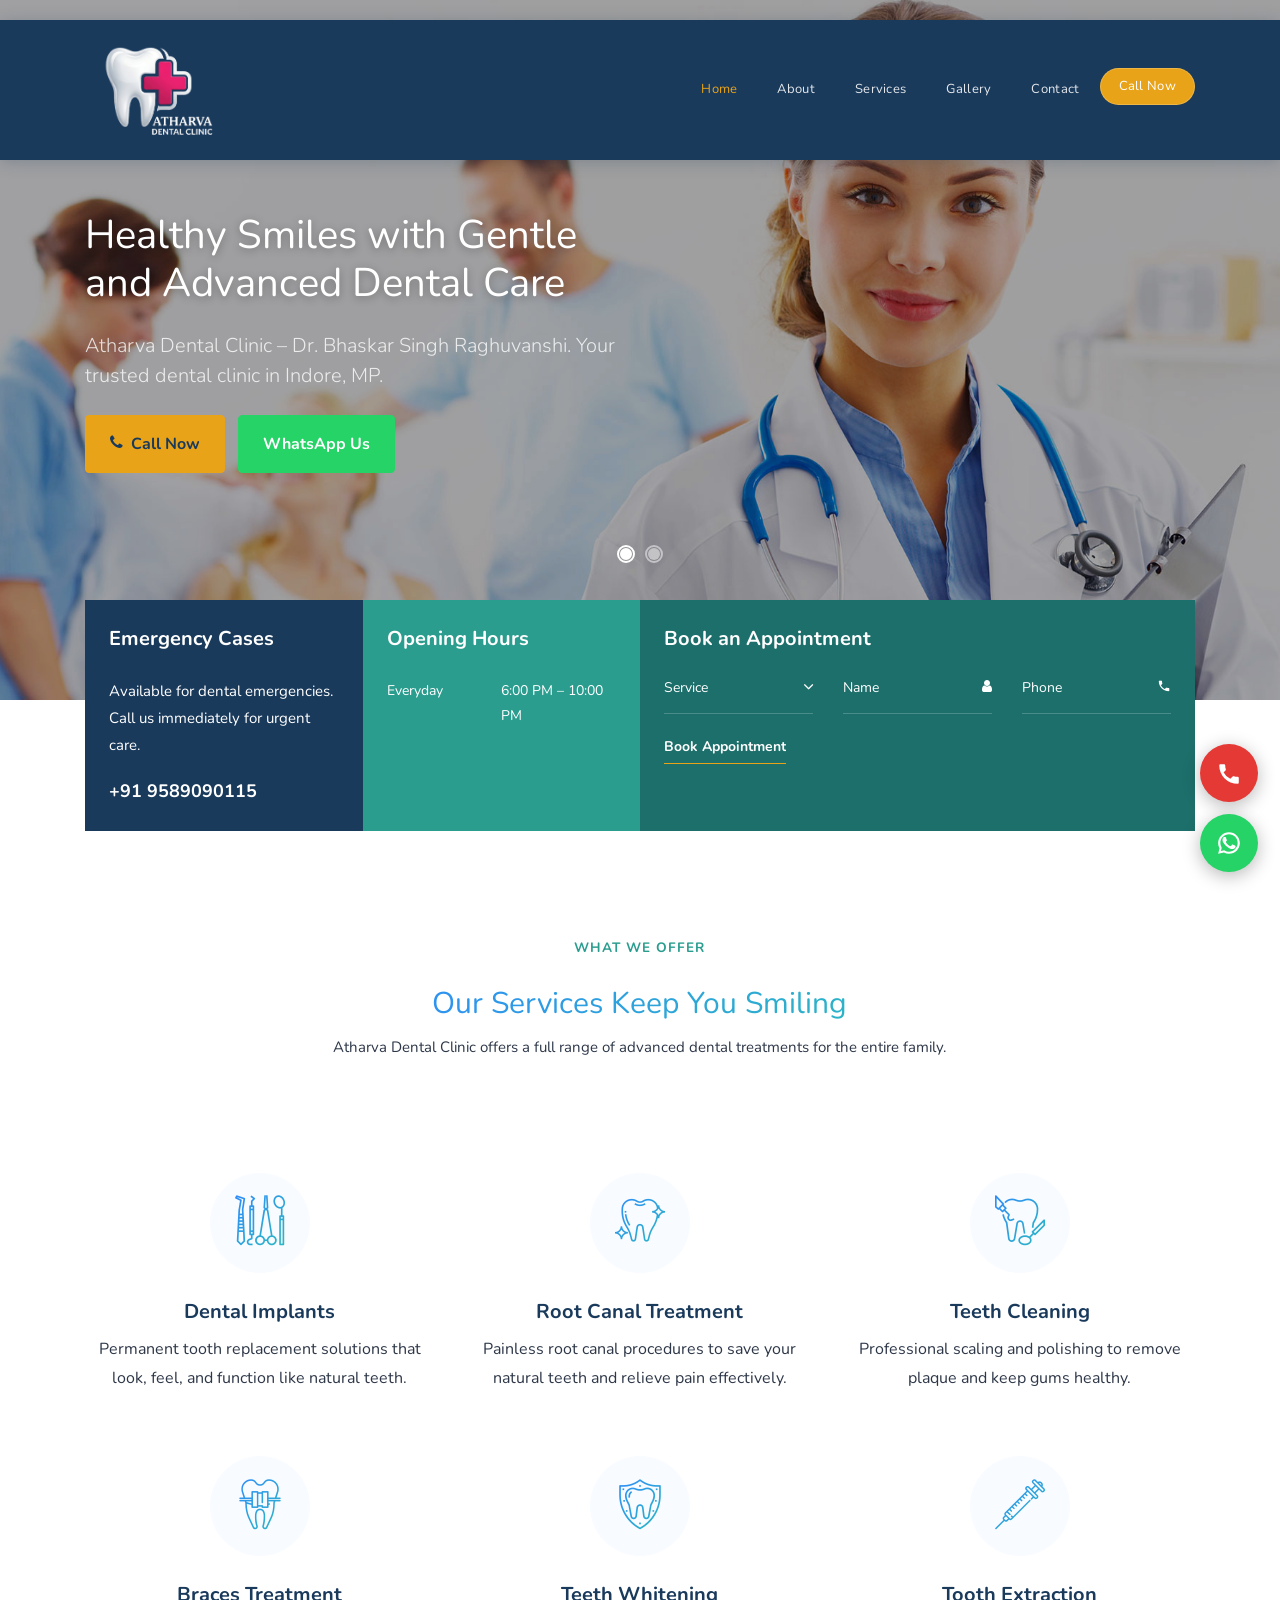
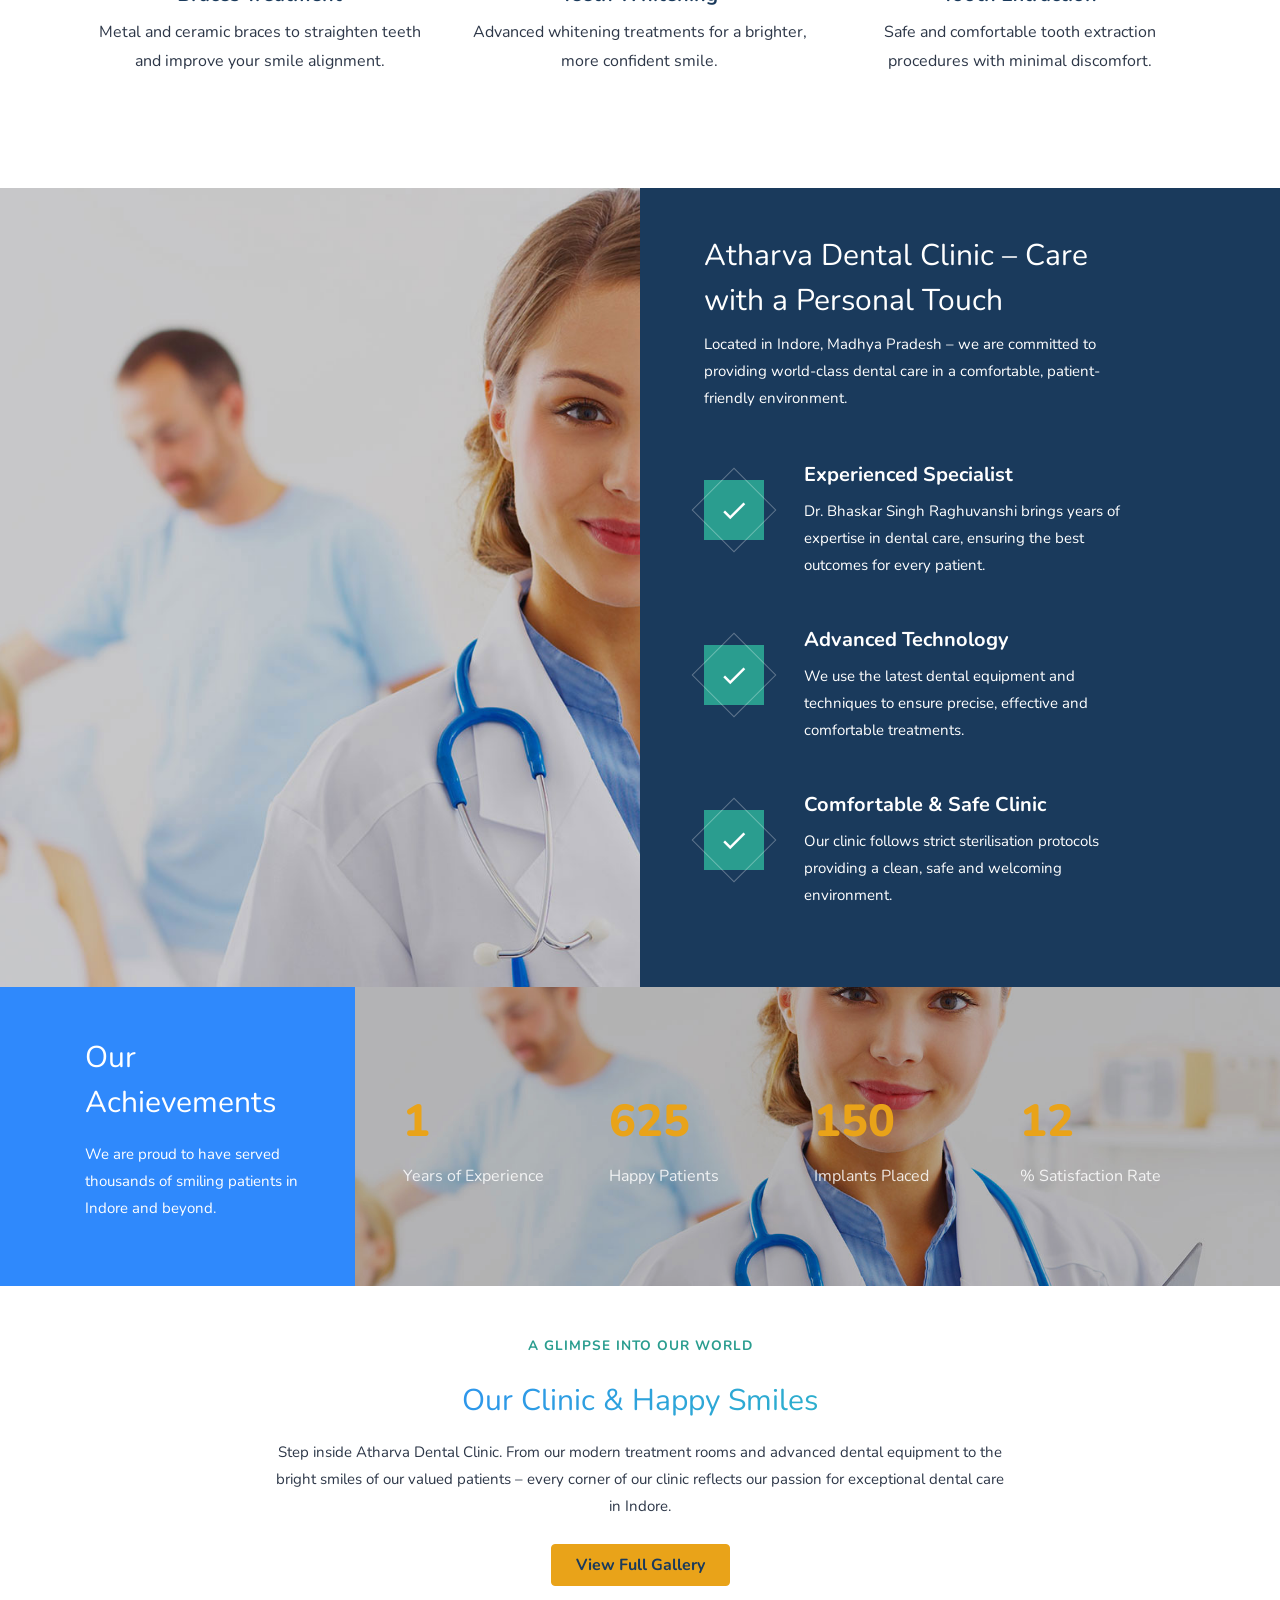
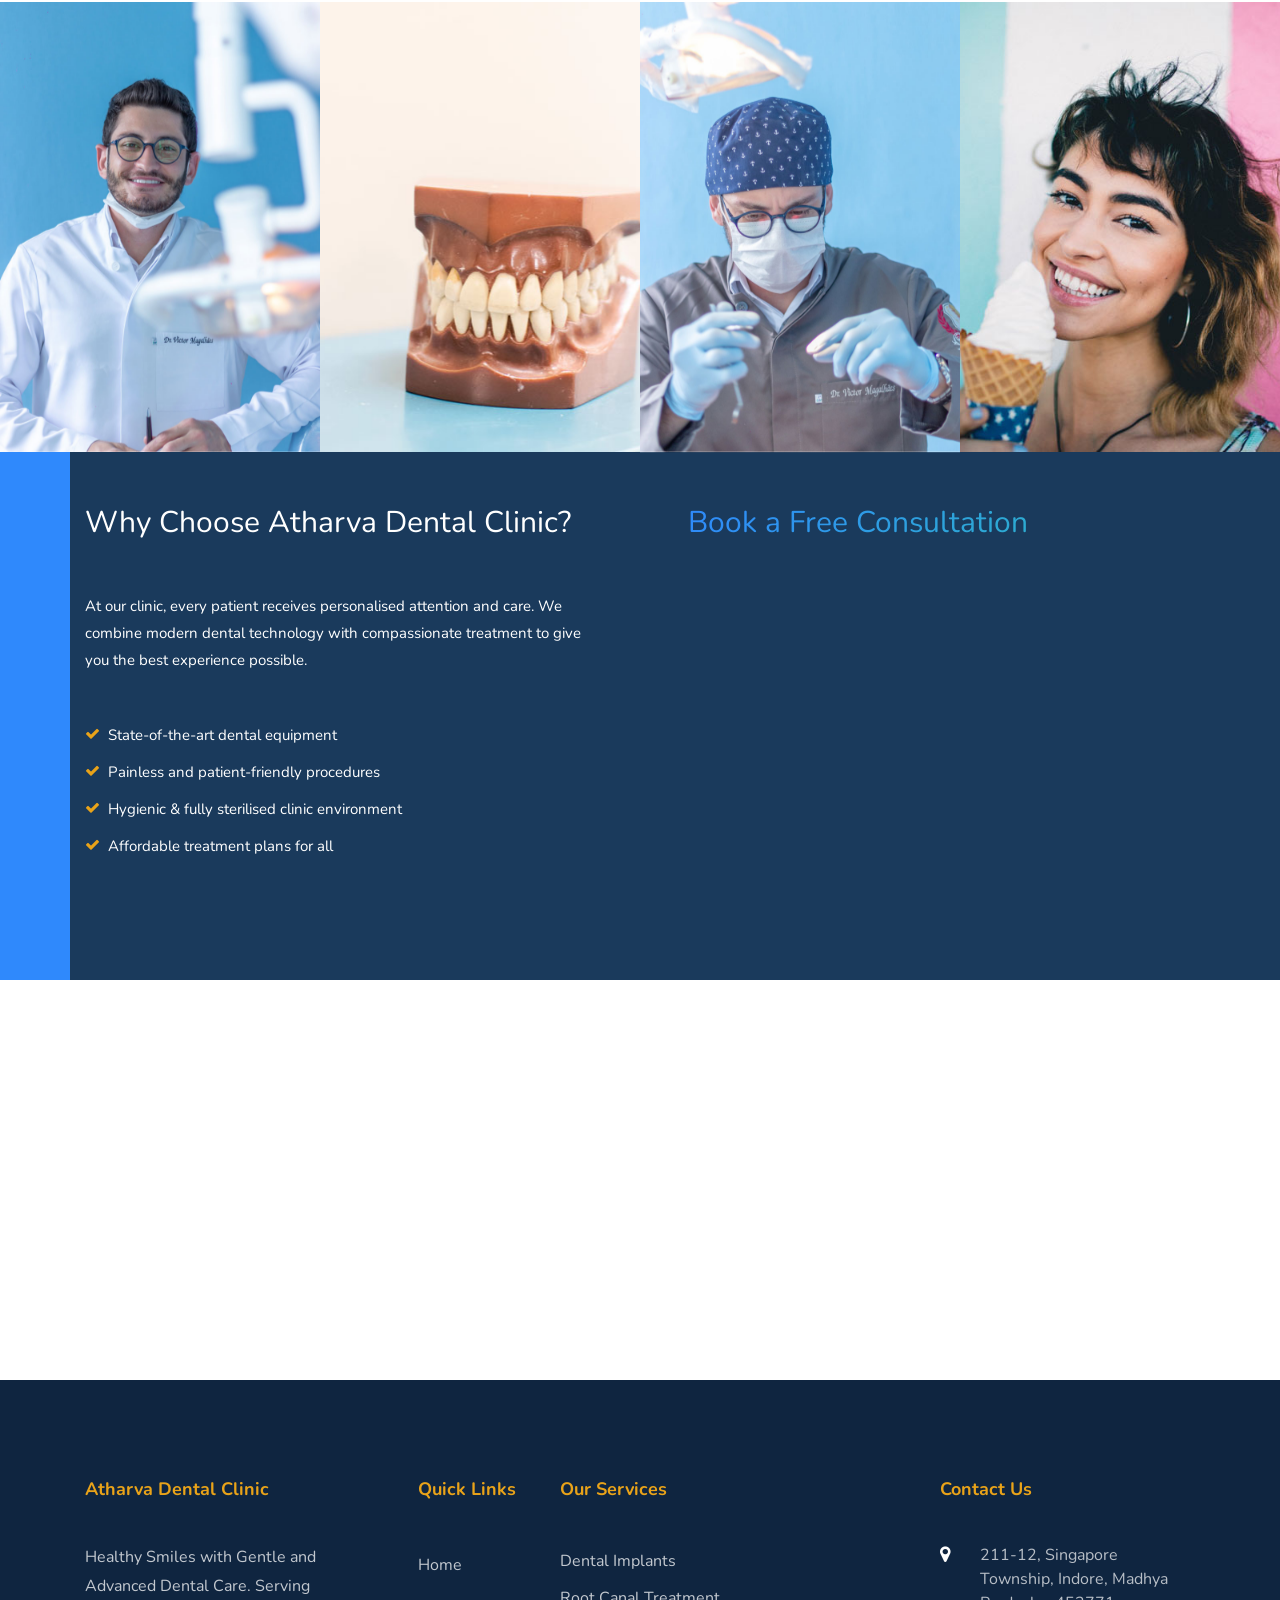
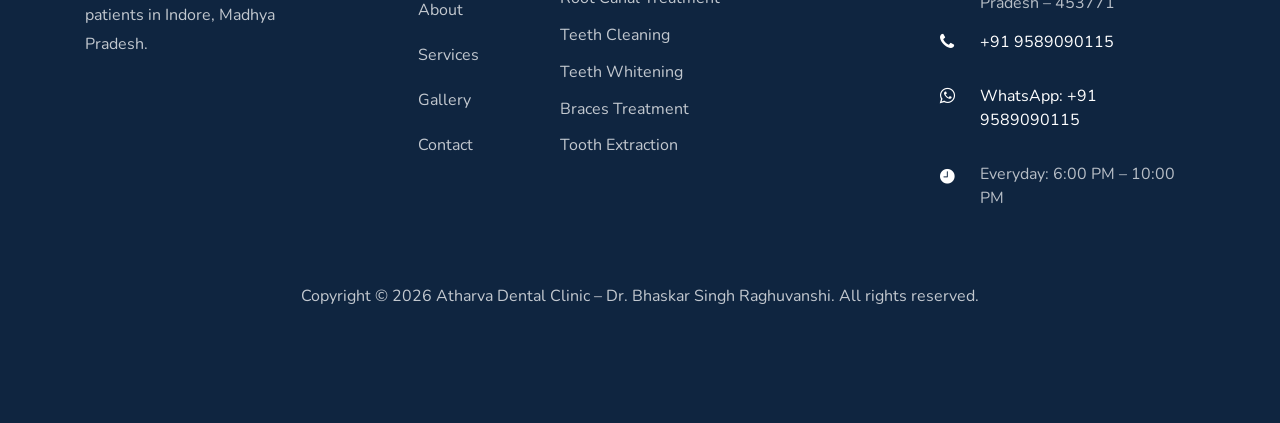
<file: index.html>
<!doctype html>
<html lang="en">
  <head>
    <title>
      Atharva Dental Clinic – Dr. Bhaskar Singh Raghuvanshi | Indore
    </title>
    <meta charset="utf-8" />
    <meta
      name="viewport"
      content="width=device-width, initial-scale=1, shrink-to-fit=no"
    />
    <meta
      name="description"
      content="Atharva Dental Clinic – Dr. Bhaskar Singh Raghuvanshi. Healthy Smiles with Gentle and Advanced Dental Care in Indore, Madhya Pradesh. Call +91 9589090115."
    />

    <link
      href="https://fonts.googleapis.com/css2?family=Nunito:wght@300;400;600;700;800&display=swap"
      rel="stylesheet"
    />

    <link rel="stylesheet" href="css/open-iconic-bootstrap.min.css" />
    <link rel="stylesheet" href="css/animate.css" />
    <link rel="stylesheet" href="css/owl.carousel.min.css" />
    <link rel="stylesheet" href="css/owl.theme.default.min.css" />
    <link rel="stylesheet" href="css/magnific-popup.css" />
    <link rel="stylesheet" href="css/aos.css" />
    <link rel="stylesheet" href="css/ionicons.min.css" />
    <link rel="stylesheet" href="css/bootstrap-datepicker.css" />
    <link rel="stylesheet" href="css/jquery.timepicker.css" />
    <link rel="stylesheet" href="css/flaticon.css" />
    <link rel="stylesheet" href="css/icomoon.css" />
    <link rel="stylesheet" href="css/style.css" />
    <link rel="stylesheet" href="css/custom-theme.css" />
  </head>
  <body>
    <nav
      class="navbar navbar-expand-lg navbar-dark ftco_navbar bg-dark ftco-navbar-light"
      id="ftco-navbar"
    >
      <div class="container">
        <a class="navbar-brand" href="index.html">
          <img
            src="./images/logo/dental care logo.png"
            alt="Atharva Dental Clinic Logo"
            style="width: 150px; height: 100px; object-fit: contain"
          />
        </a>
        <button
          class="navbar-toggler"
          type="button"
          data-toggle="collapse"
          data-target="#ftco-nav"
          aria-controls="ftco-nav"
          aria-expanded="false"
          aria-label="Toggle navigation"
        >
          <span class="oi oi-menu"></span> Menu
        </button>

        <div class="collapse navbar-collapse" id="ftco-nav">
          <ul class="navbar-nav ml-auto">
            <li class="nav-item active">
              <a href="index.html" class="nav-link">Home</a>
            </li>
            <li class="nav-item">
              <a href="about.html" class="nav-link">About</a>
            </li>
            <li class="nav-item">
              <a href="services.html" class="nav-link">Services</a>
            </li>
            <li class="nav-item">
              <a href="gallery.html" class="nav-link">Gallery</a>
            </li>
            <li class="nav-item">
              <a href="contact.html" class="nav-link">Contact</a>
            </li>
            <li class="nav-item cta">
              <a href="tel:+919589090115" class="nav-link"
                ><span>Call Now</span></a
              >
            </li>
          </ul>
        </div>
      </div>
    </nav>
    <!-- END nav -->

    <section class="home-slider owl-carousel">
      <div
        class="slider-item"
        style="background-image: url(&quot;images/bg_1.jpg&quot;)"
      >
        <div class="overlay"></div>
        <div class="container">
          <div
            class="row slider-text align-items-center"
            data-scrollax-parent="true"
          >
            <div
              class="col-md-6 col-sm-12 ftco-animate"
              data-scrollax=" properties: { translateY: '70%' }"
            >
              <h1
                class="mb-4"
                data-scrollax="properties: { translateY: '30%', opacity: 1.6 }"
              >
                Healthy Smiles with Gentle and Advanced Dental Care
              </h1>
              <p
                class="mb-4"
                data-scrollax="properties: { translateY: '30%', opacity: 1.6 }"
              >
                Atharva Dental Clinic – Dr. Bhaskar Singh Raghuvanshi. Your
                trusted dental clinic in Indore, MP.
              </p>
              <p
                data-scrollax="properties: { translateY: '30%', opacity: 1.6 }"
              >
                <a
                  href="tel:+919589090115"
                  class="btn btn-primary px-4 py-3 mr-2"
                  ><span class="icon-phone mr-1"></span> Call Now</a
                >
                <a
                  href="https://wa.me/919589090115"
                  target="_blank"
                  class="btn btn-success px-4 py-3"
                  >WhatsApp Us</a
                >
              </p>
            </div>
          </div>
        </div>
      </div>

      <div
        class="slider-item"
        style="background-image: url(&quot;images/bg_2.jpg&quot;)"
      >
        <div class="overlay"></div>
        <div class="container">
          <div
            class="row slider-text align-items-center"
            data-scrollax-parent="true"
          >
            <div
              class="col-md-6 col-sm-12 ftco-animate"
              data-scrollax=" properties: { translateY: '70%' }"
            >
              <h1
                class="mb-4"
                data-scrollax="properties: { translateY: '30%', opacity: 1.6 }"
              >
                Achieve Your Perfect Smile with Expert Dental Care
              </h1>
              <p class="mb-4">
                Advanced treatments including Dental Implants, Root Canal,
                Braces and more – all under one roof at Atharva Dental Clinic.
              </p>
              <p
                data-scrollax="properties: { translateY: '30%', opacity: 1.6 }"
              >
                <a
                  href="tel:+919589090115"
                  class="btn btn-primary px-4 py-3 mr-2"
                  ><span class="icon-phone mr-1"></span> Call Now</a
                >
                <a
                  href="https://wa.me/919589090115"
                  target="_blank"
                  class="btn btn-success px-4 py-3"
                  >WhatsApp Us</a
                >
              </p>
            </div>
          </div>
        </div>
      </div>
    </section>

    <section class="ftco-intro">
      <div class="container">
        <div class="row no-gutters">
          <div class="col-md-3 color-1 p-4">
            <h3 class="mb-4">Emergency Cases</h3>
            <p>
              Available for dental emergencies. Call us immediately for urgent
              care.
            </p>
            <span class="phone-number"
              ><a href="tel:+919589090115" style="color: inherit"
                >+91 9589090115</a
              ></span
            >
          </div>
          <div class="col-md-3 color-2 p-4">
            <h3 class="mb-4">Opening Hours</h3>
            <p class="openinghours d-flex">
              <span>Everyday</span>
              <span>6:00 PM – 10:00 PM</span>
            </p>
          </div>
          <div class="col-md-6 color-3 p-4">
            <h3 class="mb-2">Book an Appointment</h3>
            <form action="#" class="appointment-form">
              <div class="row">
                <div class="col-sm-4">
                  <div class="form-group">
                    <div class="select-wrap">
                      <div class="icon">
                        <span class="ion-ios-arrow-down"></span>
                      </div>
                      <select name="" id="" class="form-control">
                        <option value="">Service</option>
                        <option value="">Dental Implants</option>
                        <option value="">Root Canal</option>
                        <option value="">Teeth Cleaning</option>
                        <option value="">Teeth Whitening</option>
                        <option value="">Braces</option>
                        <option value="">Tooth Extraction</option>
                      </select>
                    </div>
                  </div>
                </div>
                <div class="col-sm-4">
                  <div class="form-group">
                    <div class="icon"><span class="icon-user"></span></div>
                    <input
                      type="text"
                      class="form-control"
                      id="appointment_name"
                      placeholder="Name"
                    />
                  </div>
                </div>
                <div class="col-sm-4">
                  <div class="form-group">
                    <div class="icon"><span class="icon-phone2"></span></div>
                    <input
                      type="text"
                      class="form-control"
                      id="appointment_phone"
                      placeholder="Phone"
                    />
                  </div>
                </div>
              </div>
              <div class="form-group">
                <input
                  type="submit"
                  value="Book Appointment"
                  class="btn btn-primary"
                />
              </div>
            </form>
          </div>
        </div>
      </div>
    </section>

    <section class="ftco-section ftco-services">
      <div class="container">
        <div class="row justify-content-center mb-5 pb-5">
          <div class="col-md-7 text-center heading-section ftco-animate">
            <span class="subheading">What We Offer</span>
            <h2 class="mb-2">Our Services Keep You Smiling</h2>
            <p>
              Atharva Dental Clinic offers a full range of advanced dental
              treatments for the entire family.
            </p>
          </div>
        </div>
        <div class="row">
          <div class="col-md-4 d-flex align-self-stretch ftco-animate">
            <div class="media block-6 services d-block text-center">
              <div
                class="icon d-flex justify-content-center align-items-center"
              >
                <span class="flaticon-dentist"></span>
              </div>
              <div class="media-body p-2 mt-3">
                <h3 class="heading">Dental Implants</h3>
                <p>
                  Permanent tooth replacement solutions that look, feel, and
                  function like natural teeth.
                </p>
              </div>
            </div>
          </div>
          <div class="col-md-4 d-flex align-self-stretch ftco-animate">
            <div class="media block-6 services d-block text-center">
              <div
                class="icon d-flex justify-content-center align-items-center"
              >
                <span class="flaticon-tooth-1"></span>
              </div>
              <div class="media-body p-2 mt-3">
                <h3 class="heading">Root Canal Treatment</h3>
                <p>
                  Painless root canal procedures to save your natural teeth and
                  relieve pain effectively.
                </p>
              </div>
            </div>
          </div>
          <div class="col-md-4 d-flex align-self-stretch ftco-animate">
            <div class="media block-6 services d-block text-center">
              <div
                class="icon d-flex justify-content-center align-items-center"
              >
                <span class="flaticon-dental-care"></span>
              </div>
              <div class="media-body p-2 mt-3">
                <h3 class="heading">Teeth Cleaning</h3>
                <p>
                  Professional scaling and polishing to remove plaque and keep
                  gums healthy.
                </p>
              </div>
            </div>
          </div>
          <div class="col-md-4 d-flex align-self-stretch ftco-animate">
            <div class="media block-6 services d-block text-center">
              <div
                class="icon d-flex justify-content-center align-items-center"
              >
                <span class="flaticon-tooth-with-braces"></span>
              </div>
              <div class="media-body p-2 mt-3">
                <h3 class="heading">Braces Treatment</h3>
                <p>
                  Metal and ceramic braces to straighten teeth and improve your
                  smile alignment.
                </p>
              </div>
            </div>
          </div>
          <div class="col-md-4 d-flex align-self-stretch ftco-animate">
            <div class="media block-6 services d-block text-center">
              <div
                class="icon d-flex justify-content-center align-items-center"
              >
                <span class="flaticon-tooth"></span>
              </div>
              <div class="media-body p-2 mt-3">
                <h3 class="heading">Teeth Whitening</h3>
                <p>
                  Advanced whitening treatments for a brighter, more confident
                  smile.
                </p>
              </div>
            </div>
          </div>
          <div class="col-md-4 d-flex align-self-stretch ftco-animate">
            <div class="media block-6 services d-block text-center">
              <div
                class="icon d-flex justify-content-center align-items-center"
              >
                <span class="flaticon-anesthesia"></span>
              </div>
              <div class="media-body p-2 mt-3">
                <h3 class="heading">Tooth Extraction</h3>
                <p>
                  Safe and comfortable tooth extraction procedures with minimal
                  discomfort.
                </p>
              </div>
            </div>
          </div>
        </div>
      </div>
      <div class="container-wrap mt-5">
        <div class="row d-flex no-gutters">
          <div
            class="col-md-6 img"
            style="background-image: url(images/bg_1.jpg)"
          ></div>
          <div class="col-md-6 d-flex">
            <div class="about-wrap">
              <div
                class="heading-section heading-section-white mb-5 ftco-animate"
              >
                <h2 class="mb-2">
                  Atharva Dental Clinic – Care with a Personal Touch
                </h2>
                <p>
                  Located in Indore, Madhya Pradesh – we are committed to
                  providing world-class dental care in a comfortable,
                  patient-friendly environment.
                </p>
              </div>
              <div class="list-services d-flex ftco-animate">
                <div
                  class="icon d-flex justify-content-center align-items-center"
                >
                  <span class="icon-check2"></span>
                </div>
                <div class="text">
                  <h3>Experienced Specialist</h3>
                  <p>
                    Dr. Bhaskar Singh Raghuvanshi brings years of expertise in
                    dental care, ensuring the best outcomes for every patient.
                  </p>
                </div>
              </div>
              <div class="list-services d-flex ftco-animate">
                <div
                  class="icon d-flex justify-content-center align-items-center"
                >
                  <span class="icon-check2"></span>
                </div>
                <div class="text">
                  <h3>Advanced Technology</h3>
                  <p>
                    We use the latest dental equipment and techniques to ensure
                    precise, effective and comfortable treatments.
                  </p>
                </div>
              </div>
              <div class="list-services d-flex ftco-animate">
                <div
                  class="icon d-flex justify-content-center align-items-center"
                >
                  <span class="icon-check2"></span>
                </div>
                <div class="text">
                  <h3>Comfortable &amp; Safe Clinic</h3>
                  <p>
                    Our clinic follows strict sterilisation protocols providing
                    a clean, safe and welcoming environment.
                  </p>
                </div>
              </div>
            </div>
          </div>
        </div>
      </div>
    </section>

    <section
      class="ftco-section ftco-counter img"
      id="section-counter"
      style="background-image: url(images/bg_1.jpg)"
      data-stellar-background-ratio="0.5"
    >
      <div class="container">
        <div class="row d-flex align-items-center">
          <div class="col-md-3 aside-stretch py-5">
            <div
              class="heading-section heading-section-white ftco-animate pr-md-4"
            >
              <h2 class="mb-3">Our Achievements</h2>
              <p>
                We are proud to have served thousands of smiling patients in
                Indore and beyond.
              </p>
            </div>
          </div>
          <div class="col-md-9 py-5 pl-md-5">
            <div class="row">
              <div
                class="col-md-3 d-flex justify-content-center counter-wrap ftco-animate"
              >
                <div class="block-18">
                  <div class="text">
                    <strong class="number" data-number="10">0</strong>
                    <span>Years of Experience</span>
                  </div>
                </div>
              </div>
              <div
                class="col-md-3 d-flex justify-content-center counter-wrap ftco-animate"
              >
                <div class="block-18">
                  <div class="text">
                    <strong class="number" data-number="5000">0</strong>
                    <span>Happy Patients</span>
                  </div>
                </div>
              </div>
              <div
                class="col-md-3 d-flex justify-content-center counter-wrap ftco-animate"
              >
                <div class="block-18">
                  <div class="text">
                    <strong class="number" data-number="1200">0</strong>
                    <span>Implants Placed</span>
                  </div>
                </div>
              </div>
              <div
                class="col-md-3 d-flex justify-content-center counter-wrap ftco-animate"
              >
                <div class="block-18">
                  <div class="text">
                    <strong class="number" data-number="98">0</strong>
                    <span>% Satisfaction Rate</span>
                  </div>
                </div>
              </div>
            </div>
          </div>
        </div>
      </div>
    </section>

    <!-- Gallery Heading -->
    <section class="ftco-section pt-5 pb-3">
      <div class="container">
        <div class="row justify-content-center">
          <div class="col-md-8 text-center heading-section ftco-animate">
            <span class="subheading">A Glimpse Into Our World</span>
            <h2 class="mb-3">Our Clinic &amp; Happy Smiles</h2>
            <p>
              Step inside Atharva Dental Clinic. From our modern treatment rooms
              and advanced dental equipment to the bright smiles of our valued
              patients – every corner of our clinic reflects our passion for
              exceptional dental care in Indore.
            </p>
            <a href="gallery.html" class="btn btn-primary px-4 py-2 mt-2"
              >View Full Gallery</a
            >
          </div>
        </div>
      </div>
    </section>

    <section class="ftco-gallery">
      <div class="container-wrap">
        <div class="row no-gutters">
          <div class="col-md-3 ftco-animate">
            <a
              href="gallery.html"
              class="gallery img d-flex align-items-center"
              style="background-image: url(images/gallery-1.jpg)"
            >
              <div
                class="icon mb-4 d-flex align-items-center justify-content-center"
              >
                <span class="icon-search"></span>
              </div>
            </a>
          </div>
          <div class="col-md-3 ftco-animate">
            <a
              href="gallery.html"
              class="gallery img d-flex align-items-center"
              style="background-image: url(images/gallery-2.jpg)"
            >
              <div
                class="icon mb-4 d-flex align-items-center justify-content-center"
              >
                <span class="icon-search"></span>
              </div>
            </a>
          </div>
          <div class="col-md-3 ftco-animate">
            <a
              href="gallery.html"
              class="gallery img d-flex align-items-center"
              style="background-image: url(images/gallery-3.jpg)"
            >
              <div
                class="icon mb-4 d-flex align-items-center justify-content-center"
              >
                <span class="icon-search"></span>
              </div>
            </a>
          </div>
          <div class="col-md-3 ftco-animate">
            <a
              href="gallery.html"
              class="gallery img d-flex align-items-center"
              style="background-image: url(images/gallery-4.jpg)"
            >
              <div
                class="icon mb-4 d-flex align-items-center justify-content-center"
              >
                <span class="icon-search"></span>
              </div>
            </a>
          </div>
        </div>
      </div>
    </section>

    <section class="ftco-quote">
      <div class="container">
        <div class="row">
          <div class="col-md-6 pr-md-5 aside-stretch py-5 choose">
            <div
              class="heading-section heading-section-white mb-5 ftco-animate"
            >
              <h2 class="mb-2">Why Choose Atharva Dental Clinic?</h2>
            </div>
            <div class="ftco-animate">
              <p>
                At our clinic, every patient receives personalised attention and
                care. We combine modern dental technology with compassionate
                treatment to give you the best experience possible.
              </p>
              <ul class="un-styled my-5">
                <li>
                  <span class="icon-check"></span>State-of-the-art dental
                  equipment
                </li>
                <li>
                  <span class="icon-check"></span>Painless and patient-friendly
                  procedures
                </li>
                <li>
                  <span class="icon-check"></span>Hygienic &amp; fully
                  sterilised clinic environment
                </li>
                <li>
                  <span class="icon-check"></span>Affordable treatment plans for
                  all
                </li>
              </ul>
            </div>
          </div>
          <div class="col-md-6 py-5 pl-md-5">
            <div class="heading-section mb-5 ftco-animate">
              <h2 class="mb-2">Book a Free Consultation</h2>
            </div>
            <form action="#" class="ftco-animate">
              <div class="row">
                <div class="col-md-6">
                  <div class="form-group">
                    <input
                      type="text"
                      class="form-control"
                      placeholder="Full Name"
                    />
                  </div>
                </div>
                <div class="col-md-6">
                  <div class="form-group">
                    <input
                      type="text"
                      class="form-control"
                      placeholder="Phone Number"
                    />
                  </div>
                </div>
                <div class="col-md-12">
                  <div class="form-group">
                    <textarea
                      name=""
                      id=""
                      cols="30"
                      rows="7"
                      class="form-control"
                      placeholder="Message / Concern"
                    ></textarea>
                  </div>
                </div>
                <div class="col-md-12">
                  <div class="form-group">
                    <input
                      type="submit"
                      value="Book Free Consultation"
                      class="btn btn-primary py-3 px-5"
                    />
                  </div>
                </div>
              </div>
            </form>
          </div>
        </div>
      </div>
    </section>

    <!-- Google Map Embed -->
    <div id="map">
      <iframe
        src="https://maps.google.com/maps?q=211-12+Singapore+Township+Indore+Madhya+Pradesh+453771&output=embed"
        width="100%"
        height="400"
        style="border: 0; display: block"
        allowfullscreen=""
        loading="lazy"
        referrerpolicy="no-referrer-when-downgrade"
      >
      </iframe>
    </div>

    <footer class="ftco-footer ftco-bg-dark ftco-section">
      <div class="container">
        <div class="row mb-5">
          <div class="col-md-3">
            <div class="ftco-footer-widget mb-4">
              <h2 class="ftco-heading-2">Atharva Dental Clinic</h2>
              <p>
                Healthy Smiles with Gentle and Advanced Dental Care. Serving
                patients in Indore, Madhya Pradesh.
              </p>
            </div>
            <ul
              class="ftco-footer-social list-unstyled float-md-left float-lft"
            >
              <li class="ftco-animate">
                <a href="#"><span class="icon-facebook"></span></a>
              </li>
              <li class="ftco-animate">
                <a href="#"><span class="icon-instagram"></span></a>
              </li>
              <li class="ftco-animate">
                <a href="https://wa.me/919589090115" target="_blank"
                  ><span class="icon-whatsapp"></span
                ></a>
              </li>
            </ul>
          </div>
          <div class="col-md-2">
            <div class="ftco-footer-widget mb-4 ml-md-5">
              <h2 class="ftco-heading-2">Quick Links</h2>
              <ul class="list-unstyled">
                <li><a href="index.html" class="py-2 d-block">Home</a></li>
                <li><a href="about.html" class="py-2 d-block">About</a></li>
                <li>
                  <a href="services.html" class="py-2 d-block">Services</a>
                </li>
                <li><a href="gallery.html" class="py-2 d-block">Gallery</a></li>
                <li><a href="contact.html" class="py-2 d-block">Contact</a></li>
              </ul>
            </div>
          </div>
          <div class="col-md-4 pr-md-4">
            <div class="ftco-footer-widget mb-4">
              <h2 class="ftco-heading-2">Our Services</h2>
              <ul class="list-unstyled">
                <li>
                  <a href="services.html" class="py-1 d-block"
                    >Dental Implants</a
                  >
                </li>
                <li>
                  <a href="services.html" class="py-1 d-block"
                    >Root Canal Treatment</a
                  >
                </li>
                <li>
                  <a href="services.html" class="py-1 d-block"
                    >Teeth Cleaning</a
                  >
                </li>
                <li>
                  <a href="services.html" class="py-1 d-block"
                    >Teeth Whitening</a
                  >
                </li>
                <li>
                  <a href="services.html" class="py-1 d-block"
                    >Braces Treatment</a
                  >
                </li>
                <li>
                  <a href="services.html" class="py-1 d-block"
                    >Tooth Extraction</a
                  >
                </li>
              </ul>
            </div>
          </div>
          <div class="col-md-3">
            <div class="ftco-footer-widget mb-4">
              <h2 class="ftco-heading-2">Contact Us</h2>
              <div class="block-23 mb-3">
                <ul>
                  <li>
                    <span class="icon icon-map-marker"></span
                    ><span class="text"
                      >211-12, Singapore Township, Indore, Madhya Pradesh –
                      453771</span
                    >
                  </li>
                  <li>
                    <a href="tel:+919589090115"
                      ><span class="icon icon-phone"></span
                      ><span class="text">+91 9589090115</span></a
                    >
                  </li>
                  <li>
                    <a href="https://wa.me/919589090115" target="_blank"
                      ><span class="icon icon-whatsapp"></span
                      ><span class="text">WhatsApp: +91 9589090115</span></a
                    >
                  </li>
                  <li>
                    <span class="icon ion-ios-time"></span
                    ><span class="text">Everyday: 6:00 PM – 10:00 PM</span>
                  </li>
                </ul>
              </div>
            </div>
          </div>
        </div>
        <div class="row">
          <div class="col-md-12 text-center">
            <p>
              Copyright &copy;
              <script>
                document.write(new Date().getFullYear());
              </script>
              Atharva Dental Clinic – Dr. Bhaskar Singh Raghuvanshi. All rights
              reserved.
            </p>
          </div>
        </div>
      </div>
    </footer>

    <!-- Floating Buttons -->
    <div class="floating-buttons">
      <a href="tel:+919589090115" class="float-btn float-call" title="Call Us">
        <svg
          xmlns="http://www.w3.org/2000/svg"
          width="26"
          height="26"
          viewBox="0 0 24 24"
          fill="white"
        >
          <path
            d="M6.62 10.79a15.05 15.05 0 006.59 6.59l2.2-2.2a1 1 0 011.01-.24 11.5 11.5 0 003.6.57 1 1 0 011 1V21a1 1 0 01-1 1A17 17 0 013 5a1 1 0 011-1h3.5a1 1 0 011 1 11.5 11.5 0 00.57 3.6 1 1 0 01-.25 1.01l-2.2 2.18z"
          />
        </svg>
      </a>
      <a
        href="https://wa.me/919589090115"
        target="_blank"
        class="float-btn float-whatsapp"
        title="WhatsApp"
      >
        <svg
          xmlns="http://www.w3.org/2000/svg"
          width="26"
          height="26"
          viewBox="0 0 24 24"
          fill="white"
        >
          <path
            d="M17.472 14.382c-.297-.149-1.758-.867-2.03-.967-.273-.099-.471-.148-.67.15-.197.297-.767.966-.94 1.164-.173.199-.347.223-.644.075-.297-.15-1.255-.463-2.39-1.475-.883-.788-1.48-1.761-1.653-2.059-.173-.297-.018-.458.13-.606.134-.133.298-.347.446-.52.149-.174.198-.298.298-.497.099-.198.05-.371-.025-.52-.075-.149-.669-1.612-.916-2.207-.242-.579-.487-.5-.669-.51-.173-.008-.371-.01-.57-.01-.198 0-.52.074-.792.372-.272.297-1.04 1.016-1.04 2.479 0 1.462 1.065 2.875 1.213 3.074.149.198 2.096 3.2 5.077 4.487.709.306 1.262.489 1.694.625.712.227 1.36.195 1.871.118.571-.085 1.758-.719 2.006-1.413.248-.694.248-1.289.173-1.413-.074-.124-.272-.198-.57-.347z"
          />
          <path
            d="M11.999 2C6.477 2 2 6.477 2 12c0 1.774.463 3.441 1.272 4.894L2 22l5.272-1.236A9.954 9.954 0 0012 22c5.523 0 10-4.477 10-10S17.523 2 12 2zm0 18a7.96 7.96 0 01-4.062-1.111l-.29-.173-3.13.734.781-3.055-.19-.314A7.96 7.96 0 014 12c0-4.411 3.589-8 8-8s8 3.589 8 8-3.589 8-8 8z"
          />
        </svg>
      </a>
    </div>

    <!-- loader -->
    <div id="ftco-loader" class="show fullscreen">
      <svg class="circular" width="48px" height="48px">
        <circle
          class="path-bg"
          cx="24"
          cy="24"
          r="22"
          fill="none"
          stroke-width="4"
          stroke="#eeeeee"
        />
        <circle
          class="path"
          cx="24"
          cy="24"
          r="22"
          fill="none"
          stroke-width="4"
          stroke-miterlimit="10"
          stroke="#2a9d8f"
        />
      </svg>
    </div>

    <script src="js/jquery.min.js"></script>
    <script src="js/jquery-migrate-3.0.1.min.js"></script>
    <script src="js/popper.min.js"></script>
    <script src="js/bootstrap.min.js"></script>
    <script src="js/jquery.easing.1.3.js"></script>
    <script src="js/jquery.waypoints.min.js"></script>
    <script src="js/jquery.stellar.min.js"></script>
    <script src="js/owl.carousel.min.js"></script>
    <script src="js/jquery.magnific-popup.min.js"></script>
    <script src="js/aos.js"></script>
    <script src="js/jquery.animateNumber.min.js"></script>
    <script src="js/bootstrap-datepicker.js"></script>
    <script src="js/jquery.timepicker.min.js"></script>
    <script src="js/scrollax.min.js"></script>
    <script src="js/main.js"></script>
  </body>
</html>
</file>
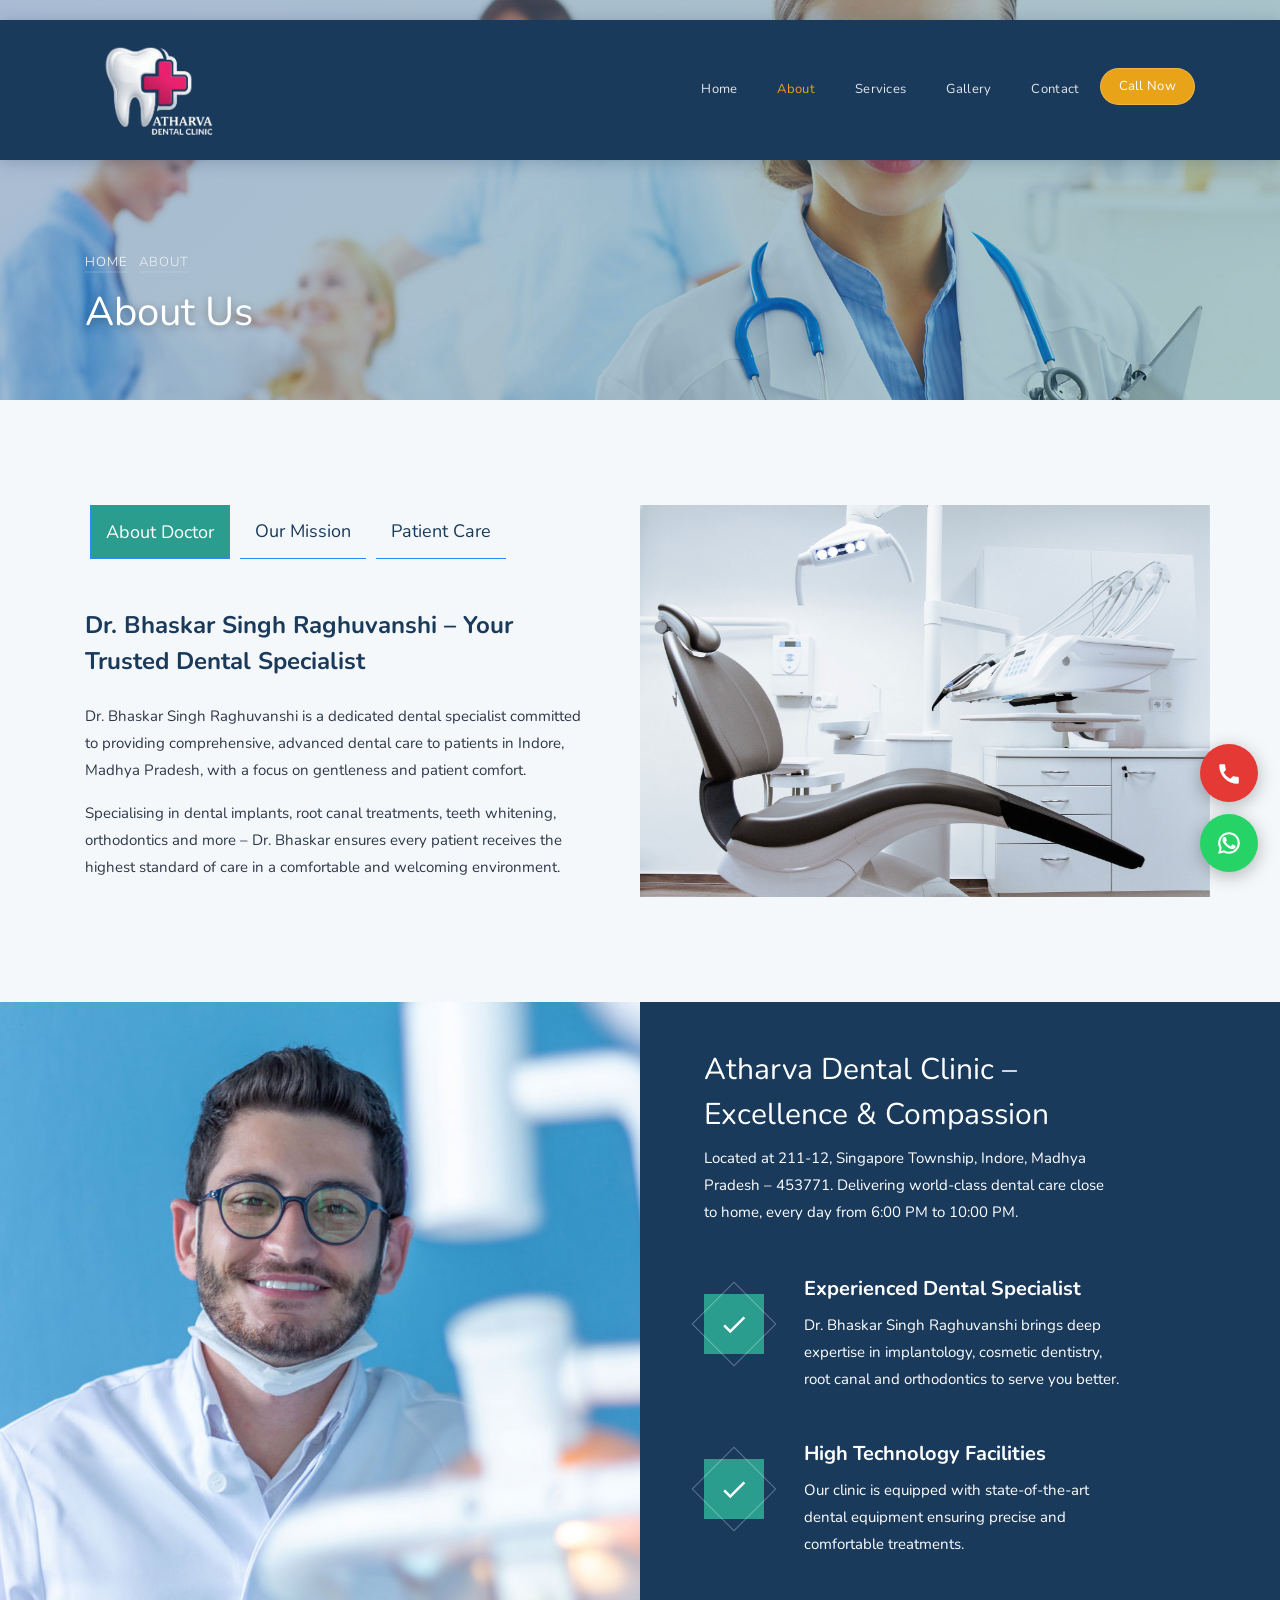
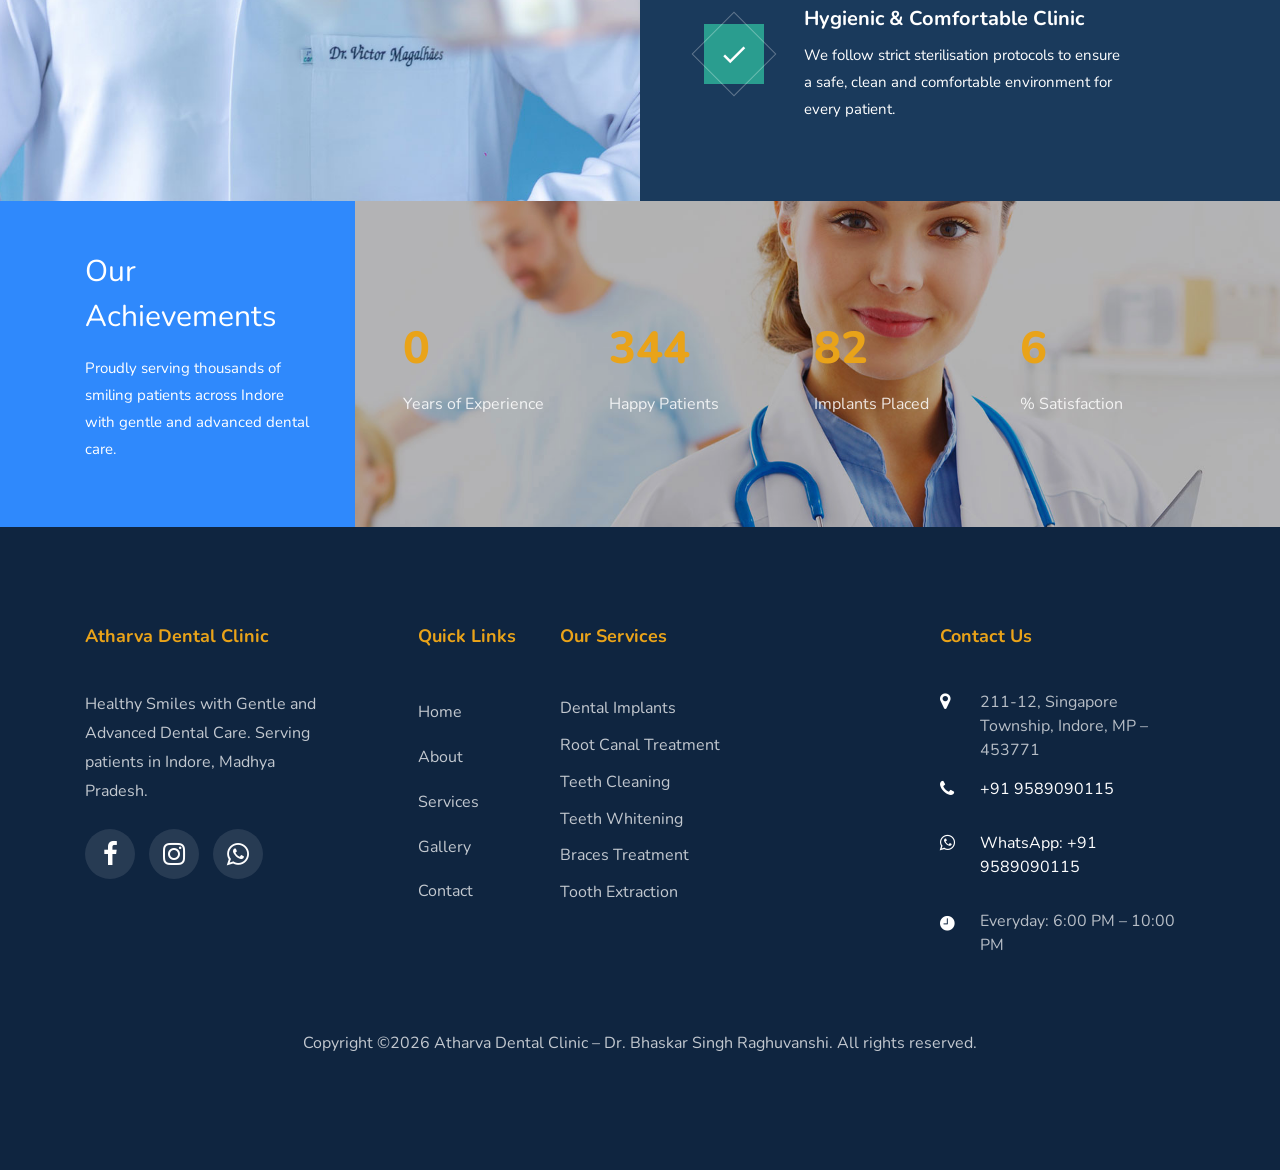
<file: about.html>
<!DOCTYPE html>
<html lang="en">
  <head>
    <title>About – Atharva Dental Clinic | Dr. Bhaskar Singh Raghuvanshi</title>
    <meta charset="utf-8">
    <meta name="viewport" content="width=device-width, initial-scale=1, shrink-to-fit=no">
    <meta name="description" content="About Atharva Dental Clinic and Dr. Bhaskar Singh Raghuvanshi – Gentle and Advanced Dental Care in Indore, Madhya Pradesh. Call +91 9589090115.">

    <link href="https://fonts.googleapis.com/css2?family=Nunito:wght@300;400;600;700;800&display=swap" rel="stylesheet">

    <link rel="stylesheet" href="css/open-iconic-bootstrap.min.css">
    <link rel="stylesheet" href="css/animate.css">
    <link rel="stylesheet" href="css/owl.carousel.min.css">
    <link rel="stylesheet" href="css/owl.theme.default.min.css">
    <link rel="stylesheet" href="css/magnific-popup.css">
    <link rel="stylesheet" href="css/aos.css">
    <link rel="stylesheet" href="css/ionicons.min.css">
    <link rel="stylesheet" href="css/bootstrap-datepicker.css">
    <link rel="stylesheet" href="css/jquery.timepicker.css">
    <link rel="stylesheet" href="css/flaticon.css">
    <link rel="stylesheet" href="css/icomoon.css">
    <link rel="stylesheet" href="css/style.css">
    <link rel="stylesheet" href="css/custom-theme.css">
  </head>
  <body>

    <nav class="navbar navbar-expand-lg navbar-dark ftco_navbar bg-dark ftco-navbar-light" id="ftco-navbar">
      <div class="container">
        <a class="navbar-brand" href="index.html">
          <img src="./images/logo/dental care logo.png" alt="Atharva Dental Clinic Logo" style="width: 150px; height: 100px; object-fit: contain" />
        </a>
        <button class="navbar-toggler" type="button" data-toggle="collapse" data-target="#ftco-nav" aria-controls="ftco-nav" aria-expanded="false" aria-label="Toggle navigation">
          <span class="oi oi-menu"></span> Menu
        </button>
        <div class="collapse navbar-collapse" id="ftco-nav">
          <ul class="navbar-nav ml-auto">
            <li class="nav-item"><a href="index.html" class="nav-link">Home</a></li>
            <li class="nav-item active"><a href="about.html" class="nav-link">About</a></li>
            <li class="nav-item"><a href="services.html" class="nav-link">Services</a></li>
            <li class="nav-item"><a href="gallery.html" class="nav-link">Gallery</a></li>
            <li class="nav-item"><a href="contact.html" class="nav-link">Contact</a></li>
            <li class="nav-item cta"><a href="tel:+919589090115" class="nav-link"><span>Call Now</span></a></li>
          </ul>
        </div>
      </div>
    </nav>
    <!-- END nav -->

    <section class="home-slider owl-carousel">
      <div class="slider-item bread-item" style="background-image: url('images/bg_1.jpg');" data-stellar-background-ratio="0.5">
        <div class="overlay"></div>
        <div class="container" data-scrollax-parent="true">
          <div class="row slider-text align-items-end">
            <div class="col-md-7 col-sm-12 ftco-animate mb-5">
              <p class="breadcrumbs" data-scrollax=" properties: { translateY: '70%', opacity: 1.6}"><span class="mr-2"><a href="index.html">Home</a></span> <span>About</span></p>
              <h1 class="mb-3" data-scrollax=" properties: { translateY: '70%', opacity: .9}">About Us</h1>
            </div>
          </div>
        </div>
      </div>
    </section>

    <section class="ftco-section">
      <div class="container">
        <div class="row d-md-flex">
          <div class="col-md-6 ftco-animate img about-image order-md-last" style="background-image: url(images/about.jpg);">
          </div>
          <div class="col-md-6 ftco-animate pr-md-5 order-md-first">
            <div class="row">
              <div class="col-md-12 nav-link-wrap mb-5">
                <div class="nav ftco-animate nav-pills" id="v-pills-tab" role="tablist" aria-orientation="vertical">
                  <a class="nav-link active" id="v-pills-whatwedo-tab" data-toggle="pill" href="#v-pills-whatwedo" role="tab" aria-controls="v-pills-whatwedo" aria-selected="true">About Doctor</a>
                  <a class="nav-link" id="v-pills-mission-tab" data-toggle="pill" href="#v-pills-mission" role="tab" aria-controls="v-pills-mission" aria-selected="false">Our Mission</a>
                  <a class="nav-link" id="v-pills-goal-tab" data-toggle="pill" href="#v-pills-goal" role="tab" aria-controls="v-pills-goal" aria-selected="false">Patient Care</a>
                </div>
              </div>
              <div class="col-md-12 d-flex align-items-center">
                <div class="tab-content ftco-animate" id="v-pills-tabContent">
                  <div class="tab-pane fade show active" id="v-pills-whatwedo" role="tabpanel" aria-labelledby="v-pills-whatwedo-tab">
                    <div>
                      <h2 class="mb-4">Dr. Bhaskar Singh Raghuvanshi – Your Trusted Dental Specialist</h2>
                      <p>Dr. Bhaskar Singh Raghuvanshi is a dedicated dental specialist committed to providing comprehensive, advanced dental care to patients in Indore, Madhya Pradesh, with a focus on gentleness and patient comfort.</p>
                      <p>Specialising in dental implants, root canal treatments, teeth whitening, orthodontics and more – Dr. Bhaskar ensures every patient receives the highest standard of care in a comfortable and welcoming environment.</p>
                    </div>
                  </div>
                  <div class="tab-pane fade" id="v-pills-mission" role="tabpanel" aria-labelledby="v-pills-mission-tab">
                    <div>
                      <h2 class="mb-4">Our Mission – Making Dental Care Accessible</h2>
                      <p>Our mission at Atharva Dental Clinic is to deliver exceptional dental healthcare to every patient with gentleness and advanced technology. We believe quality dental care should be accessible and affordable for all families in Indore.</p>
                      <p>We are committed to using the latest technology and evidence-based treatments to ensure the best outcomes, promoting oral health as an integral part of overall well-being.</p>
                    </div>
                  </div>
                  <div class="tab-pane fade" id="v-pills-goal" role="tabpanel" aria-labelledby="v-pills-goal-tab">
                    <div>
                      <h2 class="mb-4">Patient-Centred Care – Your Comfort is Our Priority</h2>
                      <p>At Atharva Dental Clinic, every treatment plan is tailored to the unique needs of each patient. We take time to listen, explain procedures clearly, and address all concerns before beginning any treatment.</p>
                      <p>Our friendly team ensures a stress-free, comfortable experience for patients of all ages – from children to senior citizens – making dental visits a positive experience.</p>
                    </div>
                  </div>
                </div>
              </div>
            </div>
          </div>
        </div>
      </div>
    </section>

    <section class="ftco-section-2">
      <div class="container-wrap">
        <div class="row d-flex no-gutters">
          <div class="col-md-6 img" style="background-image: url(images/about-2.jpg);"></div>
          <div class="col-md-6 d-flex">
            <div class="about-wrap">
              <div class="heading-section heading-section-white mb-5 ftco-animate">
                <h2 class="mb-2">Atharva Dental Clinic – Excellence &amp; Compassion</h2>
                <p>Located at 211-12, Singapore Township, Indore, Madhya Pradesh – 453771. Delivering world-class dental care close to home, every day from 6:00 PM to 10:00 PM.</p>
              </div>
              <div class="list-services d-flex ftco-animate">
                <div class="icon d-flex justify-content-center align-items-center"><span class="icon-check2"></span></div>
                <div class="text">
                  <h3>Experienced Dental Specialist</h3>
                  <p>Dr. Bhaskar Singh Raghuvanshi brings deep expertise in implantology, cosmetic dentistry, root canal and orthodontics to serve you better.</p>
                </div>
              </div>
              <div class="list-services d-flex ftco-animate">
                <div class="icon d-flex justify-content-center align-items-center"><span class="icon-check2"></span></div>
                <div class="text">
                  <h3>High Technology Facilities</h3>
                  <p>Our clinic is equipped with state-of-the-art dental equipment ensuring precise and comfortable treatments.</p>
                </div>
              </div>
              <div class="list-services d-flex ftco-animate">
                <div class="icon d-flex justify-content-center align-items-center"><span class="icon-check2"></span></div>
                <div class="text">
                  <h3>Hygienic &amp; Comfortable Clinic</h3>
                  <p>We follow strict sterilisation protocols to ensure a safe, clean and comfortable environment for every patient.</p>
                </div>
              </div>
            </div>
          </div>
        </div>
      </div>
    </section>

    <section class="ftco-section ftco-counter img" id="section-counter" style="background-image: url(images/bg_1.jpg);" data-stellar-background-ratio="0.5">
      <div class="container">
        <div class="row d-flex align-items-center">
          <div class="col-md-3 aside-stretch py-5">
            <div class="heading-section heading-section-white ftco-animate pr-md-4">
              <h2 class="mb-3">Our Achievements</h2>
              <p>Proudly serving thousands of smiling patients across Indore with gentle and advanced dental care.</p>
            </div>
          </div>
          <div class="col-md-9 py-5 pl-md-5">
            <div class="row">
              <div class="col-md-3 d-flex justify-content-center counter-wrap ftco-animate">
                <div class="block-18">
                  <div class="text">
                    <strong class="number" data-number="10">0</strong>
                    <span>Years of Experience</span>
                  </div>
                </div>
              </div>
              <div class="col-md-3 d-flex justify-content-center counter-wrap ftco-animate">
                <div class="block-18">
                  <div class="text">
                    <strong class="number" data-number="5000">0</strong>
                    <span>Happy Patients</span>
                  </div>
                </div>
              </div>
              <div class="col-md-3 d-flex justify-content-center counter-wrap ftco-animate">
                <div class="block-18">
                  <div class="text">
                    <strong class="number" data-number="1200">0</strong>
                    <span>Implants Placed</span>
                  </div>
                </div>
              </div>
              <div class="col-md-3 d-flex justify-content-center counter-wrap ftco-animate">
                <div class="block-18">
                  <div class="text">
                    <strong class="number" data-number="98">0</strong>
                    <span>% Satisfaction</span>
                  </div>
                </div>
              </div>
            </div>
          </div>
        </div>
      </div>
    </section>

    <footer class="ftco-footer ftco-bg-dark ftco-section">
      <div class="container">
        <div class="row mb-5">
          <div class="col-md-3">
            <div class="ftco-footer-widget mb-4">
              <h2 class="ftco-heading-2">Atharva Dental Clinic</h2>
              <p>Healthy Smiles with Gentle and Advanced Dental Care. Serving patients in Indore, Madhya Pradesh.</p>
            </div>
            <ul class="ftco-footer-social list-unstyled float-md-left float-lft">
              <li class="ftco-animate"><a href="#"><span class="icon-facebook"></span></a></li>
              <li class="ftco-animate"><a href="#"><span class="icon-instagram"></span></a></li>
              <li class="ftco-animate"><a href="https://wa.me/919589090115" target="_blank"><span class="icon-whatsapp"></span></a></li>
            </ul>
          </div>
          <div class="col-md-2">
            <div class="ftco-footer-widget mb-4 ml-md-5">
              <h2 class="ftco-heading-2">Quick Links</h2>
              <ul class="list-unstyled">
                <li><a href="index.html" class="py-2 d-block">Home</a></li>
                <li><a href="about.html" class="py-2 d-block">About</a></li>
                <li><a href="services.html" class="py-2 d-block">Services</a></li>
                <li><a href="gallery.html" class="py-2 d-block">Gallery</a></li>
                <li><a href="contact.html" class="py-2 d-block">Contact</a></li>
              </ul>
            </div>
          </div>
          <div class="col-md-4 pr-md-4">
            <div class="ftco-footer-widget mb-4">
              <h2 class="ftco-heading-2">Our Services</h2>
              <ul class="list-unstyled">
                <li><a href="services.html" class="py-1 d-block">Dental Implants</a></li>
                <li><a href="services.html" class="py-1 d-block">Root Canal Treatment</a></li>
                <li><a href="services.html" class="py-1 d-block">Teeth Cleaning</a></li>
                <li><a href="services.html" class="py-1 d-block">Teeth Whitening</a></li>
                <li><a href="services.html" class="py-1 d-block">Braces Treatment</a></li>
                <li><a href="services.html" class="py-1 d-block">Tooth Extraction</a></li>
              </ul>
            </div>
          </div>
          <div class="col-md-3">
            <div class="ftco-footer-widget mb-4">
              <h2 class="ftco-heading-2">Contact Us</h2>
              <div class="block-23 mb-3">
                <ul>
                  <li><span class="icon icon-map-marker"></span><span class="text">211-12, Singapore Township, Indore, MP – 453771</span></li>
                  <li><a href="tel:+919589090115"><span class="icon icon-phone"></span><span class="text">+91 9589090115</span></a></li>
                  <li><a href="https://wa.me/919589090115" target="_blank"><span class="icon icon-whatsapp"></span><span class="text">WhatsApp: +91 9589090115</span></a></li>
                  <li><span class="icon ion-ios-time"></span><span class="text">Everyday: 6:00 PM – 10:00 PM</span></li>
                </ul>
              </div>
            </div>
          </div>
        </div>
        <div class="row">
          <div class="col-md-12 text-center">
            <p>Copyright &copy;<script>document.write(new Date().getFullYear());</script> Atharva Dental Clinic – Dr. Bhaskar Singh Raghuvanshi. All rights reserved.</p>
          </div>
        </div>
      </div>
    </footer>

    <!-- Floating Buttons -->
    <div class="floating-buttons">
      <a href="tel:+919589090115" class="float-btn float-call" title="Call Us">
        <svg xmlns="http://www.w3.org/2000/svg" width="26" height="26" viewBox="0 0 24 24" fill="white"><path d="M6.62 10.79a15.05 15.05 0 006.59 6.59l2.2-2.2a1 1 0 011.01-.24 11.5 11.5 0 003.6.57 1 1 0 011 1V21a1 1 0 01-1 1A17 17 0 013 5a1 1 0 011-1h3.5a1 1 0 011 1 11.5 11.5 0 00.57 3.6 1 1 0 01-.25 1.01l-2.2 2.18z"/></svg>
      </a>
      <a href="https://wa.me/919589090115" target="_blank" class="float-btn float-whatsapp" title="WhatsApp">
        <svg xmlns="http://www.w3.org/2000/svg" width="26" height="26" viewBox="0 0 24 24" fill="white"><path d="M17.472 14.382c-.297-.149-1.758-.867-2.03-.967-.273-.099-.471-.148-.67.15-.197.297-.767.966-.94 1.164-.173.199-.347.223-.644.075-.297-.15-1.255-.463-2.39-1.475-.883-.788-1.48-1.761-1.653-2.059-.173-.297-.018-.458.13-.606.134-.133.298-.347.446-.52.149-.174.198-.298.298-.497.099-.198.05-.371-.025-.52-.075-.149-.669-1.612-.916-2.207-.242-.579-.487-.5-.669-.51-.173-.008-.371-.01-.57-.01-.198 0-.52.074-.792.372-.272.297-1.04 1.016-1.04 2.479 0 1.462 1.065 2.875 1.213 3.074.149.198 2.096 3.2 5.077 4.487.709.306 1.262.489 1.694.625.712.227 1.36.195 1.871.118.571-.085 1.758-.719 2.006-1.413.248-.694.248-1.289.173-1.413-.074-.124-.272-.198-.57-.347z"/><path d="M11.999 2C6.477 2 2 6.477 2 12c0 1.774.463 3.441 1.272 4.894L2 22l5.272-1.236A9.954 9.954 0 0012 22c5.523 0 10-4.477 10-10S17.523 2 12 2zm0 18a7.96 7.96 0 01-4.062-1.111l-.29-.173-3.13.734.781-3.055-.19-.314A7.96 7.96 0 014 12c0-4.411 3.589-8 8-8s8 3.589 8 8-3.589 8-8 8z"/></svg>
      </a>
    </div>

    <!-- loader -->
    <div id="ftco-loader" class="show fullscreen"><svg class="circular" width="48px" height="48px"><circle class="path-bg" cx="24" cy="24" r="22" fill="none" stroke-width="4" stroke="#eeeeee"/><circle class="path" cx="24" cy="24" r="22" fill="none" stroke-width="4" stroke-miterlimit="10" stroke="#2a9d8f"/></svg></div>

    <!-- Modal -->
    <div class="modal fade" id="modalRequest" tabindex="-1" role="dialog" aria-labelledby="modalRequestLabel" aria-hidden="true">
      <div class="modal-dialog" role="document">
        <div class="modal-content">
          <div class="modal-header">
            <h5 class="modal-title" id="modalRequestLabel">Book an Appointment</h5>
            <button type="button" class="close" data-dismiss="modal" aria-label="Close"><span aria-hidden="true">&times;</span></button>
          </div>
          <div class="modal-body">
            <form action="#">
              <div class="form-group"><input type="text" class="form-control" placeholder="Full Name"></div>
              <div class="form-group"><input type="text" class="form-control" placeholder="Phone Number"></div>
              <div class="row">
                <div class="col-md-6"><div class="form-group"><input type="text" class="form-control appointment_date" placeholder="Date"></div></div>
                <div class="col-md-6"><div class="form-group"><input type="text" class="form-control appointment_time" placeholder="Time"></div></div>
              </div>
              <div class="form-group"><textarea class="form-control" rows="5" placeholder="Message / Service Required"></textarea></div>
              <div class="form-group"><input type="submit" value="Book Appointment" class="btn btn-primary"></div>
            </form>
          </div>
        </div>
      </div>
    </div>

    <script src="js/jquery.min.js"></script>
    <script src="js/jquery-migrate-3.0.1.min.js"></script>
    <script src="js/popper.min.js"></script>
    <script src="js/bootstrap.min.js"></script>
    <script src="js/jquery.easing.1.3.js"></script>
    <script src="js/jquery.waypoints.min.js"></script>
    <script src="js/jquery.stellar.min.js"></script>
    <script src="js/owl.carousel.min.js"></script>
    <script src="js/jquery.magnific-popup.min.js"></script>
    <script src="js/aos.js"></script>
    <script src="js/jquery.animateNumber.min.js"></script>
    <script src="js/bootstrap-datepicker.js"></script>
    <script src="js/jquery.timepicker.min.js"></script>
    <script src="js/scrollax.min.js"></script>
    <script src="js/main.js"></script>
  </body>
</html>
</file>
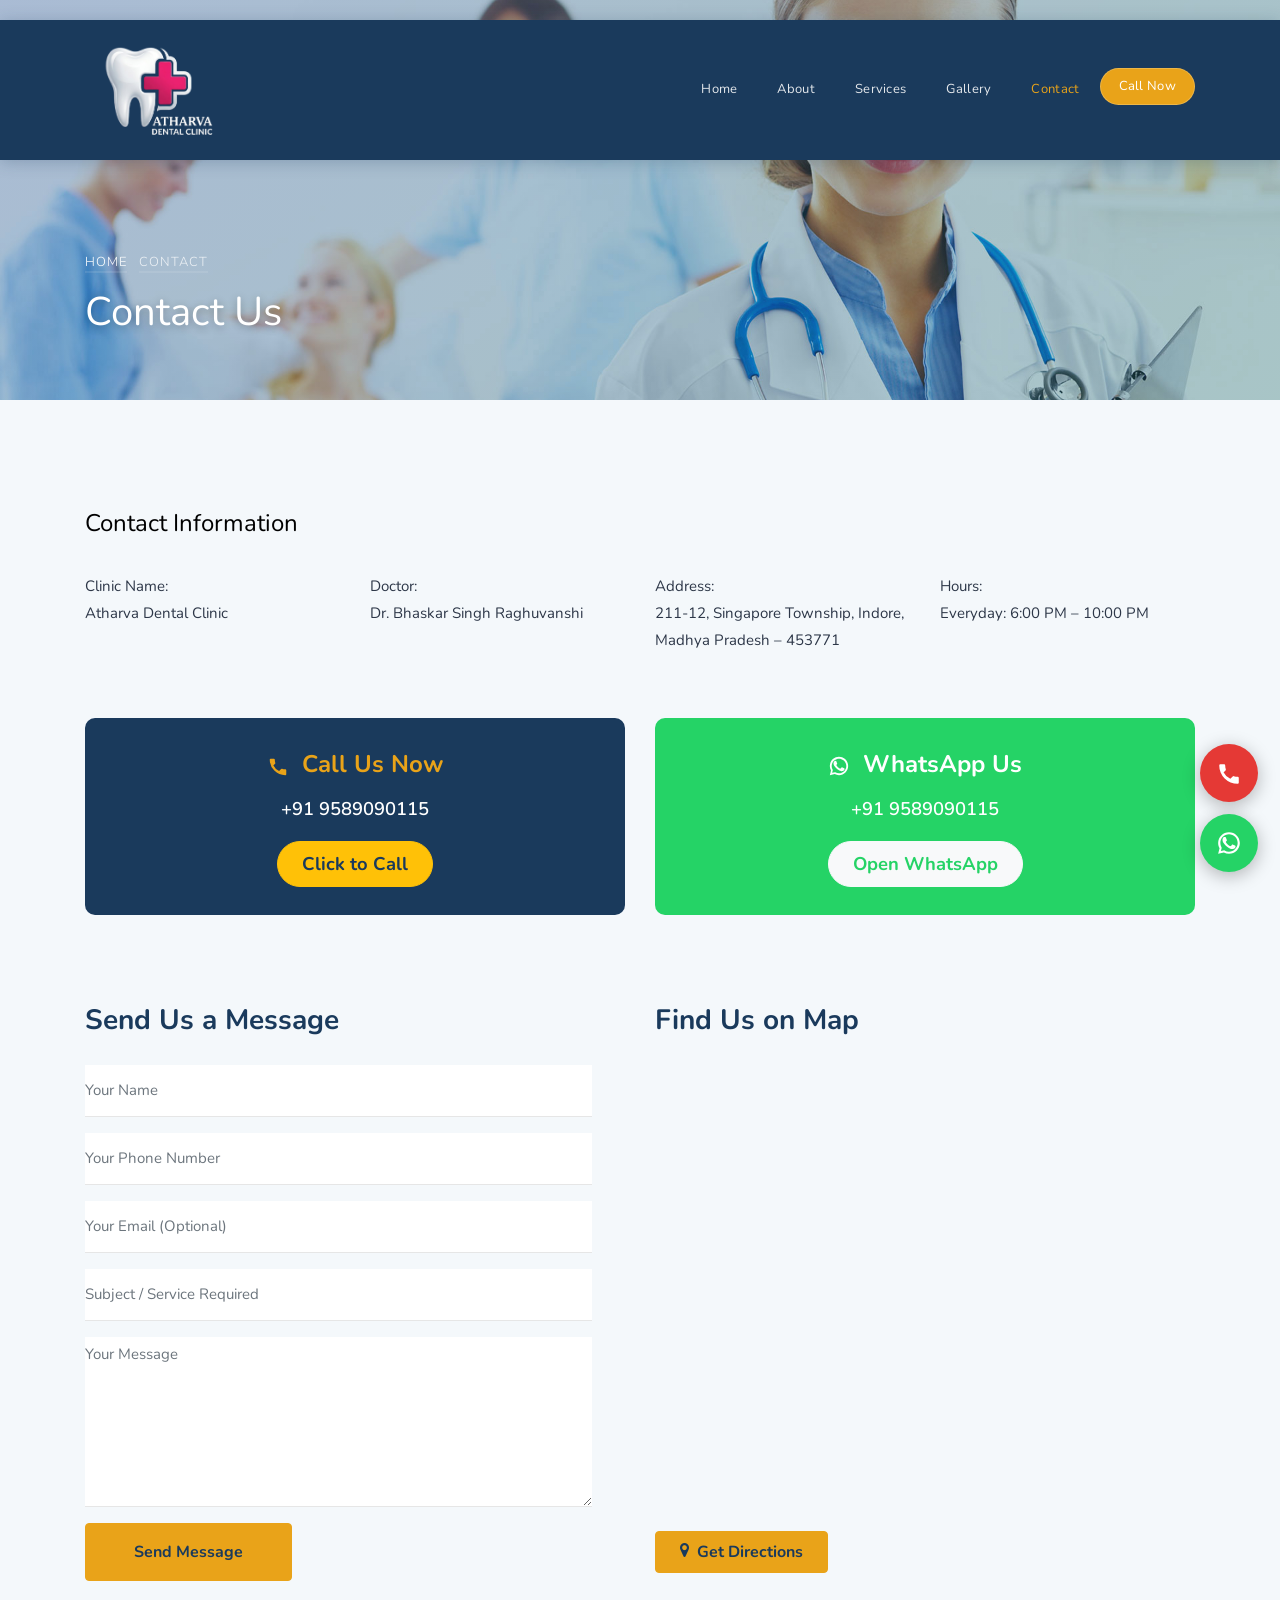
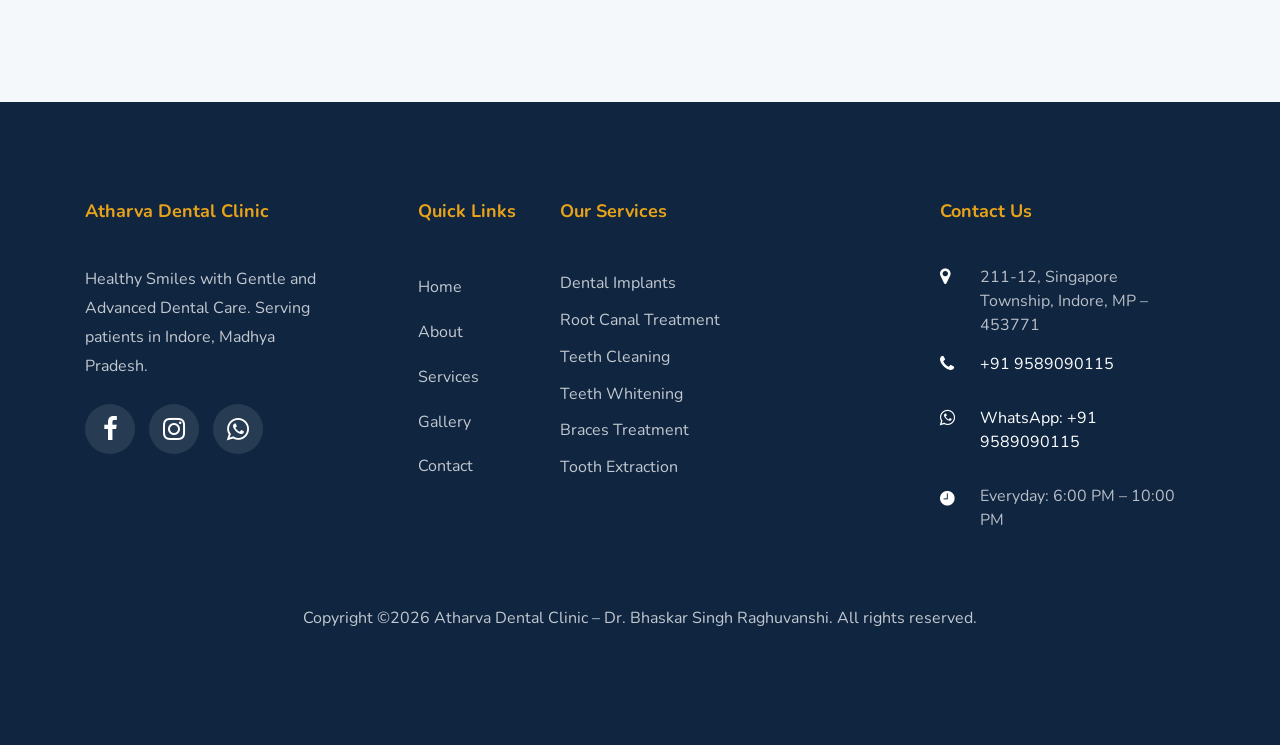
<file: contact.html>
<!DOCTYPE html>
<html lang="en">
  <head>
    <title>Contact – Atharva Dental Clinic | Indore | +91 9589090115</title>
    <meta charset="utf-8">
    <meta name="viewport" content="width=device-width, initial-scale=1, shrink-to-fit=no">
    <meta name="description" content="Contact Atharva Dental Clinic – Dr. Bhaskar Singh Raghuvanshi. Address: 211-12, Singapore Township, Indore, MP – 453771. Call or WhatsApp: +91 9589090115. Open Everyday 6:00 PM – 10:00 PM.">

    <link href="https://fonts.googleapis.com/css2?family=Nunito:wght@300;400;600;700;800&display=swap" rel="stylesheet">

    <link rel="stylesheet" href="css/open-iconic-bootstrap.min.css">
    <link rel="stylesheet" href="css/animate.css">
    <link rel="stylesheet" href="css/owl.carousel.min.css">
    <link rel="stylesheet" href="css/owl.theme.default.min.css">
    <link rel="stylesheet" href="css/magnific-popup.css">
    <link rel="stylesheet" href="css/aos.css">
    <link rel="stylesheet" href="css/ionicons.min.css">
    <link rel="stylesheet" href="css/bootstrap-datepicker.css">
    <link rel="stylesheet" href="css/jquery.timepicker.css">
    <link rel="stylesheet" href="css/flaticon.css">
    <link rel="stylesheet" href="css/icomoon.css">
    <link rel="stylesheet" href="css/style.css">
    <link rel="stylesheet" href="css/custom-theme.css">

    <style>
      .contact-cta-box {
        background: #1a3a5c;
        border-radius: 10px;
        padding: 28px;
        color: #fff;
        text-align: center;
        margin-bottom: 20px;
      }
      .contact-cta-box h4 { color: #e9a319; margin-bottom: 10px; font-weight: 700; }
      .contact-cta-box a { color: #fff; font-size: 1.15rem; font-weight: 600; text-decoration: none; }
      .contact-cta-box a:hover { color: #e9a319; }
      .contact-cta-box.whatsapp-box { background: #25D366; }
      .contact-cta-box.whatsapp-box h4 { color: #fff; }
      .map-embed { width: 100%; height: 450px; border: 0; display: block; border-radius: 10px; }
    </style>
  </head>
  <body>

    <nav class="navbar navbar-expand-lg navbar-dark ftco_navbar bg-dark ftco-navbar-light" id="ftco-navbar">
      <div class="container">
        <a class="navbar-brand" href="index.html">
          <img src="./images/logo/dental care logo.png" alt="Atharva Dental Clinic Logo" style="width: 150px; height: 100px; object-fit: contain" />
        </a>
        <button class="navbar-toggler" type="button" data-toggle="collapse" data-target="#ftco-nav" aria-controls="ftco-nav" aria-expanded="false" aria-label="Toggle navigation">
          <span class="oi oi-menu"></span> Menu
        </button>
        <div class="collapse navbar-collapse" id="ftco-nav">
          <ul class="navbar-nav ml-auto">
            <li class="nav-item"><a href="index.html" class="nav-link">Home</a></li>
            <li class="nav-item"><a href="about.html" class="nav-link">About</a></li>
            <li class="nav-item"><a href="services.html" class="nav-link">Services</a></li>
            <li class="nav-item"><a href="gallery.html" class="nav-link">Gallery</a></li>
            <li class="nav-item active"><a href="contact.html" class="nav-link">Contact</a></li>
            <li class="nav-item cta"><a href="tel:+919589090115" class="nav-link"><span>Call Now</span></a></li>
          </ul>
        </div>
      </div>
    </nav>
    <!-- END nav -->

    <section class="home-slider owl-carousel">
      <div class="slider-item bread-item" style="background-image: url('images/bg_1.jpg');" data-stellar-background-ratio="0.5">
        <div class="overlay"></div>
        <div class="container" data-scrollax-parent="true">
          <div class="row slider-text align-items-end">
            <div class="col-md-7 col-sm-12 ftco-animate mb-5">
              <p class="breadcrumbs" data-scrollax=" properties: { translateY: '70%', opacity: 1.6}"><span class="mr-2"><a href="index.html">Home</a></span> <span>Contact</span></p>
              <h1 class="mb-3" data-scrollax=" properties: { translateY: '70%', opacity: .9}">Contact Us</h1>
            </div>
          </div>
        </div>
      </div>
    </section>

    <section class="ftco-section contact-section ftco-degree-bg">
      <div class="container">
        <div class="row d-flex mb-5 contact-info">
          <div class="col-md-12 mb-4">
            <h2 class="h4">Contact Information</h2>
          </div>
          <div class="w-100"></div>
          <div class="col-md-3">
            <p><span>Clinic Name:</span><br>Atharva Dental Clinic</p>
          </div>
          <div class="col-md-3">
            <p><span>Doctor:</span><br>Dr. Bhaskar Singh Raghuvanshi</p>
          </div>
          <div class="col-md-3">
            <p><span>Address:</span><br>211-12, Singapore Township, Indore, Madhya Pradesh – 453771</p>
          </div>
          <div class="col-md-3">
            <p><span>Hours:</span><br>Everyday: 6:00 PM – 10:00 PM</p>
          </div>
        </div>

        <!-- Contact CTA Buttons -->
        <div class="row mb-5">
          <div class="col-md-6 mb-3">
            <div class="contact-cta-box">
              <h4>
                <svg xmlns="http://www.w3.org/2000/svg" width="22" height="22" viewBox="0 0 24 24" fill="#e9a319" style="vertical-align:middle;margin-right:6px"><path d="M6.62 10.79a15.05 15.05 0 006.59 6.59l2.2-2.2a1 1 0 011.01-.24 11.5 11.5 0 003.6.57 1 1 0 011 1V21a1 1 0 01-1 1A17 17 0 013 5a1 1 0 011-1h3.5a1 1 0 011 1 11.5 11.5 0 00.57 3.6 1 1 0 01-.25 1.01l-2.2 2.18z"/></svg>
                Call Us Now
              </h4>
              <a href="tel:+919589090115">+91 9589090115</a>
              <div class="mt-3">
                <a href="tel:+919589090115" class="btn btn-warning px-4 py-2" style="color:#1a3a5c;font-weight:700;">Click to Call</a>
              </div>
            </div>
          </div>
          <div class="col-md-6 mb-3">
            <div class="contact-cta-box whatsapp-box">
              <h4>
                <svg xmlns="http://www.w3.org/2000/svg" width="22" height="22" viewBox="0 0 24 24" fill="white" style="vertical-align:middle;margin-right:6px"><path d="M17.472 14.382c-.297-.149-1.758-.867-2.03-.967-.273-.099-.471-.148-.67.15-.197.297-.767.966-.94 1.164-.173.199-.347.223-.644.075-.297-.15-1.255-.463-2.39-1.475-.883-.788-1.48-1.761-1.653-2.059-.173-.297-.018-.458.13-.606.134-.133.298-.347.446-.52.149-.174.198-.298.298-.497.099-.198.05-.371-.025-.52-.075-.149-.669-1.612-.916-2.207-.242-.579-.487-.5-.669-.51-.173-.008-.371-.01-.57-.01-.198 0-.52.074-.792.372-.272.297-1.04 1.016-1.04 2.479 0 1.462 1.065 2.875 1.213 3.074.149.198 2.096 3.2 5.077 4.487.709.306 1.262.489 1.694.625.712.227 1.36.195 1.871.118.571-.085 1.758-.719 2.006-1.413.248-.694.248-1.289.173-1.413-.074-.124-.272-.198-.57-.347z"/><path d="M11.999 2C6.477 2 2 6.477 2 12c0 1.774.463 3.441 1.272 4.894L2 22l5.272-1.236A9.954 9.954 0 0012 22c5.523 0 10-4.477 10-10S17.523 2 12 2zm0 18a7.96 7.96 0 01-4.062-1.111l-.29-.173-3.13.734.781-3.055-.19-.314A7.96 7.96 0 014 12c0-4.411 3.589-8 8-8s8 3.589 8 8-3.589 8-8 8z"/></svg>
                WhatsApp Us
              </h4>
              <a href="https://wa.me/919589090115" target="_blank">+91 9589090115</a>
              <div class="mt-3">
                <a href="https://wa.me/919589090115" target="_blank" class="btn btn-light px-4 py-2" style="color:#25D366;font-weight:700;">Open WhatsApp</a>
              </div>
            </div>
          </div>
        </div>

        <div class="row block-9">
          <div class="col-md-6 pr-md-5">
            <h3 class="mb-4">Send Us a Message</h3>
            <form action="#">
              <div class="form-group"><input type="text" class="form-control" placeholder="Your Name" required></div>
              <div class="form-group"><input type="tel" class="form-control" placeholder="Your Phone Number" required></div>
              <div class="form-group"><input type="email" class="form-control" placeholder="Your Email (Optional)"></div>
              <div class="form-group"><input type="text" class="form-control" placeholder="Subject / Service Required"></div>
              <div class="form-group"><textarea cols="30" rows="7" class="form-control" placeholder="Your Message"></textarea></div>
              <div class="form-group"><input type="submit" value="Send Message" class="btn btn-primary py-3 px-5"></div>
            </form>
          </div>

          <div class="col-md-6">
            <h3 class="mb-4">Find Us on Map</h3>
            <iframe
              class="map-embed"
              src="https://maps.google.com/maps?q=211-12+Singapore+Township+Indore+Madhya+Pradesh+453771&output=embed"
              allowfullscreen=""
              loading="lazy"
              referrerpolicy="no-referrer-when-downgrade">
            </iframe>
            <div class="mt-3">
              <a href="https://maps.app.goo.gl/92JpXS1NQWE9zLG18" target="_blank" class="btn btn-primary px-4 py-2">
                <span class="icon-map-marker mr-1"></span> Get Directions
              </a>
            </div>
          </div>
        </div>
      </div>
    </section>

    <footer class="ftco-footer ftco-bg-dark ftco-section">
      <div class="container">
        <div class="row mb-5">
          <div class="col-md-3">
            <div class="ftco-footer-widget mb-4">
              <h2 class="ftco-heading-2">Atharva Dental Clinic</h2>
              <p>Healthy Smiles with Gentle and Advanced Dental Care. Serving patients in Indore, Madhya Pradesh.</p>
            </div>
            <ul class="ftco-footer-social list-unstyled float-md-left float-lft">
              <li class="ftco-animate"><a href="#"><span class="icon-facebook"></span></a></li>
              <li class="ftco-animate"><a href="#"><span class="icon-instagram"></span></a></li>
              <li class="ftco-animate"><a href="https://wa.me/919589090115" target="_blank"><span class="icon-whatsapp"></span></a></li>
            </ul>
          </div>
          <div class="col-md-2">
            <div class="ftco-footer-widget mb-4 ml-md-5">
              <h2 class="ftco-heading-2">Quick Links</h2>
              <ul class="list-unstyled">
                <li><a href="index.html" class="py-2 d-block">Home</a></li>
                <li><a href="about.html" class="py-2 d-block">About</a></li>
                <li><a href="services.html" class="py-2 d-block">Services</a></li>
                <li><a href="gallery.html" class="py-2 d-block">Gallery</a></li>
                <li><a href="contact.html" class="py-2 d-block">Contact</a></li>
              </ul>
            </div>
          </div>
          <div class="col-md-4 pr-md-4">
            <div class="ftco-footer-widget mb-4">
              <h2 class="ftco-heading-2">Our Services</h2>
              <ul class="list-unstyled">
                <li><a href="services.html" class="py-1 d-block">Dental Implants</a></li>
                <li><a href="services.html" class="py-1 d-block">Root Canal Treatment</a></li>
                <li><a href="services.html" class="py-1 d-block">Teeth Cleaning</a></li>
                <li><a href="services.html" class="py-1 d-block">Teeth Whitening</a></li>
                <li><a href="services.html" class="py-1 d-block">Braces Treatment</a></li>
                <li><a href="services.html" class="py-1 d-block">Tooth Extraction</a></li>
              </ul>
            </div>
          </div>
          <div class="col-md-3">
            <div class="ftco-footer-widget mb-4">
              <h2 class="ftco-heading-2">Contact Us</h2>
              <div class="block-23 mb-3">
                <ul>
                  <li><span class="icon icon-map-marker"></span><span class="text">211-12, Singapore Township, Indore, MP – 453771</span></li>
                  <li><a href="tel:+919589090115"><span class="icon icon-phone"></span><span class="text">+91 9589090115</span></a></li>
                  <li><a href="https://wa.me/919589090115" target="_blank"><span class="icon icon-whatsapp"></span><span class="text">WhatsApp: +91 9589090115</span></a></li>
                  <li><span class="icon ion-ios-time"></span><span class="text">Everyday: 6:00 PM – 10:00 PM</span></li>
                </ul>
              </div>
            </div>
          </div>
        </div>
        <div class="row">
          <div class="col-md-12 text-center">
            <p>Copyright &copy;<script>document.write(new Date().getFullYear());</script> Atharva Dental Clinic – Dr. Bhaskar Singh Raghuvanshi. All rights reserved.</p>
          </div>
        </div>
      </div>
    </footer>

    <!-- Floating Buttons -->
    <div class="floating-buttons">
      <a href="tel:+919589090115" class="float-btn float-call" title="Call Us">
        <svg xmlns="http://www.w3.org/2000/svg" width="26" height="26" viewBox="0 0 24 24" fill="white"><path d="M6.62 10.79a15.05 15.05 0 006.59 6.59l2.2-2.2a1 1 0 011.01-.24 11.5 11.5 0 003.6.57 1 1 0 011 1V21a1 1 0 01-1 1A17 17 0 013 5a1 1 0 011-1h3.5a1 1 0 011 1 11.5 11.5 0 00.57 3.6 1 1 0 01-.25 1.01l-2.2 2.18z"/></svg>
      </a>
      <a href="https://wa.me/919589090115" target="_blank" class="float-btn float-whatsapp" title="WhatsApp">
        <svg xmlns="http://www.w3.org/2000/svg" width="26" height="26" viewBox="0 0 24 24" fill="white"><path d="M17.472 14.382c-.297-.149-1.758-.867-2.03-.967-.273-.099-.471-.148-.67.15-.197.297-.767.966-.94 1.164-.173.199-.347.223-.644.075-.297-.15-1.255-.463-2.39-1.475-.883-.788-1.48-1.761-1.653-2.059-.173-.297-.018-.458.13-.606.134-.133.298-.347.446-.52.149-.174.198-.298.298-.497.099-.198.05-.371-.025-.52-.075-.149-.669-1.612-.916-2.207-.242-.579-.487-.5-.669-.51-.173-.008-.371-.01-.57-.01-.198 0-.52.074-.792.372-.272.297-1.04 1.016-1.04 2.479 0 1.462 1.065 2.875 1.213 3.074.149.198 2.096 3.2 5.077 4.487.709.306 1.262.489 1.694.625.712.227 1.36.195 1.871.118.571-.085 1.758-.719 2.006-1.413.248-.694.248-1.289.173-1.413-.074-.124-.272-.198-.57-.347z"/><path d="M11.999 2C6.477 2 2 6.477 2 12c0 1.774.463 3.441 1.272 4.894L2 22l5.272-1.236A9.954 9.954 0 0012 22c5.523 0 10-4.477 10-10S17.523 2 12 2zm0 18a7.96 7.96 0 01-4.062-1.111l-.29-.173-3.13.734.781-3.055-.19-.314A7.96 7.96 0 014 12c0-4.411 3.589-8 8-8s8 3.589 8 8-3.589 8-8 8z"/></svg>
      </a>
    </div>

    <!-- loader -->
    <div id="ftco-loader" class="show fullscreen"><svg class="circular" width="48px" height="48px"><circle class="path-bg" cx="24" cy="24" r="22" fill="none" stroke-width="4" stroke="#eeeeee"/><circle class="path" cx="24" cy="24" r="22" fill="none" stroke-width="4" stroke-miterlimit="10" stroke="#2a9d8f"/></svg></div>

    <!-- Modal -->
    <div class="modal fade" id="modalRequest" tabindex="-1" role="dialog" aria-labelledby="modalRequestLabel" aria-hidden="true">
      <div class="modal-dialog" role="document">
        <div class="modal-content">
          <div class="modal-header">
            <h5 class="modal-title" id="modalRequestLabel">Book an Appointment</h5>
            <button type="button" class="close" data-dismiss="modal" aria-label="Close"><span aria-hidden="true">&times;</span></button>
          </div>
          <div class="modal-body">
            <form action="#">
              <div class="form-group"><input type="text" class="form-control" placeholder="Full Name"></div>
              <div class="form-group"><input type="text" class="form-control" placeholder="Phone Number"></div>
              <div class="row">
                <div class="col-md-6"><div class="form-group"><input type="text" class="form-control appointment_date" placeholder="Date"></div></div>
                <div class="col-md-6"><div class="form-group"><input type="text" class="form-control appointment_time" placeholder="Time"></div></div>
              </div>
              <div class="form-group"><textarea class="form-control" rows="5" placeholder="Message / Service Required"></textarea></div>
              <div class="form-group"><input type="submit" value="Book Appointment" class="btn btn-primary"></div>
            </form>
          </div>
        </div>
      </div>
    </div>

    <script src="js/jquery.min.js"></script>
    <script src="js/jquery-migrate-3.0.1.min.js"></script>
    <script src="js/popper.min.js"></script>
    <script src="js/bootstrap.min.js"></script>
    <script src="js/jquery.easing.1.3.js"></script>
    <script src="js/jquery.waypoints.min.js"></script>
    <script src="js/jquery.stellar.min.js"></script>
    <script src="js/owl.carousel.min.js"></script>
    <script src="js/jquery.magnific-popup.min.js"></script>
    <script src="js/aos.js"></script>
    <script src="js/jquery.animateNumber.min.js"></script>
    <script src="js/bootstrap-datepicker.js"></script>
    <script src="js/jquery.timepicker.min.js"></script>
    <script src="js/scrollax.min.js"></script>
    <script src="js/main.js"></script>
  </body>
</html>
</file>
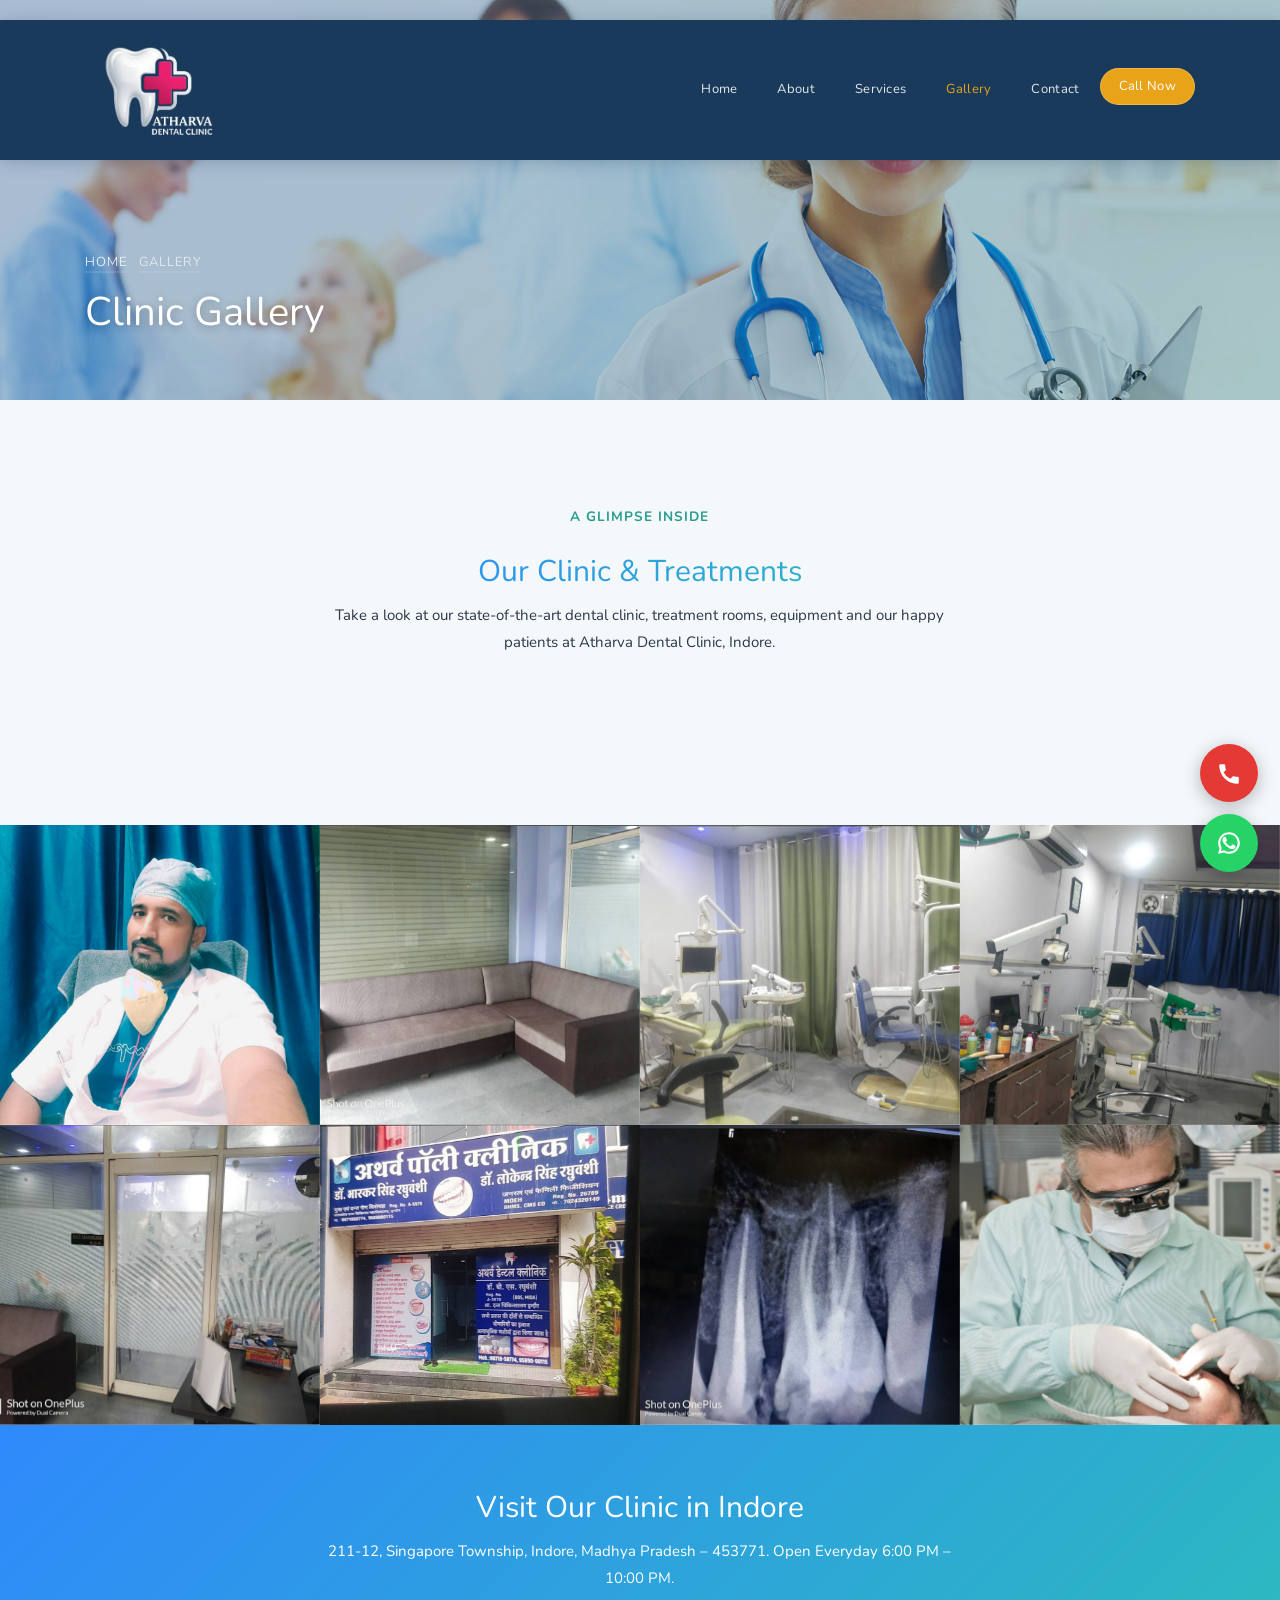
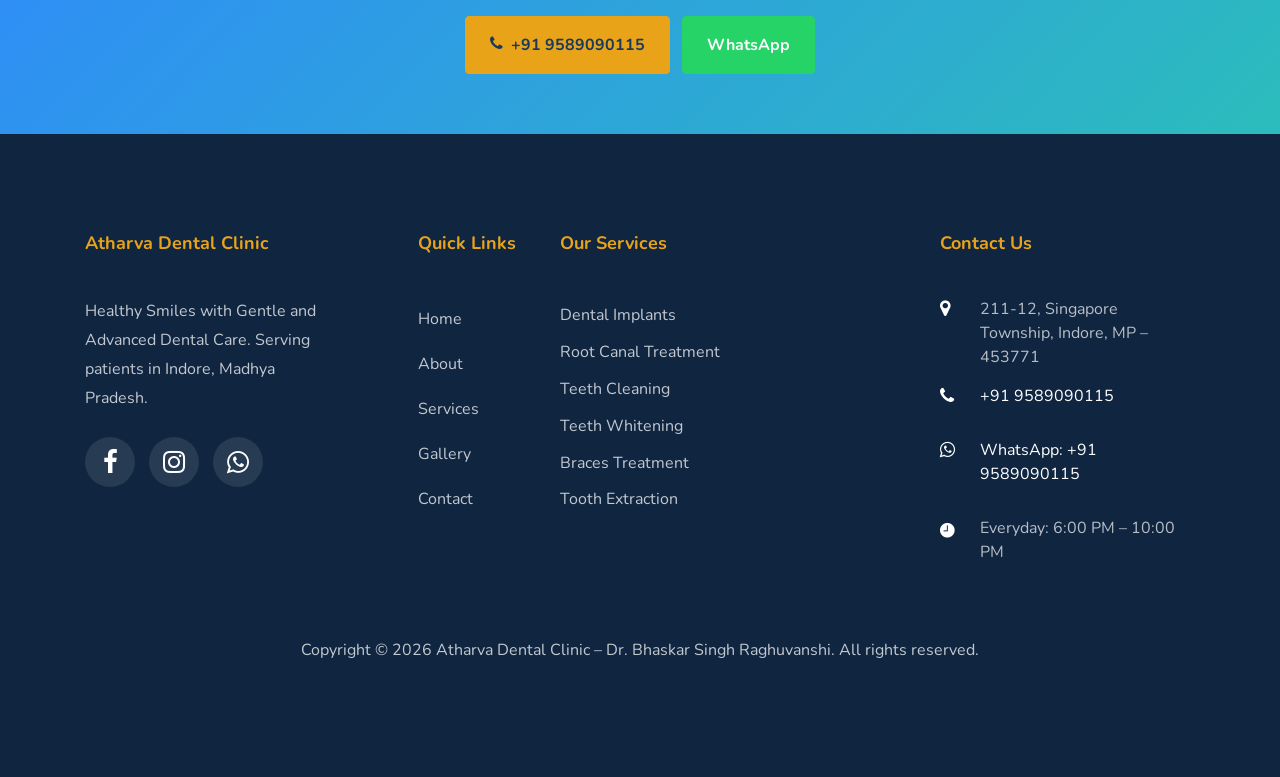
<file: gallery.html>
<!doctype html>
<html lang="en">
  <head>
    <title>Gallery – Atharva Dental Clinic | Indore</title>
    <meta charset="utf-8" />
    <meta
      name="viewport"
      content="width=device-width, initial-scale=1, shrink-to-fit=no"
    />
    <meta
      name="description"
      content="Gallery – Atharva Dental Clinic, Indore. View our clinic, treatment rooms, equipment and happy patient smiles. Call +91 9589090115."
    />

    <link
      href="https://fonts.googleapis.com/css2?family=Nunito:wght@300;400;600;700;800&display=swap"
      rel="stylesheet"
    />

    <link rel="stylesheet" href="css/open-iconic-bootstrap.min.css" />
    <link rel="stylesheet" href="css/animate.css" />
    <link rel="stylesheet" href="css/owl.carousel.min.css" />
    <link rel="stylesheet" href="css/owl.theme.default.min.css" />
    <link rel="stylesheet" href="css/magnific-popup.css" />
    <link rel="stylesheet" href="css/aos.css" />
    <link rel="stylesheet" href="css/ionicons.min.css" />
    <link rel="stylesheet" href="css/bootstrap-datepicker.css" />
    <link rel="stylesheet" href="css/jquery.timepicker.css" />
    <link rel="stylesheet" href="css/flaticon.css" />
    <link rel="stylesheet" href="css/icomoon.css" />
    <link rel="stylesheet" href="css/style.css" />
    <link rel="stylesheet" href="css/custom-theme.css" />

    <style>
      /* Gallery grid enhancements */
      .gallery-section a.gallery {
        display: block;
        height: 300px;
        background-size: cover !important;
        background-position: center center !important;
        background-repeat: no-repeat !important;
      }
    </style>
  </head>
  <body>
    <nav
      class="navbar navbar-expand-lg navbar-dark ftco_navbar bg-dark ftco-navbar-light"
      id="ftco-navbar"
    >
      <div class="container">
        <a class="navbar-brand" href="index.html">
          <img
            src="./images/logo/dental care logo.png"
            alt="Atharva Dental Clinic Logo"
            style="width: 150px; height: 100px; object-fit: contain"
          />
        </a>
        <button
          class="navbar-toggler"
          type="button"
          data-toggle="collapse"
          data-target="#ftco-nav"
          aria-controls="ftco-nav"
          aria-expanded="false"
          aria-label="Toggle navigation"
        >
          <span class="oi oi-menu"></span> Menu
        </button>
        <div class="collapse navbar-collapse" id="ftco-nav">
          <ul class="navbar-nav ml-auto">
            <li class="nav-item">
              <a href="index.html" class="nav-link">Home</a>
            </li>
            <li class="nav-item">
              <a href="about.html" class="nav-link">About</a>
            </li>
            <li class="nav-item">
              <a href="services.html" class="nav-link">Services</a>
            </li>
            <li class="nav-item active">
              <a href="gallery.html" class="nav-link">Gallery</a>
            </li>
            <li class="nav-item">
              <a href="contact.html" class="nav-link">Contact</a>
            </li>
            <li class="nav-item cta">
              <a href="tel:+919589090115" class="nav-link"
                ><span>Call Now</span></a
              >
            </li>
          </ul>
        </div>
      </div>
    </nav>
    <!-- END nav -->

    <section class="home-slider owl-carousel">
      <div
        class="slider-item bread-item"
        style="background-image: url(&quot;images/bg_1.jpg&quot;)"
        data-stellar-background-ratio="0.5"
      >
        <div class="overlay"></div>
        <div class="container" data-scrollax-parent="true">
          <div class="row slider-text align-items-end">
            <div class="col-md-7 col-sm-12 ftco-animate mb-5">
              <p
                class="breadcrumbs"
                data-scrollax=" properties: { translateY: '70%', opacity: 1.6}"
              >
                <span class="mr-2"><a href="index.html">Home</a></span>
                <span>Gallery</span>
              </p>
              <h1
                class="mb-3"
                data-scrollax=" properties: { translateY: '70%', opacity: .9}"
              >
                Clinic Gallery
              </h1>
            </div>
          </div>
        </div>
      </div>
    </section>

    <section class="ftco-section">
      <div class="container">
        <div class="row justify-content-center mb-5">
          <div class="col-md-7 text-center heading-section ftco-animate">
            <span class="subheading">A Glimpse Inside</span>
            <h2 class="mb-2">Our Clinic &amp; Treatments</h2>
            <p>
              Take a look at our state-of-the-art dental clinic, treatment
              rooms, equipment and our happy patients at Atharva Dental Clinic,
              Indore.
            </p>
          </div>
        </div>
      </div>
    </section>

    <!-- Gallery Full Width -->
    <section class="ftco-gallery gallery-section">
      <div class="container-wrap gallery-full">
        <div class="row no-gutters">
          <div class="col-md-3 ftco-animate">
            <a
              href="images/media/person.jpeg"
              class="gallery img d-flex align-items-center"
              style="
                background-image: url(&quot;images/media/person.jpeg&quot;);
              "
            >
              <div
                class="icon mb-4 d-flex align-items-center justify-content-center"
              >
                <span class="icon-search"></span>
              </div>
            </a>
          </div>
          <div class="col-md-3 ftco-animate">
            <a
              href="images/media/gal-1.jpeg"
              class="gallery img d-flex align-items-center"
              style="background-image: url(&quot;images/media/gal-1.jpeg&quot;)"
            >
              <div
                class="icon mb-4 d-flex align-items-center justify-content-center"
              >
                <span class="icon-search"></span>
              </div>
            </a>
          </div>
          <div class="col-md-3 ftco-animate">
            <a
              href="images/media/gal-2.jpeg"
              class="gallery img d-flex align-items-center"
              style="background-image: url(&quot;images/media/gal-2.jpeg&quot;)"
            >
              <div
                class="icon mb-4 d-flex align-items-center justify-content-center"
              >
                <span class="icon-search"></span>
              </div>
            </a>
          </div>
          <div class="col-md-3 ftco-animate">
            <a
              href="images/media/gal-3.jpeg"
              class="gallery img d-flex align-items-center"
              style="background-image: url(&quot;images/media/gal-3.jpeg&quot;)"
            >
              <div
                class="icon mb-4 d-flex align-items-center justify-content-center"
              >
                <span class="icon-search"></span>
              </div>
            </a>
          </div>
          <div class="col-md-3 ftco-animate">
            <a
              href="images/media/gal-4.jpeg"
              class="gallery img d-flex align-items-center"
              style="background-image: url(&quot;images/media/gal-4.jpeg&quot;)"
            >
              <div
                class="icon mb-4 d-flex align-items-center justify-content-center"
              >
                <span class="icon-search"></span>
              </div>
            </a>
          </div>
          <div class="col-md-3 ftco-animate">
            <a
              href="images/media/gal-5.jpeg"
              class="gallery img d-flex align-items-center"
              style="background-image: url(&quot;images/media/gal-5.jpeg&quot;)"
            >
              <div
                class="icon mb-4 d-flex align-items-center justify-content-center"
              >
                <span class="icon-search"></span>
              </div>
            </a>
          </div>
          <div class="col-md-3 ftco-animate">
            <a
              href="images/media/gal-6.jpeg"
              class="gallery img d-flex align-items-center"
              style="background-image: url(&quot;images/media/gal-6.jpeg&quot;)"
            >
              <div
                class="icon mb-4 d-flex align-items-center justify-content-center"
              >
                <span class="icon-search"></span>
              </div>
            </a>
          </div>
          <div class="col-md-3 ftco-animate">
            <a
              href="images/bg_2.jpg"
              class="gallery img d-flex align-items-center"
              style="background-image: url(&quot;images/bg_2.jpg&quot;)"
            >
              <div
                class="icon mb-4 d-flex align-items-center justify-content-center"
              >
                <span class="icon-search"></span>
              </div>
            </a>
          </div>
        </div>
      </div>
    </section>

    <!-- CTA -->
    <section class="ftco-section-parallax">
      <div class="parallax-img d-flex align-items-center">
        <div class="container">
          <div class="row d-flex justify-content-center">
            <div
              class="col-md-7 text-center heading-section heading-section-white ftco-animate"
            >
              <h2>Visit Our Clinic in Indore</h2>
              <p>
                211-12, Singapore Township, Indore, Madhya Pradesh – 453771.
                Open Everyday 6:00 PM – 10:00 PM.
              </p>
              <div class="mt-4">
                <a
                  href="tel:+919589090115"
                  class="btn btn-primary px-4 py-3 mr-2"
                  ><span class="icon-phone mr-1"></span> +91 9589090115</a
                >
                <a
                  href="https://wa.me/919589090115"
                  target="_blank"
                  class="btn btn-success px-4 py-3"
                  >WhatsApp</a
                >
              </div>
            </div>
          </div>
        </div>
      </div>
    </section>

    <footer class="ftco-footer ftco-bg-dark ftco-section">
      <div class="container">
        <div class="row mb-5">
          <div class="col-md-3">
            <div class="ftco-footer-widget mb-4">
              <h2 class="ftco-heading-2">Atharva Dental Clinic</h2>
              <p>
                Healthy Smiles with Gentle and Advanced Dental Care. Serving
                patients in Indore, Madhya Pradesh.
              </p>
            </div>
            <ul
              class="ftco-footer-social list-unstyled float-md-left float-lft"
            >
              <li class="ftco-animate">
                <a href="#"><span class="icon-facebook"></span></a>
              </li>
              <li class="ftco-animate">
                <a href="#"><span class="icon-instagram"></span></a>
              </li>
              <li class="ftco-animate">
                <a href="https://wa.me/919589090115" target="_blank"
                  ><span class="icon-whatsapp"></span
                ></a>
              </li>
            </ul>
          </div>
          <div class="col-md-2">
            <div class="ftco-footer-widget mb-4 ml-md-5">
              <h2 class="ftco-heading-2">Quick Links</h2>
              <ul class="list-unstyled">
                <li><a href="index.html" class="py-2 d-block">Home</a></li>
                <li><a href="about.html" class="py-2 d-block">About</a></li>
                <li>
                  <a href="services.html" class="py-2 d-block">Services</a>
                </li>
                <li><a href="gallery.html" class="py-2 d-block">Gallery</a></li>
                <li><a href="contact.html" class="py-2 d-block">Contact</a></li>
              </ul>
            </div>
          </div>
          <div class="col-md-4 pr-md-4">
            <div class="ftco-footer-widget mb-4">
              <h2 class="ftco-heading-2">Our Services</h2>
              <ul class="list-unstyled">
                <li>
                  <a href="services.html" class="py-1 d-block"
                    >Dental Implants</a
                  >
                </li>
                <li>
                  <a href="services.html" class="py-1 d-block"
                    >Root Canal Treatment</a
                  >
                </li>
                <li>
                  <a href="services.html" class="py-1 d-block"
                    >Teeth Cleaning</a
                  >
                </li>
                <li>
                  <a href="services.html" class="py-1 d-block"
                    >Teeth Whitening</a
                  >
                </li>
                <li>
                  <a href="services.html" class="py-1 d-block"
                    >Braces Treatment</a
                  >
                </li>
                <li>
                  <a href="services.html" class="py-1 d-block"
                    >Tooth Extraction</a
                  >
                </li>
              </ul>
            </div>
          </div>
          <div class="col-md-3">
            <div class="ftco-footer-widget mb-4">
              <h2 class="ftco-heading-2">Contact Us</h2>
              <div class="block-23 mb-3">
                <ul>
                  <li>
                    <span class="icon icon-map-marker"></span
                    ><span class="text"
                      >211-12, Singapore Township, Indore, MP – 453771</span
                    >
                  </li>
                  <li>
                    <a href="tel:+919589090115"
                      ><span class="icon icon-phone"></span
                      ><span class="text">+91 9589090115</span></a
                    >
                  </li>
                  <li>
                    <a href="https://wa.me/919589090115" target="_blank"
                      ><span class="icon icon-whatsapp"></span
                      ><span class="text">WhatsApp: +91 9589090115</span></a
                    >
                  </li>
                  <li>
                    <span class="icon ion-ios-time"></span
                    ><span class="text">Everyday: 6:00 PM – 10:00 PM</span>
                  </li>
                </ul>
              </div>
            </div>
          </div>
        </div>
        <div class="row">
          <div class="col-md-12 text-center">
            <p>
              Copyright &copy;
              <script>
                document.write(new Date().getFullYear());
              </script>
              Atharva Dental Clinic – Dr. Bhaskar Singh Raghuvanshi. All rights
              reserved.
            </p>
          </div>
        </div>
      </div>
    </footer>

    <!-- Floating Buttons -->
    <div class="floating-buttons">
      <a href="tel:+919589090115" class="float-btn float-call" title="Call Us">
        <svg
          xmlns="http://www.w3.org/2000/svg"
          width="26"
          height="26"
          viewBox="0 0 24 24"
          fill="white"
        >
          <path
            d="M6.62 10.79a15.05 15.05 0 006.59 6.59l2.2-2.2a1 1 0 011.01-.24 11.5 11.5 0 003.6.57 1 1 0 011 1V21a1 1 0 01-1 1A17 17 0 013 5a1 1 0 011-1h3.5a1 1 0 011 1 11.5 11.5 0 00.57 3.6 1 1 0 01-.25 1.01l-2.2 2.18z"
          />
        </svg>
      </a>
      <a
        href="https://wa.me/919589090115"
        target="_blank"
        class="float-btn float-whatsapp"
        title="WhatsApp"
      >
        <svg
          xmlns="http://www.w3.org/2000/svg"
          width="26"
          height="26"
          viewBox="0 0 24 24"
          fill="white"
        >
          <path
            d="M17.472 14.382c-.297-.149-1.758-.867-2.03-.967-.273-.099-.471-.148-.67.15-.197.297-.767.966-.94 1.164-.173.199-.347.223-.644.075-.297-.15-1.255-.463-2.39-1.475-.883-.788-1.48-1.761-1.653-2.059-.173-.297-.018-.458.13-.606.134-.133.298-.347.446-.52.149-.174.198-.298.298-.497.099-.198.05-.371-.025-.52-.075-.149-.669-1.612-.916-2.207-.242-.579-.487-.5-.669-.51-.173-.008-.371-.01-.57-.01-.198 0-.52.074-.792.372-.272.297-1.04 1.016-1.04 2.479 0 1.462 1.065 2.875 1.213 3.074.149.198 2.096 3.2 5.077 4.487.709.306 1.262.489 1.694.625.712.227 1.36.195 1.871.118.571-.085 1.758-.719 2.006-1.413.248-.694.248-1.289.173-1.413-.074-.124-.272-.198-.57-.347z"
          />
          <path
            d="M11.999 2C6.477 2 2 6.477 2 12c0 1.774.463 3.441 1.272 4.894L2 22l5.272-1.236A9.954 9.954 0 0012 22c5.523 0 10-4.477 10-10S17.523 2 12 2zm0 18a7.96 7.96 0 01-4.062-1.111l-.29-.173-3.13.734.781-3.055-.19-.314A7.96 7.96 0 014 12c0-4.411 3.589-8 8-8s8 3.589 8 8-3.589 8-8 8z"
          />
        </svg>
      </a>
    </div>

    <!-- loader -->
    <div id="ftco-loader" class="show fullscreen">
      <svg class="circular" width="48px" height="48px">
        <circle
          class="path-bg"
          cx="24"
          cy="24"
          r="22"
          fill="none"
          stroke-width="4"
          stroke="#eeeeee"
        />
        <circle
          class="path"
          cx="24"
          cy="24"
          r="22"
          fill="none"
          stroke-width="4"
          stroke-miterlimit="10"
          stroke="#2a9d8f"
        />
      </svg>
    </div>

    <!-- Modal -->
    <div
      class="modal fade"
      id="modalRequest"
      tabindex="-1"
      role="dialog"
      aria-labelledby="modalRequestLabel"
      aria-hidden="true"
    >
      <div class="modal-dialog" role="document">
        <div class="modal-content">
          <div class="modal-header">
            <h5 class="modal-title" id="modalRequestLabel">
              Book an Appointment
            </h5>
            <button
              type="button"
              class="close"
              data-dismiss="modal"
              aria-label="Close"
            >
              <span aria-hidden="true">&times;</span>
            </button>
          </div>
          <div class="modal-body">
            <form action="#">
              <div class="form-group">
                <input
                  type="text"
                  class="form-control"
                  placeholder="Full Name"
                />
              </div>
              <div class="form-group">
                <input
                  type="text"
                  class="form-control"
                  placeholder="Phone Number"
                />
              </div>
              <div class="row">
                <div class="col-md-6">
                  <div class="form-group">
                    <input
                      type="text"
                      class="form-control appointment_date"
                      placeholder="Date"
                    />
                  </div>
                </div>
                <div class="col-md-6">
                  <div class="form-group">
                    <input
                      type="text"
                      class="form-control appointment_time"
                      placeholder="Time"
                    />
                  </div>
                </div>
              </div>
              <div class="form-group">
                <textarea
                  class="form-control"
                  rows="5"
                  placeholder="Message / Service Required"
                ></textarea>
              </div>
              <div class="form-group">
                <input
                  type="submit"
                  value="Book Appointment"
                  class="btn btn-primary"
                />
              </div>
            </form>
          </div>
        </div>
      </div>
    </div>

    <script src="js/jquery.min.js"></script>
    <script src="js/jquery-migrate-3.0.1.min.js"></script>
    <script src="js/popper.min.js"></script>
    <script src="js/bootstrap.min.js"></script>
    <script src="js/jquery.easing.1.3.js"></script>
    <script src="js/jquery.waypoints.min.js"></script>
    <script src="js/jquery.stellar.min.js"></script>
    <script src="js/owl.carousel.min.js"></script>
    <script src="js/jquery.magnific-popup.min.js"></script>
    <script src="js/aos.js"></script>
    <script src="js/jquery.animateNumber.min.js"></script>
    <script src="js/bootstrap-datepicker.js"></script>
    <script src="js/jquery.timepicker.min.js"></script>
    <script src="js/scrollax.min.js"></script>
    <script src="js/main.js"></script>
  </body>
</html>
</file>
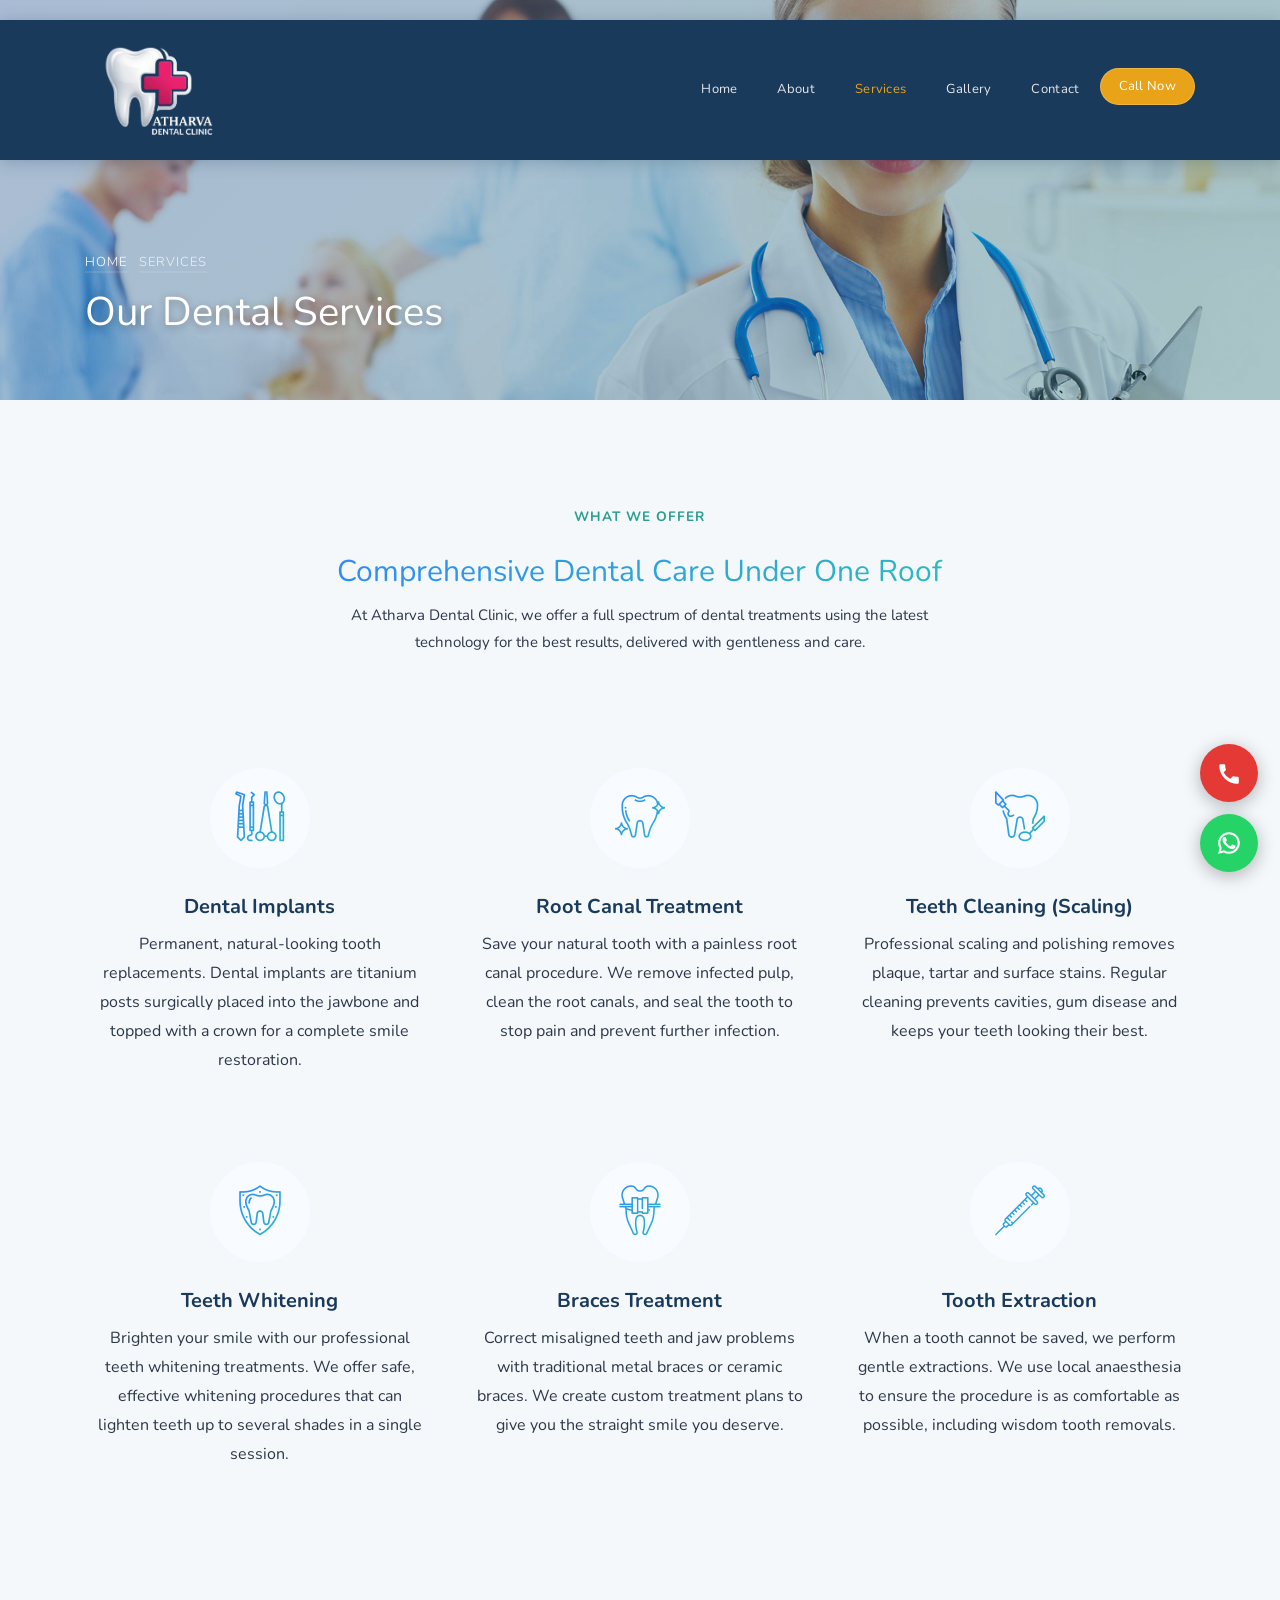
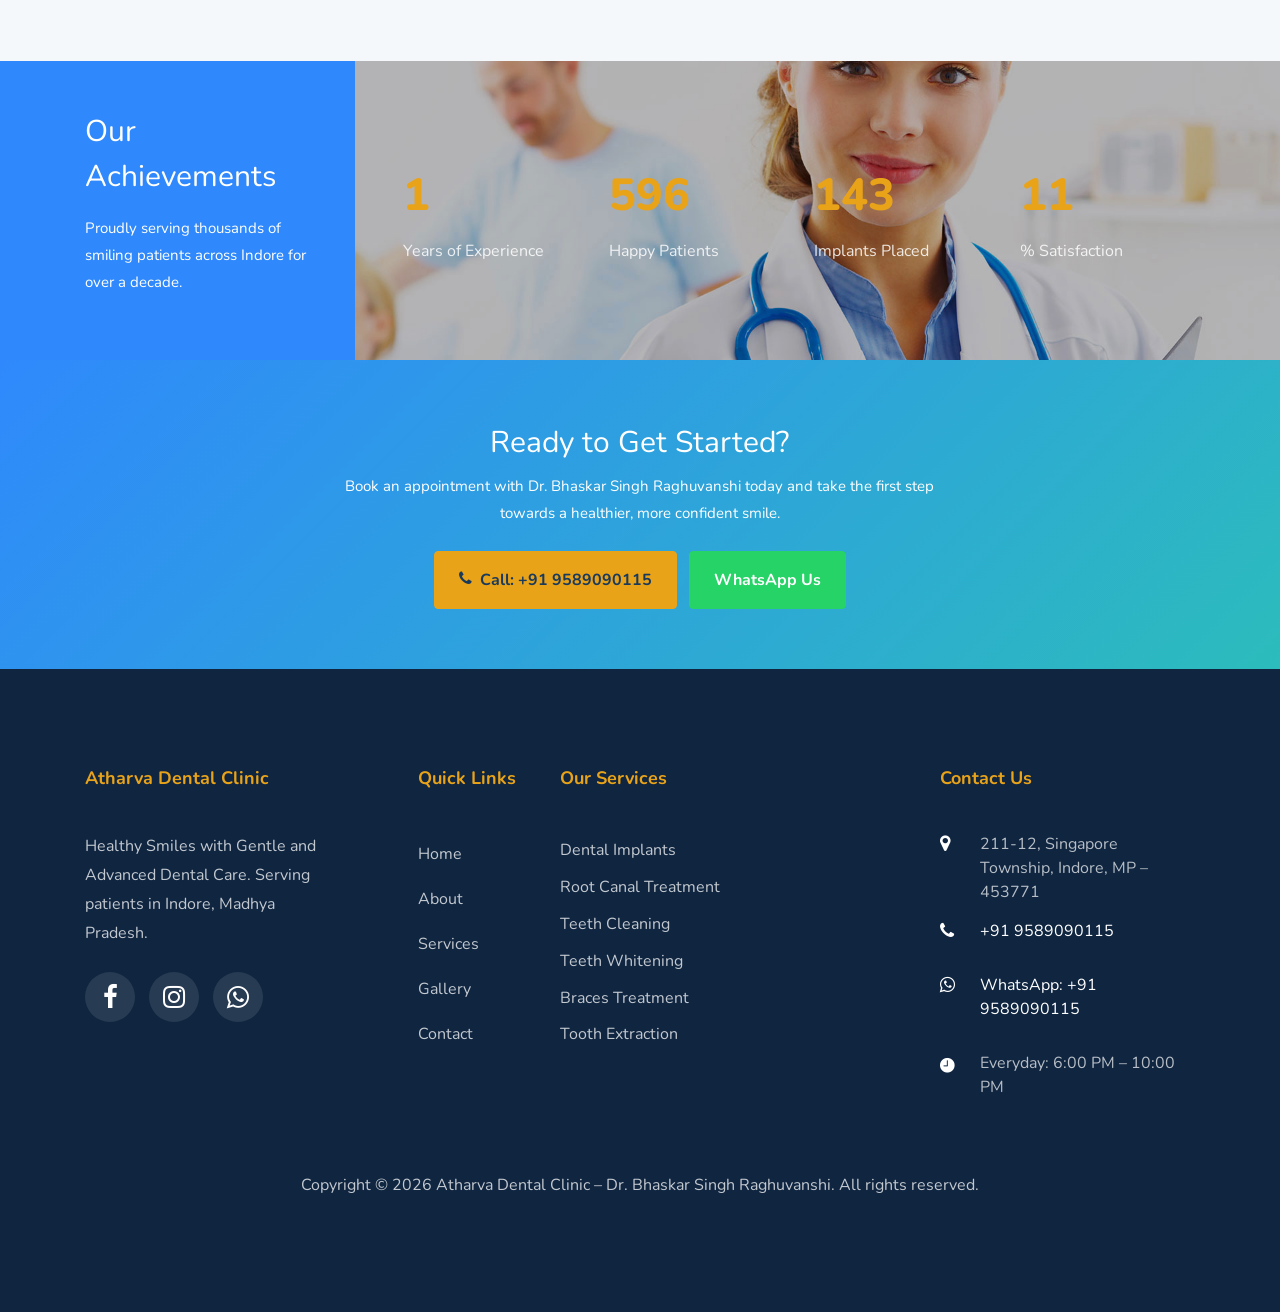
<file: services.html>
<!doctype html>
<html lang="en">
  <head>
    <title>
      Services – Atharva Dental Clinic | Dr. Bhaskar Singh Raghuvanshi
    </title>
    <meta charset="utf-8" />
    <meta
      name="viewport"
      content="width=device-width, initial-scale=1, shrink-to-fit=no"
    />
    <meta
      name="description"
      content="Dental services at Atharva Dental Clinic – Dental Implants, Root Canal, Teeth Cleaning, Teeth Whitening, Braces Treatment, Tooth Extraction in Indore, MP. Call +91 9589090115."
    />

    <link
      href="https://fonts.googleapis.com/css2?family=Nunito:wght@300;400;600;700;800&display=swap"
      rel="stylesheet"
    />

    <link rel="stylesheet" href="css/open-iconic-bootstrap.min.css" />
    <link rel="stylesheet" href="css/animate.css" />
    <link rel="stylesheet" href="css/owl.carousel.min.css" />
    <link rel="stylesheet" href="css/owl.theme.default.min.css" />
    <link rel="stylesheet" href="css/magnific-popup.css" />
    <link rel="stylesheet" href="css/aos.css" />
    <link rel="stylesheet" href="css/ionicons.min.css" />
    <link rel="stylesheet" href="css/bootstrap-datepicker.css" />
    <link rel="stylesheet" href="css/jquery.timepicker.css" />
    <link rel="stylesheet" href="css/flaticon.css" />
    <link rel="stylesheet" href="css/icomoon.css" />
    <link rel="stylesheet" href="css/style.css" />
    <link rel="stylesheet" href="css/custom-theme.css" />
  </head>
  <body>
    <nav
      class="navbar navbar-expand-lg navbar-dark ftco_navbar bg-dark ftco-navbar-light"
      id="ftco-navbar"
    >
      <div class="container">
        <a class="navbar-brand" href="index.html">
          <img
            src="./images/logo/dental care logo.png"
            alt="Atharva Dental Clinic Logo"
            style="width: 150px; height: 100px; object-fit: contain"
          />
        </a>
        <button
          class="navbar-toggler"
          type="button"
          data-toggle="collapse"
          data-target="#ftco-nav"
          aria-controls="ftco-nav"
          aria-expanded="false"
          aria-label="Toggle navigation"
        >
          <span class="oi oi-menu"></span> Menu
        </button>
        <div class="collapse navbar-collapse" id="ftco-nav">
          <ul class="navbar-nav ml-auto">
            <li class="nav-item">
              <a href="index.html" class="nav-link">Home</a>
            </li>
            <li class="nav-item">
              <a href="about.html" class="nav-link">About</a>
            </li>
            <li class="nav-item active">
              <a href="services.html" class="nav-link">Services</a>
            </li>
            <li class="nav-item">
              <a href="gallery.html" class="nav-link">Gallery</a>
            </li>
            <li class="nav-item">
              <a href="contact.html" class="nav-link">Contact</a>
            </li>
            <li class="nav-item cta">
              <a href="tel:+919589090115" class="nav-link"
                ><span>Call Now</span></a
              >
            </li>
          </ul>
        </div>
      </div>
    </nav>
    <!-- END nav -->

    <section class="home-slider owl-carousel">
      <div
        class="slider-item bread-item"
        style="background-image: url(&quot;images/bg_1.jpg&quot;)"
        data-stellar-background-ratio="0.5"
      >
        <div class="overlay"></div>
        <div class="container" data-scrollax-parent="true">
          <div class="row slider-text align-items-end">
            <div class="col-md-7 col-sm-12 ftco-animate mb-5">
              <p
                class="breadcrumbs"
                data-scrollax=" properties: { translateY: '70%', opacity: 1.6}"
              >
                <span class="mr-2"><a href="index.html">Home</a></span>
                <span>Services</span>
              </p>
              <h1
                class="mb-3"
                data-scrollax=" properties: { translateY: '70%', opacity: .9}"
              >
                Our Dental Services
              </h1>
            </div>
          </div>
        </div>
      </div>
    </section>

    <section class="ftco-section">
      <div class="container">
        <div class="row justify-content-center mb-5 pb-5">
          <div class="col-md-7 text-center heading-section ftco-animate">
            <span class="subheading">What We Offer</span>
            <h2 class="mb-2">Comprehensive Dental Care Under One Roof</h2>
            <p>
              At Atharva Dental Clinic, we offer a full spectrum of dental
              treatments using the latest technology for the best results,
              delivered with gentleness and care.
            </p>
          </div>
        </div>
        <div class="row">
          <!-- Dental Implants -->
          <div class="col-md-4 d-flex align-self-stretch ftco-animate mb-4">
            <div class="media block-6 services d-block text-center w-100">
              <div
                class="icon d-flex justify-content-center align-items-center"
              >
                <span class="flaticon-dentist"></span>
              </div>
              <div class="media-body p-2 mt-3">
                <h3 class="heading">Dental Implants</h3>
                <p>
                  Permanent, natural-looking tooth replacements. Dental implants
                  are titanium posts surgically placed into the jawbone and
                  topped with a crown for a complete smile restoration.
                </p>
              </div>
            </div>
          </div>

          <!-- Root Canal -->
          <div class="col-md-4 d-flex align-self-stretch ftco-animate mb-4">
            <div class="media block-6 services d-block text-center w-100">
              <div
                class="icon d-flex justify-content-center align-items-center"
              >
                <span class="flaticon-tooth-1"></span>
              </div>
              <div class="media-body p-2 mt-3">
                <h3 class="heading">Root Canal Treatment</h3>
                <p>
                  Save your natural tooth with a painless root canal procedure.
                  We remove infected pulp, clean the root canals, and seal the
                  tooth to stop pain and prevent further infection.
                </p>
              </div>
            </div>
          </div>

          <!-- Teeth Cleaning -->
          <div class="col-md-4 d-flex align-self-stretch ftco-animate mb-4">
            <div class="media block-6 services d-block text-center w-100">
              <div
                class="icon d-flex justify-content-center align-items-center"
              >
                <span class="flaticon-dental-care"></span>
              </div>
              <div class="media-body p-2 mt-3">
                <h3 class="heading">Teeth Cleaning (Scaling)</h3>
                <p>
                  Professional scaling and polishing removes plaque, tartar and
                  surface stains. Regular cleaning prevents cavities, gum
                  disease and keeps your teeth looking their best.
                </p>
              </div>
            </div>
          </div>

          <!-- Teeth Whitening -->
          <div class="col-md-4 d-flex align-self-stretch ftco-animate mb-4">
            <div class="media block-6 services d-block text-center w-100">
              <div
                class="icon d-flex justify-content-center align-items-center"
              >
                <span class="flaticon-tooth"></span>
              </div>
              <div class="media-body p-2 mt-3">
                <h3 class="heading">Teeth Whitening</h3>
                <p>
                  Brighten your smile with our professional teeth whitening
                  treatments. We offer safe, effective whitening procedures that
                  can lighten teeth up to several shades in a single session.
                </p>
              </div>
            </div>
          </div>

          <!-- Braces -->
          <div class="col-md-4 d-flex align-self-stretch ftco-animate mb-4">
            <div class="media block-6 services d-block text-center w-100">
              <div
                class="icon d-flex justify-content-center align-items-center"
              >
                <span class="flaticon-tooth-with-braces"></span>
              </div>
              <div class="media-body p-2 mt-3">
                <h3 class="heading">Braces Treatment</h3>
                <p>
                  Correct misaligned teeth and jaw problems with traditional
                  metal braces or ceramic braces. We create custom treatment
                  plans to give you the straight smile you deserve.
                </p>
              </div>
            </div>
          </div>

          <!-- Tooth Extraction -->
          <div class="col-md-4 d-flex align-self-stretch ftco-animate mb-4">
            <div class="media block-6 services d-block text-center w-100">
              <div
                class="icon d-flex justify-content-center align-items-center"
              >
                <span class="flaticon-anesthesia"></span>
              </div>
              <div class="media-body p-2 mt-3">
                <h3 class="heading">Tooth Extraction</h3>
                <p>
                  When a tooth cannot be saved, we perform gentle extractions.
                  We use local anaesthesia to ensure the procedure is as
                  comfortable as possible, including wisdom tooth removals.
                </p>
              </div>
            </div>
          </div>
        </div>
      </div>
    </section>

    <section
      class="ftco-section ftco-counter img"
      id="section-counter"
      style="background-image: url(images/bg_1.jpg)"
      data-stellar-background-ratio="0.5"
    >
      <div class="container">
        <div class="row d-flex align-items-center">
          <div class="col-md-3 aside-stretch py-5">
            <div
              class="heading-section heading-section-white ftco-animate pr-md-4"
            >
              <h2 class="mb-3">Our Achievements</h2>
              <p>
                Proudly serving thousands of smiling patients across Indore for
                over a decade.
              </p>
            </div>
          </div>
          <div class="col-md-9 py-5 pl-md-5">
            <div class="row">
              <div
                class="col-md-3 d-flex justify-content-center counter-wrap ftco-animate"
              >
                <div class="block-18">
                  <div class="text">
                    <strong class="number" data-number="10">0</strong
                    ><span>Years of Experience</span>
                  </div>
                </div>
              </div>
              <div
                class="col-md-3 d-flex justify-content-center counter-wrap ftco-animate"
              >
                <div class="block-18">
                  <div class="text">
                    <strong class="number" data-number="5000">0</strong
                    ><span>Happy Patients</span>
                  </div>
                </div>
              </div>
              <div
                class="col-md-3 d-flex justify-content-center counter-wrap ftco-animate"
              >
                <div class="block-18">
                  <div class="text">
                    <strong class="number" data-number="1200">0</strong
                    ><span>Implants Placed</span>
                  </div>
                </div>
              </div>
              <div
                class="col-md-3 d-flex justify-content-center counter-wrap ftco-animate"
              >
                <div class="block-18">
                  <div class="text">
                    <strong class="number" data-number="98">0</strong
                    ><span>% Satisfaction</span>
                  </div>
                </div>
              </div>
            </div>
          </div>
        </div>
      </div>
    </section>

    <!-- CTA Section -->
    <section class="ftco-section-parallax">
      <div class="parallax-img d-flex align-items-center">
        <div class="container">
          <div class="row d-flex justify-content-center">
            <div
              class="col-md-7 text-center heading-section heading-section-white ftco-animate"
            >
              <h2>Ready to Get Started?</h2>
              <p>
                Book an appointment with Dr. Bhaskar Singh Raghuvanshi today and
                take the first step towards a healthier, more confident smile.
              </p>
              <div class="mt-4">
                <a
                  href="tel:+919589090115"
                  class="btn btn-primary px-4 py-3 mr-2"
                  ><span class="icon-phone mr-1"></span> Call: +91 9589090115</a
                >
                <a
                  href="https://wa.me/919589090115"
                  target="_blank"
                  class="btn btn-success px-4 py-3"
                  >WhatsApp Us</a
                >
              </div>
            </div>
          </div>
        </div>
      </div>
    </section>

    <footer class="ftco-footer ftco-bg-dark ftco-section">
      <div class="container">
        <div class="row mb-5">
          <div class="col-md-3">
            <div class="ftco-footer-widget mb-4">
              <h2 class="ftco-heading-2">Atharva Dental Clinic</h2>
              <p>
                Healthy Smiles with Gentle and Advanced Dental Care. Serving
                patients in Indore, Madhya Pradesh.
              </p>
            </div>
            <ul
              class="ftco-footer-social list-unstyled float-md-left float-lft"
            >
              <li class="ftco-animate">
                <a href="#"><span class="icon-facebook"></span></a>
              </li>
              <li class="ftco-animate">
                <a href="#"><span class="icon-instagram"></span></a>
              </li>
              <li class="ftco-animate">
                <a href="https://wa.me/919589090115" target="_blank"
                  ><span class="icon-whatsapp"></span
                ></a>
              </li>
            </ul>
          </div>
          <div class="col-md-2">
            <div class="ftco-footer-widget mb-4 ml-md-5">
              <h2 class="ftco-heading-2">Quick Links</h2>
              <ul class="list-unstyled">
                <li><a href="index.html" class="py-2 d-block">Home</a></li>
                <li><a href="about.html" class="py-2 d-block">About</a></li>
                <li>
                  <a href="services.html" class="py-2 d-block">Services</a>
                </li>
                <li><a href="gallery.html" class="py-2 d-block">Gallery</a></li>
                <li><a href="contact.html" class="py-2 d-block">Contact</a></li>
              </ul>
            </div>
          </div>
          <div class="col-md-4 pr-md-4">
            <div class="ftco-footer-widget mb-4">
              <h2 class="ftco-heading-2">Our Services</h2>
              <ul class="list-unstyled">
                <li>
                  <a href="services.html" class="py-1 d-block"
                    >Dental Implants</a
                  >
                </li>
                <li>
                  <a href="services.html" class="py-1 d-block"
                    >Root Canal Treatment</a
                  >
                </li>
                <li>
                  <a href="services.html" class="py-1 d-block"
                    >Teeth Cleaning</a
                  >
                </li>
                <li>
                  <a href="services.html" class="py-1 d-block"
                    >Teeth Whitening</a
                  >
                </li>
                <li>
                  <a href="services.html" class="py-1 d-block"
                    >Braces Treatment</a
                  >
                </li>
                <li>
                  <a href="services.html" class="py-1 d-block"
                    >Tooth Extraction</a
                  >
                </li>
              </ul>
            </div>
          </div>
          <div class="col-md-3">
            <div class="ftco-footer-widget mb-4">
              <h2 class="ftco-heading-2">Contact Us</h2>
              <div class="block-23 mb-3">
                <ul>
                  <li>
                    <span class="icon icon-map-marker"></span
                    ><span class="text"
                      >211-12, Singapore Township, Indore, MP – 453771</span
                    >
                  </li>
                  <li>
                    <a href="tel:+919589090115"
                      ><span class="icon icon-phone"></span
                      ><span class="text">+91 9589090115</span></a
                    >
                  </li>
                  <li>
                    <a href="https://wa.me/919589090115" target="_blank"
                      ><span class="icon icon-whatsapp"></span
                      ><span class="text">WhatsApp: +91 9589090115</span></a
                    >
                  </li>
                  <li>
                    <span class="icon ion-ios-time"></span
                    ><span class="text">Everyday: 6:00 PM – 10:00 PM</span>
                  </li>
                </ul>
              </div>
            </div>
          </div>
        </div>
        <div class="row">
          <div class="col-md-12 text-center">
            <p>
              Copyright &copy;
              <script>
                document.write(new Date().getFullYear());
              </script>
              Atharva Dental Clinic – Dr. Bhaskar Singh Raghuvanshi. All rights
              reserved.
            </p>
          </div>
        </div>
      </div>
    </footer>

    <!-- Floating Buttons -->
    <div class="floating-buttons">
      <a href="tel:+919589090115" class="float-btn float-call" title="Call Us">
        <svg
          xmlns="http://www.w3.org/2000/svg"
          width="26"
          height="26"
          viewBox="0 0 24 24"
          fill="white"
        >
          <path
            d="M6.62 10.79a15.05 15.05 0 006.59 6.59l2.2-2.2a1 1 0 011.01-.24 11.5 11.5 0 003.6.57 1 1 0 011 1V21a1 1 0 01-1 1A17 17 0 013 5a1 1 0 011-1h3.5a1 1 0 011 1 11.5 11.5 0 00.57 3.6 1 1 0 01-.25 1.01l-2.2 2.18z"
          />
        </svg>
      </a>
      <a
        href="https://wa.me/919589090115"
        target="_blank"
        class="float-btn float-whatsapp"
        title="WhatsApp"
      >
        <svg
          xmlns="http://www.w3.org/2000/svg"
          width="26"
          height="26"
          viewBox="0 0 24 24"
          fill="white"
        >
          <path
            d="M17.472 14.382c-.297-.149-1.758-.867-2.03-.967-.273-.099-.471-.148-.67.15-.197.297-.767.966-.94 1.164-.173.199-.347.223-.644.075-.297-.15-1.255-.463-2.39-1.475-.883-.788-1.48-1.761-1.653-2.059-.173-.297-.018-.458.13-.606.134-.133.298-.347.446-.52.149-.174.198-.298.298-.497.099-.198.05-.371-.025-.52-.075-.149-.669-1.612-.916-2.207-.242-.579-.487-.5-.669-.51-.173-.008-.371-.01-.57-.01-.198 0-.52.074-.792.372-.272.297-1.04 1.016-1.04 2.479 0 1.462 1.065 2.875 1.213 3.074.149.198 2.096 3.2 5.077 4.487.709.306 1.262.489 1.694.625.712.227 1.36.195 1.871.118.571-.085 1.758-.719 2.006-1.413.248-.694.248-1.289.173-1.413-.074-.124-.272-.198-.57-.347z"
          />
          <path
            d="M11.999 2C6.477 2 2 6.477 2 12c0 1.774.463 3.441 1.272 4.894L2 22l5.272-1.236A9.954 9.954 0 0012 22c5.523 0 10-4.477 10-10S17.523 2 12 2zm0 18a7.96 7.96 0 01-4.062-1.111l-.29-.173-3.13.734.781-3.055-.19-.314A7.96 7.96 0 014 12c0-4.411 3.589-8 8-8s8 3.589 8 8-3.589 8-8 8z"
          />
        </svg>
      </a>
    </div>

    <!-- loader -->
    <div id="ftco-loader" class="show fullscreen">
      <svg class="circular" width="48px" height="48px">
        <circle
          class="path-bg"
          cx="24"
          cy="24"
          r="22"
          fill="none"
          stroke-width="4"
          stroke="#eeeeee"
        />
        <circle
          class="path"
          cx="24"
          cy="24"
          r="22"
          fill="none"
          stroke-width="4"
          stroke-miterlimit="10"
          stroke="#2a9d8f"
        />
      </svg>
    </div>

    <script src="js/jquery.min.js"></script>
    <script src="js/jquery-migrate-3.0.1.min.js"></script>
    <script src="js/popper.min.js"></script>
    <script src="js/bootstrap.min.js"></script>
    <script src="js/jquery.easing.1.3.js"></script>
    <script src="js/jquery.waypoints.min.js"></script>
    <script src="js/jquery.stellar.min.js"></script>
    <script src="js/owl.carousel.min.js"></script>
    <script src="js/jquery.magnific-popup.min.js"></script>
    <script src="js/aos.js"></script>
    <script src="js/jquery.animateNumber.min.js"></script>
    <script src="js/bootstrap-datepicker.js"></script>
    <script src="js/jquery.timepicker.min.js"></script>
    <script src="js/scrollax.min.js"></script>
    <script src="js/main.js"></script>
  </body>
</html>
</file>
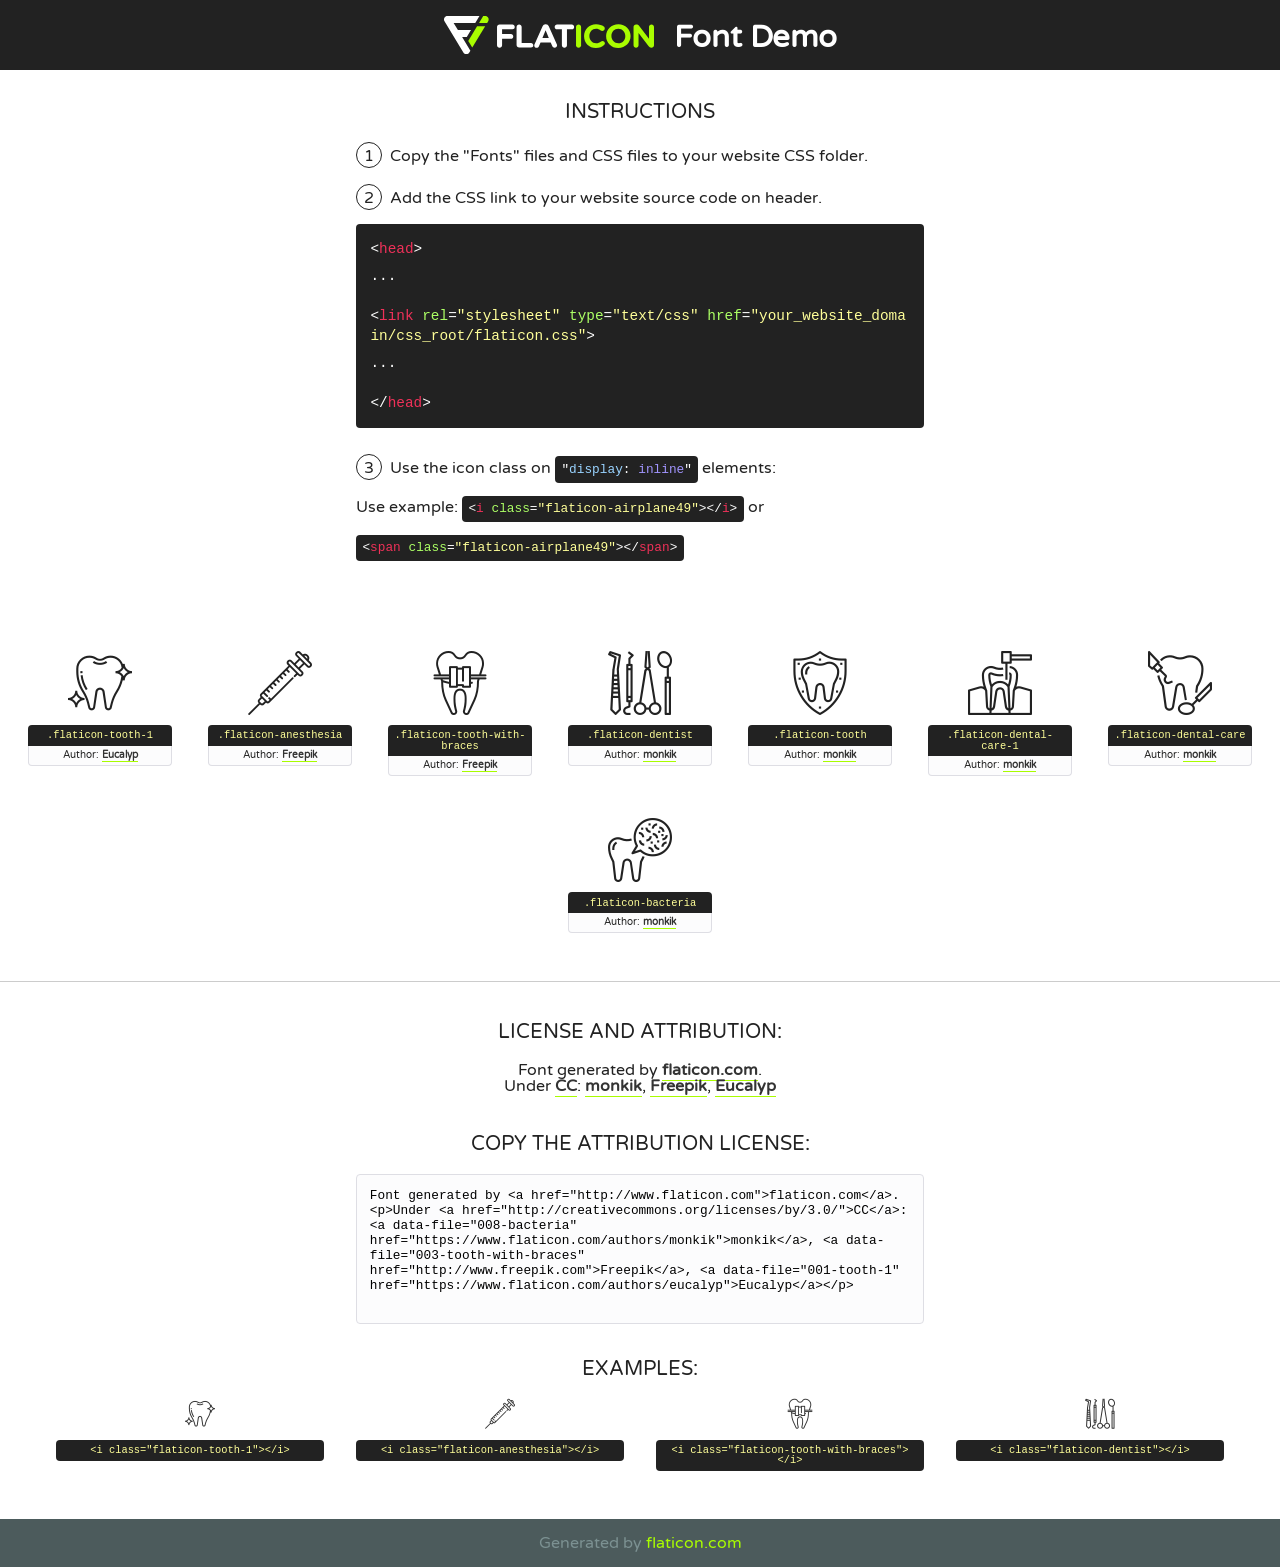
<file: fonts/flaticon/font/flaticon.html>
<!DOCTYPE html>
<!--
  Flaticon icon font: Flaticon
  Creation date: 20/09/2018 05:43
-->
<html>
<!DOCTYPE html>
<html>

<head>
    <title>Flaticon WebFont</title>
    <link href="http://fonts.googleapis.com/css?family=Varela+Round" rel="stylesheet" type="text/css" />
    <link rel="stylesheet" type="text/css" href="flaticon.css">
    <meta charset="UTF-8">
    <style>
    html, body, div, span, applet, object, iframe,
    h1, h2, h3, h4, h5, h6, p, blockquote, pre,
    a, abbr, acronym, address, big, cite, code,
    del, dfn, em, img, ins, kbd, q, s, samp,
    small, strike, strong, sub, sup, tt, var,
    b, u, i, center,
    dl, dt, dd, ol, ul, li,
    fieldset, form, label, legend,
    table, caption, tbody, tfoot, thead, tr, th, td,
    article, aside, canvas, details, embed, 
    figure, figcaption, footer, header, hgroup, 
    menu, nav, output, ruby, section, summary,
    time, mark, audio, video {
        margin: 0;
        padding: 0;
        border: 0;
        font-size: 100%;
        font: inherit;
        vertical-align: baseline;
    }
    /* HTML5 display-role reset for older browsers */
    article, aside, details, figcaption, figure, 
    footer, header, hgroup, menu, nav, section {
        display: block;
    }
    body {
        line-height: 1;
    }
    ol, ul {
        list-style: none;
    }
    blockquote, q {
        quotes: none;
    }
    blockquote:before, blockquote:after,
    q:before, q:after {
        content: '';
        content: none;
    }
    table {
        border-collapse: collapse;
        border-spacing: 0;
    }
    body {
        font-family: 'Varela Round', Helvetica, Arial, sans-serif;
        font-size: 16px;
        color: #222;
    }
    a {
        color: #333;
        border-bottom: 1px solid #a9fd00;
        font-weight: bold;
        text-decoration: none;
    }
    * {
        -moz-box-sizing: border-box;
        -webkit-box-sizing: border-box;
        box-sizing: border-box;
        margin: 0;
        padding: 0;
    }
    [class^="flaticon-"]:before, [class*=" flaticon-"]:before, [class^="flaticon-"]:after, [class*=" flaticon-"]:after {
        font-family: Flaticon;
        font-size: 30px;
        font-style: normal;
        margin-left: 20px;
        color: #333;
    }
    .wrapper {
        max-width: 600px;
        margin: auto;
        padding: 0 1em;
    }
    .title {
        font-size: 1.25em;
        text-align: center;
        margin-bottom: 1em;
        text-transform: uppercase;
    }
    header {
        text-align: center;
        background-color: #222;
        color: #fff;
        padding: 1em;
    }
    header .logo {
        width: 210px;
        height: 38px;
        display: inline-block;
        vertical-align: middle;
        margin-right: 1em;
        border: none;
    }
    header strong {
        font-size: 1.95em;
        font-weight: bold;
        vertical-align: middle;
        margin-top: 5px;
        display: inline-block;
    }
    .demo {
        margin: 2em auto;
        line-height: 1.25em;
    }
    .demo ul li {
        margin-bottom: 1em;
    }
    .demo ul li .num {
        color: #222;
        border-radius: 20px;
        display: inline-block;
        width: 26px;
        padding: 3px;
        height: 26px;
        text-align: center;
        margin-right: 0.5em;
        border: 1px solid #222;
    }
    .demo ul li code {
        background-color: #222;
        border-radius: 4px;
        padding: 0.25em 0.5em;
        display: inline-block;
        color: #fff;
        font-family: Consolas,Monaco,Lucida Console,Liberation Mono,DejaVu Sans Mono,Bitstream Vera Sans Mono,Courier New, monospace;
        font-weight: lighter;
        margin-top: 1em;
        font-size: 0.8em;
        word-break: break-all;
    }
    .demo ul li code.big {
        padding: 1em;
        font-size: 0.9em;
    }
    .demo ul li code .red {
        color: #EF3159;
    }
    .demo ul li code .green {
        color: #ACFF65;
    }
    .demo ul li code .yellow {
        color: #FFFF99;
    }
    .demo ul li code .blue {
        color: #99D3FF;
    }
    .demo ul li code .purple {
        color: #A295FF;
    }
    .demo ul li code .dots {
        margin-top: 0.5em;
        display: block;
    }
    #glyphs {
        border-bottom: 1px solid #ccc;
        padding: 2em 0;
        text-align: center;
    }
    .glyph {
        display: inline-block;
        width: 9em;
        margin: 1em;
        text-align: center;
        vertical-align: top;
        background: #FFF;
    }
    .glyph .glyph-icon {
        padding: 10px;
        display: block;
        font-family:"Flaticon";
        font-size: 64px;
        line-height: 1;
    }
    .glyph .glyph-icon:before {
        font-size: 64px;
        color: #222;
        margin-left: 0;
    }
    .class-name {
        font-size: 0.65em;
        background-color: #222;
        color: #fff;
        border-radius: 4px 4px 0 0;
        padding: 0.5em;
        color: #FFFF99;
        font-family: Consolas,Monaco,Lucida Console,Liberation Mono,DejaVu Sans Mono,Bitstream Vera Sans Mono,Courier New, monospace;
    }
    .author-name {
        font-size: 0.6em;
        background-color: #fcfcfd;
        border: 1px solid #DEDEE4;
        border-top: 0;
        border-radius: 0 0 4px 4px;
        padding: 0.5em;
    }
    .class-name:last-child {
        font-size: 10px;
        color:#888;
    }
    .class-name:last-child a {
        font-size: 10px;
        color:#555;
    }
    .class-name:last-child a:hover {
        color:#a9fd00;
    }
    .glyph > input {
        display: block;
        width: 100px;
        margin: 5px auto;
        text-align: center;
        font-size: 12px;
        cursor: text;
    }
    .glyph > input.icon-input {
        font-family:"Flaticon";
        font-size: 16px;
        margin-bottom: 10px;
    }
    .attribution .title {
        margin-top: 2em;
    }
    .attribution textarea {
        background-color: #fcfcfd;
        padding: 1em;
        border: none;
        box-shadow: none;
        border: 1px solid #DEDEE4;
        border-radius: 4px;
        resize: none;
        width: 100%;
        height: 150px;
        font-size: 0.8em;
        font-family: Consolas,Monaco,Lucida Console,Liberation Mono,DejaVu Sans Mono,Bitstream Vera Sans Mono,Courier New, monospace;
        -webkit-appearance: none;
    }
    .iconsuse {
        margin: 2em auto;
        text-align: center;
        max-width: 1200px;
    }
    .iconsuse:after {
        content: '';
        display: table;
        clear: both;
    }
    .iconsuse .image {
        float: left;
        width: 25%;
        padding: 0 1em;
    }
    .iconsuse .image p {
        margin-bottom: 1em;
    }
    .iconsuse .image span {
        display: block;
        font-size: 0.65em;
        background-color: #222;
        color: #fff;
        border-radius: 4px;
        padding: 0.5em;
        color: #FFFF99;
        margin-top: 1em;
        font-family: Consolas,Monaco,Lucida Console,Liberation Mono,DejaVu Sans Mono,Bitstream Vera Sans Mono,Courier New, monospace;
    }
    #footer {
        text-align: center;
        background-color: #4C5B5C;
        color: #7c9192;
        padding: 1em;
    }
    #footer a {
        border: none;
        color: #a9fd00;
        font-weight: normal;
    }
    @media (max-width: 960px) {
        .iconsuse .image {
            width: 50%;
        }
    }
    @media (max-width: 560px) {
        .iconsuse .image {
            width: 100%;
        }
    }
    </style>
</head>

<body class="characters-off">

    <header>
        <a href="http://www.flaticon.com" target="_blank" class="logo">
            <svg version="1.1" xmlns="http://www.w3.org/2000/svg" xmlns:xlink="http://www.w3.org/1999/xlink" xmlns:a="http://ns.adobe.com/AdobeSVGViewerExtensions/3.0/" viewBox="0 0 560.875 102.036" enable-background="new 0 0 560.875 102.036" xml:space="preserve">
                <defs>
                </defs>
                <g>
                    <g class="letters">
                        <path fill="#ffffff" d="M141.596,29.675c0-3.777,2.985-6.767,6.764-6.767h34.438c3.426,0,6.15,2.728,6.15,6.15
                        c0,3.43-2.724,6.149-6.15,6.149h-27.674v13.091h23.719c3.429,0,6.151,2.724,6.151,6.15c0,3.43-2.723,6.149-6.151,6.149h-23.719
                        v17.574c0,3.773-2.986,6.761-6.764,6.761c-3.779,0-6.764-2.989-6.764-6.761V29.675z"></path>
                        <path fill="#ffffff" d="M193.844,29.149c0-3.781,2.985-6.767,6.764-6.767c3.776,0,6.763,2.985,6.763,6.767v42.957h25.039
                        c3.426,0,6.149,2.726,6.149,6.153c0,3.425-2.723,6.15-6.149,6.15h-31.802c-3.779,0-6.764-2.986-6.764-6.768V29.149z"></path>
                        <path fill="#ffffff" d="M241.891,75.71l21.438-48.407c1.492-3.341,4.215-5.357,7.906-5.357h0.792
                        c3.686,0,6.323,2.017,7.815,5.357l21.439,48.407c0.436,0.967,0.701,1.845,0.701,2.723c0,3.602-2.809,6.501-6.414,6.501
                        c-3.161,0-5.269-1.845-6.499-4.655l-4.132-9.661h-27.059l-4.301,10.102c-1.144,2.631-3.426,4.214-6.237,4.214
                        c-3.517,0-6.24-2.81-6.24-6.325C241.1,77.64,241.451,76.677,241.891,75.71z M279.932,58.666l-8.521-20.297l-8.526,20.297H279.932
                        z"></path>
                        <path fill="#ffffff" d="M314.864,35.387H301.86c-3.429,0-6.239-2.813-6.239-6.238c0-3.429,2.811-6.24,6.239-6.24h39.533
                        c3.426,0,6.237,2.811,6.237,6.24c0,3.425-2.811,6.238-6.237,6.238h-13.001v42.785c0,3.773-2.99,6.761-6.764,6.761
                        c-3.779,0-6.764-2.989-6.764-6.761V35.387z"></path>
                        <path fill="#A9FD00" d="M352.615,29.149c0-3.781,2.985-6.767,6.767-6.767c3.774,0,6.761,2.985,6.761,6.767v49.024
                        c0,3.773-2.987,6.761-6.761,6.761c-3.781,0-6.767-2.989-6.767-6.761V29.149z"></path>
                        <path fill="#A9FD00" d="M374.132,53.836v-0.179c0-17.481,13.178-31.801,32.065-31.801c9.22,0,15.459,2.458,20.557,6.238
                        c1.402,1.054,2.637,2.985,2.637,5.357c0,3.692-2.985,6.59-6.681,6.59c-1.845,0-3.071-0.702-4.044-1.319
                        c-3.776-2.813-7.729-4.393-12.562-4.393c-10.364,0-17.831,8.611-17.831,19.154v0.173c0,10.542,7.291,19.329,17.831,19.329
                        c5.715,0,9.492-1.756,13.359-4.834c1.049-0.874,2.458-1.491,4.039-1.491c3.429,0,6.325,2.813,6.325,6.236
                        c0,2.106-1.056,3.78-2.282,4.834c-5.539,4.834-12.036,7.733-21.878,7.733C387.572,85.464,374.132,71.493,374.132,53.836z"></path>
                        <path fill="#A9FD00" d="M433.009,53.836v-0.179c0-17.481,13.79-31.801,32.766-31.801c18.981,0,32.592,14.143,32.592,31.628v0.173
                        c0,17.483-13.785,31.807-32.769,31.807C446.625,85.464,433.009,71.32,433.009,53.836z M484.224,53.836v-0.179
                        c0-10.539-7.725-19.326-18.626-19.326c-10.893,0-18.449,8.611-18.449,19.154v0.173c0,10.542,7.73,19.329,18.626,19.329
                        C476.676,72.986,484.224,64.378,484.224,53.836z"></path>
                        <path fill="#A9FD00" d="M506.233,29.321c0-3.774,2.99-6.763,6.767-6.763h1.401c3.252,0,5.183,1.583,7.029,3.953l26.093,34.265
                        V29.059c0-3.692,2.99-6.677,6.681-6.677c3.683,0,6.671,2.985,6.671,6.677v48.934c0,3.78-2.987,6.765-6.764,6.765h-0.436
                        c-3.257,0-5.188-1.581-7.034-3.953l-27.056-35.492v32.944c0,3.687-2.985,6.676-6.678,6.676c-3.683,0-6.673-2.989-6.673-6.676
                        V29.321z"></path>
                    </g>
                    <g class="insignia">
                        <path fill="#ffffff" d="M48.372,56.137h12.517l11.156-18.537H37.186L25.688,18.539h57.825L94.668,0H9.271
                        C5.925,0,2.842,1.801,1.198,4.716c-1.644,2.907-1.593,6.482,0.134,9.343l50.38,83.501c1.678,2.781,4.689,4.476,7.938,4.476
                        c3.246,0,6.257-1.695,7.935-4.476l2.898-4.804L48.372,56.137z"></path>
                        <g class="i">
                            <path fill="#A9FD00" d="M93.575,18.539h0.031v0.004l21.652,0.004l2.705-4.488c1.727-2.861,1.778-6.436,0.133-9.343
                            C116.454,1.801,113.371,0,110.026,0h-5.294L93.575,18.539z"></path>
                            <polygon fill="#A9FD00" points="88.291,27.356 64.725,66.486 75.519,84.404 109.942,27.356"></polygon>
                        </g>
                    </g>
                </g>
            </svg>
        </a>
        <strong>Font Demo</strong>
    </header>


    <section class="demo wrapper">

        <p class="title">Instructions</p>

        <ul>
            <li>
                <span class="num">1</span>Copy the "Fonts" files and CSS files to your website CSS folder.
            </li>
            <li>
                <span class="num">2</span>Add the CSS link to your website source code on header.
                <code class="big">
                    &lt;<span class="red">head</span>&gt;
                    <br/><span class="dots">...</span>
                    <br/>&lt;<span class="red">link</span> <span class="green">rel</span>=<span class="yellow">"stylesheet"</span> <span class="green">type</span>=<span class="yellow">"text/css"</span> <span class="green">href</span>=<span class="yellow">"your_website_domain/css_root/flaticon.css"</span>&gt;
                    <br/><span class="dots">...</span>
                    <br/>&lt;/<span class="red">head</span>&gt;
                </code>
            </li>

            <li>
                <p>
                    <span class="num">3</span>Use the icon class on <code>"<span class="blue">display</span>:<span class="purple"> inline</span>"</code> elements:
                    <br />
                    Use example: <code>&lt;<span class="red">i</span> <span class="green">class</span>=<span class="yellow">&quot;flaticon-airplane49&quot;</span>&gt;&lt;/<span class="red">i</span>&gt;</code> or <code>&lt;<span class="red">span</span> <span class="green">class</span>=<span class="yellow">&quot;flaticon-airplane49&quot;</span>&gt;&lt;/<span class="red">span</span>&gt;</code>
            </li>
        </ul>

    </section>




   <section id="glyphs">          
    
      
        <div class="glyph"><div class="glyph-icon flaticon-tooth-1"></div>
            <div class="class-name">.flaticon-tooth-1</div>
            <div class="author-name">Author: <a data-file="001-tooth-1" href="https://www.flaticon.com/authors/eucalyp">Eucalyp</a> </div> 
        </div>        
        
        <div class="glyph"><div class="glyph-icon flaticon-anesthesia"></div>
            <div class="class-name">.flaticon-anesthesia</div>
            <div class="author-name">Author: <a data-file="002-anesthesia" href="http://www.freepik.com">Freepik</a> </div> 
        </div>        
        
        <div class="glyph"><div class="glyph-icon flaticon-tooth-with-braces"></div>
            <div class="class-name">.flaticon-tooth-with-braces</div>
            <div class="author-name">Author: <a data-file="003-tooth-with-braces" href="http://www.freepik.com">Freepik</a> </div> 
        </div>        
        
        <div class="glyph"><div class="glyph-icon flaticon-dentist"></div>
            <div class="class-name">.flaticon-dentist</div>
            <div class="author-name">Author: <a data-file="004-dentist" href="https://www.flaticon.com/authors/monkik">monkik</a> </div> 
        </div>        
        
        <div class="glyph"><div class="glyph-icon flaticon-tooth"></div>
            <div class="class-name">.flaticon-tooth</div>
            <div class="author-name">Author: <a data-file="005-tooth" href="https://www.flaticon.com/authors/monkik">monkik</a> </div> 
        </div>        
        
        <div class="glyph"><div class="glyph-icon flaticon-dental-care-1"></div>
            <div class="class-name">.flaticon-dental-care-1</div>
            <div class="author-name">Author: <a data-file="006-dental-care-1" href="https://www.flaticon.com/authors/monkik">monkik</a> </div> 
        </div>        
        
        <div class="glyph"><div class="glyph-icon flaticon-dental-care"></div>
            <div class="class-name">.flaticon-dental-care</div>
            <div class="author-name">Author: <a data-file="007-dental-care" href="https://www.flaticon.com/authors/monkik">monkik</a> </div> 
        </div>        
        
        <div class="glyph"><div class="glyph-icon flaticon-bacteria"></div>
            <div class="class-name">.flaticon-bacteria</div>
            <div class="author-name">Author: <a data-file="008-bacteria" href="https://www.flaticon.com/authors/monkik">monkik</a> </div> 
        </div>        
        

    </section>



    <section class="attribution wrapper"   style="text-align:center;">

      <div class="title">License and attribution:</div><div class="attrDiv">Font generated by <a href="http://www.flaticon.com">flaticon.com</a>. <div><p>Under <a href="http://creativecommons.org/licenses/by/3.0/">CC</a>: <a data-file="008-bacteria" href="https://www.flaticon.com/authors/monkik">monkik</a>, <a data-file="003-tooth-with-braces" href="http://www.freepik.com">Freepik</a>, <a data-file="001-tooth-1" href="https://www.flaticon.com/authors/eucalyp">Eucalyp</a></p>  </div>
      </div>
      <div class="title">Copy the Attribution License:</div>

    <textarea onclick="this.focus();this.select();">Font generated by &lt;a href=&quot;http://www.flaticon.com&quot;&gt;flaticon.com&lt;/a&gt;. <p>Under <a href="http://creativecommons.org/licenses/by/3.0/">CC</a>: <a data-file="008-bacteria" href="https://www.flaticon.com/authors/monkik">monkik</a>, <a data-file="003-tooth-with-braces" href="http://www.freepik.com">Freepik</a>, <a data-file="001-tooth-1" href="https://www.flaticon.com/authors/eucalyp">Eucalyp</a></p>  
     </textarea>

    </section>

    <section class="iconsuse">

          <div class="title">Examples:</div>            
             
            <div class="image">
                <p>
                    <i class="glyph-icon flaticon-tooth-1"></i> 
                    <span>&lt;i class=&quot;flaticon-tooth-1&quot;&gt;&lt;/i&gt;</span>
                </p>
            </div>
            
            <div class="image">
                <p>
                    <i class="glyph-icon flaticon-anesthesia"></i> 
                    <span>&lt;i class=&quot;flaticon-anesthesia&quot;&gt;&lt;/i&gt;</span>
                </p>
            </div>
            
            <div class="image">
                <p>
                    <i class="glyph-icon flaticon-tooth-with-braces"></i> 
                    <span>&lt;i class=&quot;flaticon-tooth-with-braces&quot;&gt;&lt;/i&gt;</span>
                </p>
            </div>
            
            <div class="image">
                <p>
                    <i class="glyph-icon flaticon-dentist"></i> 
                    <span>&lt;i class=&quot;flaticon-dentist&quot;&gt;&lt;/i&gt;</span>
                </p>
            </div>
                       
        </div>
                            
    </section>

<div id="footer">
    <div>Generated by <a href="http://www.flaticon.com">flaticon.com</a>
    </div>
</div>



</body>
</html>
</file>
<file: css/flaticon.css>
/*
  	Flaticon icon font: Flaticon
  	Creation date: 20/09/2018 04:05
  	*/

@font-face {
  font-family: "Flaticon";
  src: url("../fonts/flaticon/font/Flaticon.eot");
  src: url("../fonts/flaticon/font/Flaticon.eot?#iefix") format("embedded-opentype"),
       url("../fonts/flaticon/font/Flaticon.woff") format("woff"),
       url("../fonts/flaticon/font/Flaticon.ttf") format("truetype"),
       url("../fonts/flaticon/font/Flaticon.svg#Flaticon") format("svg");
  font-weight: normal;
  font-style: normal;
}

@media screen and (-webkit-min-device-pixel-ratio:0) {
  @font-face {
    font-family: "Flaticon";
    src: url("../fonts/flaticon/font/Flaticon.svg#Flaticon") format("svg");
  }
}

[class^="flaticon-"]:before, [class*=" flaticon-"]:before,
[class^="flaticon-"]:after, [class*=" flaticon-"]:after {   
  font-family: Flaticon;
  font-style: normal;
  font-weight: normal;
  font-variant: normal;
  text-transform: none;
  line-height: 1;

  /* Better Font Rendering =========== */
  -webkit-font-smoothing: antialiased;
  -moz-osx-font-smoothing: grayscale;
}

.flaticon-tooth-1:before { content: "\f100"; }
.flaticon-anesthesia:before { content: "\f101"; }
.flaticon-tooth-with-braces:before { content: "\f102"; }
.flaticon-dentist:before { content: "\f103"; }
.flaticon-tooth:before { content: "\f104"; }
.flaticon-dental-care-1:before { content: "\f105"; }
.flaticon-dental-care:before { content: "\f106"; }
.flaticon-bacteria:before { content: "\f107"; }
</file>
<file: css/icomoon.css>
@font-face {
  font-family: 'icomoon';
  src:  url('../fonts/icomoon/icomoon.eot?6tt51o');
  src:  url('../fonts/icomoon/icomoon.eot?6tt51o#iefix') format('embedded-opentype'),
    url('../fonts/icomoon/icomoon.ttf?6tt51o') format('truetype'),
    url('../fonts/icomoon/icomoon.woff?6tt51o') format('woff'),
    url('../fonts/icomoon/icomoon.svg?6tt51o#icomoon') format('svg');
  font-weight: normal;
  font-style: normal;
}

[class^="icon-"], [class*=" icon-"] {
  /* use !important to prevent issues with browser extensions that change fonts */
  font-family: 'icomoon' !important;
  speak: none;
  font-style: normal;
  font-weight: normal;
  font-variant: normal;
  text-transform: none;
  line-height: 1;

  /* Better Font Rendering =========== */
  -webkit-font-smoothing: antialiased;
  -moz-osx-font-smoothing: grayscale;
}

.icon-asterisk:before {
  content: "\f069";
}
.icon-plus:before {
  content: "\f067";
}
.icon-question:before {
  content: "\f128";
}
.icon-minus:before {
  content: "\f068";
}
.icon-glass:before {
  content: "\f000";
}
.icon-music:before {
  content: "\f001";
}
.icon-search:before {
  content: "\f002";
}
.icon-envelope-o:before {
  content: "\f003";
}
.icon-heart:before {
  content: "\f004";
}
.icon-star:before {
  content: "\f005";
}
.icon-star-o:before {
  content: "\f006";
}
.icon-user:before {
  content: "\f007";
}
.icon-film:before {
  content: "\f008";
}
.icon-th-large:before {
  content: "\f009";
}
.icon-th:before {
  content: "\f00a";
}
.icon-th-list:before {
  content: "\f00b";
}
.icon-check:before {
  content: "\f00c";
}
.icon-close:before {
  content: "\f00d";
}
.icon-remove:before {
  content: "\f00d";
}
.icon-times:before {
  content: "\f00d";
}
.icon-search-plus:before {
  content: "\f00e";
}
.icon-search-minus:before {
  content: "\f010";
}
.icon-power-off:before {
  content: "\f011";
}
.icon-signal:before {
  content: "\f012";
}
.icon-cog:before {
  content: "\f013";
}
.icon-gear:before {
  content: "\f013";
}
.icon-trash-o:before {
  content: "\f014";
}
.icon-home:before {
  content: "\f015";
}
.icon-file-o:before {
  content: "\f016";
}
.icon-clock-o:before {
  content: "\f017";
}
.icon-road:before {
  content: "\f018";
}
.icon-download:before {
  content: "\f019";
}
.icon-arrow-circle-o-down:before {
  content: "\f01a";
}
.icon-arrow-circle-o-up:before {
  content: "\f01b";
}
.icon-inbox:before {
  content: "\f01c";
}
.icon-play-circle-o:before {
  content: "\f01d";
}
.icon-repeat:before {
  content: "\f01e";
}
.icon-rotate-right:before {
  content: "\f01e";
}
.icon-refresh:before {
  content: "\f021";
}
.icon-list-alt:before {
  content: "\f022";
}
.icon-lock:before {
  content: "\f023";
}
.icon-flag:before {
  content: "\f024";
}
.icon-headphones:before {
  content: "\f025";
}
.icon-volume-off:before {
  content: "\f026";
}
.icon-volume-down:before {
  content: "\f027";
}
.icon-volume-up:before {
  content: "\f028";
}
.icon-qrcode:before {
  content: "\f029";
}
.icon-barcode:before {
  content: "\f02a";
}
.icon-tag:before {
  content: "\f02b";
}
.icon-tags:before {
  content: "\f02c";
}
.icon-book:before {
  content: "\f02d";
}
.icon-bookmark:before {
  content: "\f02e";
}
.icon-print:before {
  content: "\f02f";
}
.icon-camera:before {
  content: "\f030";
}
.icon-font:before {
  content: "\f031";
}
.icon-bold:before {
  content: "\f032";
}
.icon-italic:before {
  content: "\f033";
}
.icon-text-height:before {
  content: "\f034";
}
.icon-text-width:before {
  content: "\f035";
}
.icon-align-left:before {
  content: "\f036";
}
.icon-align-center:before {
  content: "\f037";
}
.icon-align-right:before {
  content: "\f038";
}
.icon-align-justify:before {
  content: "\f039";
}
.icon-list:before {
  content: "\f03a";
}
.icon-dedent:before {
  content: "\f03b";
}
.icon-outdent:before {
  content: "\f03b";
}
.icon-indent:before {
  content: "\f03c";
}
.icon-video-camera:before {
  content: "\f03d";
}
.icon-image:before {
  content: "\f03e";
}
.icon-photo:before {
  content: "\f03e";
}
.icon-picture-o:before {
  content: "\f03e";
}
.icon-pencil:before {
  content: "\f040";
}
.icon-map-marker:before {
  content: "\f041";
}
.icon-adjust:before {
  content: "\f042";
}
.icon-tint:before {
  content: "\f043";
}
.icon-edit:before {
  content: "\f044";
}
.icon-pencil-square-o:before {
  content: "\f044";
}
.icon-share-square-o:before {
  content: "\f045";
}
.icon-check-square-o:before {
  content: "\f046";
}
.icon-arrows:before {
  content: "\f047";
}
.icon-step-backward:before {
  content: "\f048";
}
.icon-fast-backward:before {
  content: "\f049";
}
.icon-backward:before {
  content: "\f04a";
}
.icon-play:before {
  content: "\f04b";
}
.icon-pause:before {
  content: "\f04c";
}
.icon-stop:before {
  content: "\f04d";
}
.icon-forward:before {
  content: "\f04e";
}
.icon-fast-forward:before {
  content: "\f050";
}
.icon-step-forward:before {
  content: "\f051";
}
.icon-eject:before {
  content: "\f052";
}
.icon-chevron-left:before {
  content: "\f053";
}
.icon-chevron-right:before {
  content: "\f054";
}
.icon-plus-circle:before {
  content: "\f055";
}
.icon-minus-circle:before {
  content: "\f056";
}
.icon-times-circle:before {
  content: "\f057";
}
.icon-check-circle:before {
  content: "\f058";
}
.icon-question-circle:before {
  content: "\f059";
}
.icon-info-circle:before {
  content: "\f05a";
}
.icon-crosshairs:before {
  content: "\f05b";
}
.icon-times-circle-o:before {
  content: "\f05c";
}
.icon-check-circle-o:before {
  content: "\f05d";
}
.icon-ban:before {
  content: "\f05e";
}
.icon-arrow-left:before {
  content: "\f060";
}
.icon-arrow-right:before {
  content: "\f061";
}
.icon-arrow-up:before {
  content: "\f062";
}
.icon-arrow-down:before {
  content: "\f063";
}
.icon-mail-forward:before {
  content: "\f064";
}
.icon-share:before {
  content: "\f064";
}
.icon-expand:before {
  content: "\f065";
}
.icon-compress:before {
  content: "\f066";
}
.icon-exclamation-circle:before {
  content: "\f06a";
}
.icon-gift:before {
  content: "\f06b";
}
.icon-leaf:before {
  content: "\f06c";
}
.icon-fire:before {
  content: "\f06d";
}
.icon-eye:before {
  content: "\f06e";
}
.icon-eye-slash:before {
  content: "\f070";
}
.icon-exclamation-triangle:before {
  content: "\f071";
}
.icon-warning:before {
  content: "\f071";
}
.icon-plane:before {
  content: "\f072";
}
.icon-calendar:before {
  content: "\f073";
}
.icon-random:before {
  content: "\f074";
}
.icon-comment:before {
  content: "\f075";
}
.icon-magnet:before {
  content: "\f076";
}
.icon-chevron-up:before {
  content: "\f077";
}
.icon-chevron-down:before {
  content: "\f078";
}
.icon-retweet:before {
  content: "\f079";
}
.icon-shopping-cart:before {
  content: "\f07a";
}
.icon-folder:before {
  content: "\f07b";
}
.icon-folder-open:before {
  content: "\f07c";
}
.icon-arrows-v:before {
  content: "\f07d";
}
.icon-arrows-h:before {
  content: "\f07e";
}
.icon-bar-chart:before {
  content: "\f080";
}
.icon-bar-chart-o:before {
  content: "\f080";
}
.icon-twitter-square:before {
  content: "\f081";
}
.icon-facebook-square:before {
  content: "\f082";
}
.icon-camera-retro:before {
  content: "\f083";
}
.icon-key:before {
  content: "\f084";
}
.icon-cogs:before {
  content: "\f085";
}
.icon-gears:before {
  content: "\f085";
}
.icon-comments:before {
  content: "\f086";
}
.icon-thumbs-o-up:before {
  content: "\f087";
}
.icon-thumbs-o-down:before {
  content: "\f088";
}
.icon-star-half:before {
  content: "\f089";
}
.icon-heart-o:before {
  content: "\f08a";
}
.icon-sign-out:before {
  content: "\f08b";
}
.icon-linkedin-square:before {
  content: "\f08c";
}
.icon-thumb-tack:before {
  content: "\f08d";
}
.icon-external-link:before {
  content: "\f08e";
}
.icon-sign-in:before {
  content: "\f090";
}
.icon-trophy:before {
  content: "\f091";
}
.icon-github-square:before {
  content: "\f092";
}
.icon-upload:before {
  content: "\f093";
}
.icon-lemon-o:before {
  content: "\f094";
}
.icon-phone:before {
  content: "\f095";
}
.icon-square-o:before {
  content: "\f096";
}
.icon-bookmark-o:before {
  content: "\f097";
}
.icon-phone-square:before {
  content: "\f098";
}
.icon-twitter:before {
  content: "\f099";
}
.icon-facebook:before {
  content: "\f09a";
}
.icon-facebook-f:before {
  content: "\f09a";
}
.icon-github:before {
  content: "\f09b";
}
.icon-unlock:before {
  content: "\f09c";
}
.icon-credit-card:before {
  content: "\f09d";
}
.icon-feed:before {
  content: "\f09e";
}
.icon-rss:before {
  content: "\f09e";
}
.icon-hdd-o:before {
  content: "\f0a0";
}
.icon-bullhorn:before {
  content: "\f0a1";
}
.icon-bell-o:before {
  content: "\f0a2";
}
.icon-certificate:before {
  content: "\f0a3";
}
.icon-hand-o-right:before {
  content: "\f0a4";
}
.icon-hand-o-left:before {
  content: "\f0a5";
}
.icon-hand-o-up:before {
  content: "\f0a6";
}
.icon-hand-o-down:before {
  content: "\f0a7";
}
.icon-arrow-circle-left:before {
  content: "\f0a8";
}
.icon-arrow-circle-right:before {
  content: "\f0a9";
}
.icon-arrow-circle-up:before {
  content: "\f0aa";
}
.icon-arrow-circle-down:before {
  content: "\f0ab";
}
.icon-globe:before {
  content: "\f0ac";
}
.icon-wrench:before {
  content: "\f0ad";
}
.icon-tasks:before {
  content: "\f0ae";
}
.icon-filter:before {
  content: "\f0b0";
}
.icon-briefcase:before {
  content: "\f0b1";
}
.icon-arrows-alt:before {
  content: "\f0b2";
}
.icon-group:before {
  content: "\f0c0";
}
.icon-users:before {
  content: "\f0c0";
}
.icon-chain:before {
  content: "\f0c1";
}
.icon-link:before {
  content: "\f0c1";
}
.icon-cloud:before {
  content: "\f0c2";
}
.icon-flask:before {
  content: "\f0c3";
}
.icon-cut:before {
  content: "\f0c4";
}
.icon-scissors:before {
  content: "\f0c4";
}
.icon-copy:before {
  content: "\f0c5";
}
.icon-files-o:before {
  content: "\f0c5";
}
.icon-paperclip:before {
  content: "\f0c6";
}
.icon-floppy-o:before {
  content: "\f0c7";
}
.icon-save:before {
  content: "\f0c7";
}
.icon-square:before {
  content: "\f0c8";
}
.icon-bars:before {
  content: "\f0c9";
}
.icon-navicon:before {
  content: "\f0c9";
}
.icon-reorder:before {
  content: "\f0c9";
}
.icon-list-ul:before {
  content: "\f0ca";
}
.icon-list-ol:before {
  content: "\f0cb";
}
.icon-strikethrough:before {
  content: "\f0cc";
}
.icon-underline:before {
  content: "\f0cd";
}
.icon-table:before {
  content: "\f0ce";
}
.icon-magic:before {
  content: "\f0d0";
}
.icon-truck:before {
  content: "\f0d1";
}
.icon-pinterest:before {
  content: "\f0d2";
}
.icon-pinterest-square:before {
  content: "\f0d3";
}
.icon-google-plus-square:before {
  content: "\f0d4";
}
.icon-google-plus:before {
  content: "\f0d5";
}
.icon-money:before {
  content: "\f0d6";
}
.icon-caret-down:before {
  content: "\f0d7";
}
.icon-caret-up:before {
  content: "\f0d8";
}
.icon-caret-left:before {
  content: "\f0d9";
}
.icon-caret-right:before {
  content: "\f0da";
}
.icon-columns:before {
  content: "\f0db";
}
.icon-sort:before {
  content: "\f0dc";
}
.icon-unsorted:before {
  content: "\f0dc";
}
.icon-sort-desc:before {
  content: "\f0dd";
}
.icon-sort-down:before {
  content: "\f0dd";
}
.icon-sort-asc:before {
  content: "\f0de";
}
.icon-sort-up:before {
  content: "\f0de";
}
.icon-envelope:before {
  content: "\f0e0";
}
.icon-linkedin:before {
  content: "\f0e1";
}
.icon-rotate-left:before {
  content: "\f0e2";
}
.icon-undo:before {
  content: "\f0e2";
}
.icon-gavel:before {
  content: "\f0e3";
}
.icon-legal:before {
  content: "\f0e3";
}
.icon-dashboard:before {
  content: "\f0e4";
}
.icon-tachometer:before {
  content: "\f0e4";
}
.icon-comment-o:before {
  content: "\f0e5";
}
.icon-comments-o:before {
  content: "\f0e6";
}
.icon-bolt:before {
  content: "\f0e7";
}
.icon-flash:before {
  content: "\f0e7";
}
.icon-sitemap:before {
  content: "\f0e8";
}
.icon-umbrella:before {
  content: "\f0e9";
}
.icon-clipboard:before {
  content: "\f0ea";
}
.icon-paste:before {
  content: "\f0ea";
}
.icon-lightbulb-o:before {
  content: "\f0eb";
}
.icon-exchange:before {
  content: "\f0ec";
}
.icon-cloud-download:before {
  content: "\f0ed";
}
.icon-cloud-upload:before {
  content: "\f0ee";
}
.icon-user-md:before {
  content: "\f0f0";
}
.icon-stethoscope:before {
  content: "\f0f1";
}
.icon-suitcase:before {
  content: "\f0f2";
}
.icon-bell:before {
  content: "\f0f3";
}
.icon-coffee:before {
  content: "\f0f4";
}
.icon-cutlery:before {
  content: "\f0f5";
}
.icon-file-text-o:before {
  content: "\f0f6";
}
.icon-building-o:before {
  content: "\f0f7";
}
.icon-hospital-o:before {
  content: "\f0f8";
}
.icon-ambulance:before {
  content: "\f0f9";
}
.icon-medkit:before {
  content: "\f0fa";
}
.icon-fighter-jet:before {
  content: "\f0fb";
}
.icon-beer:before {
  content: "\f0fc";
}
.icon-h-square:before {
  content: "\f0fd";
}
.icon-plus-square:before {
  content: "\f0fe";
}
.icon-angle-double-left:before {
  content: "\f100";
}
.icon-angle-double-right:before {
  content: "\f101";
}
.icon-angle-double-up:before {
  content: "\f102";
}
.icon-angle-double-down:before {
  content: "\f103";
}
.icon-angle-left:before {
  content: "\f104";
}
.icon-angle-right:before {
  content: "\f105";
}
.icon-angle-up:before {
  content: "\f106";
}
.icon-angle-down:before {
  content: "\f107";
}
.icon-desktop:before {
  content: "\f108";
}
.icon-laptop:before {
  content: "\f109";
}
.icon-tablet:before {
  content: "\f10a";
}
.icon-mobile:before {
  content: "\f10b";
}
.icon-mobile-phone:before {
  content: "\f10b";
}
.icon-circle-o:before {
  content: "\f10c";
}
.icon-quote-left:before {
  content: "\f10d";
}
.icon-quote-right:before {
  content: "\f10e";
}
.icon-spinner:before {
  content: "\f110";
}
.icon-circle:before {
  content: "\f111";
}
.icon-mail-reply:before {
  content: "\f112";
}
.icon-reply:before {
  content: "\f112";
}
.icon-github-alt:before {
  content: "\f113";
}
.icon-folder-o:before {
  content: "\f114";
}
.icon-folder-open-o:before {
  content: "\f115";
}
.icon-smile-o:before {
  content: "\f118";
}
.icon-frown-o:before {
  content: "\f119";
}
.icon-meh-o:before {
  content: "\f11a";
}
.icon-gamepad:before {
  content: "\f11b";
}
.icon-keyboard-o:before {
  content: "\f11c";
}
.icon-flag-o:before {
  content: "\f11d";
}
.icon-flag-checkered:before {
  content: "\f11e";
}
.icon-terminal:before {
  content: "\f120";
}
.icon-code:before {
  content: "\f121";
}
.icon-mail-reply-all:before {
  content: "\f122";
}
.icon-reply-all:before {
  content: "\f122";
}
.icon-star-half-empty:before {
  content: "\f123";
}
.icon-star-half-full:before {
  content: "\f123";
}
.icon-star-half-o:before {
  content: "\f123";
}
.icon-location-arrow:before {
  content: "\f124";
}
.icon-crop:before {
  content: "\f125";
}
.icon-code-fork:before {
  content: "\f126";
}
.icon-chain-broken:before {
  content: "\f127";
}
.icon-unlink:before {
  content: "\f127";
}
.icon-info:before {
  content: "\f129";
}
.icon-exclamation:before {
  content: "\f12a";
}
.icon-superscript:before {
  content: "\f12b";
}
.icon-subscript:before {
  content: "\f12c";
}
.icon-eraser:before {
  content: "\f12d";
}
.icon-puzzle-piece:before {
  content: "\f12e";
}
.icon-microphone:before {
  content: "\f130";
}
.icon-microphone-slash:before {
  content: "\f131";
}
.icon-shield:before {
  content: "\f132";
}
.icon-calendar-o:before {
  content: "\f133";
}
.icon-fire-extinguisher:before {
  content: "\f134";
}
.icon-rocket:before {
  content: "\f135";
}
.icon-maxcdn:before {
  content: "\f136";
}
.icon-chevron-circle-left:before {
  content: "\f137";
}
.icon-chevron-circle-right:before {
  content: "\f138";
}
.icon-chevron-circle-up:before {
  content: "\f139";
}
.icon-chevron-circle-down:before {
  content: "\f13a";
}
.icon-html5:before {
  content: "\f13b";
}
.icon-css3:before {
  content: "\f13c";
}
.icon-anchor:before {
  content: "\f13d";
}
.icon-unlock-alt:before {
  content: "\f13e";
}
.icon-bullseye:before {
  content: "\f140";
}
.icon-ellipsis-h:before {
  content: "\f141";
}
.icon-ellipsis-v:before {
  content: "\f142";
}
.icon-rss-square:before {
  content: "\f143";
}
.icon-play-circle:before {
  content: "\f144";
}
.icon-ticket:before {
  content: "\f145";
}
.icon-minus-square:before {
  content: "\f146";
}
.icon-minus-square-o:before {
  content: "\f147";
}
.icon-level-up:before {
  content: "\f148";
}
.icon-level-down:before {
  content: "\f149";
}
.icon-check-square:before {
  content: "\f14a";
}
.icon-pencil-square:before {
  content: "\f14b";
}
.icon-external-link-square:before {
  content: "\f14c";
}
.icon-share-square:before {
  content: "\f14d";
}
.icon-compass:before {
  content: "\f14e";
}
.icon-caret-square-o-down:before {
  content: "\f150";
}
.icon-toggle-down:before {
  content: "\f150";
}
.icon-caret-square-o-up:before {
  content: "\f151";
}
.icon-toggle-up:before {
  content: "\f151";
}
.icon-caret-square-o-right:before {
  content: "\f152";
}
.icon-toggle-right:before {
  content: "\f152";
}
.icon-eur:before {
  content: "\f153";
}
.icon-euro:before {
  content: "\f153";
}
.icon-gbp:before {
  content: "\f154";
}
.icon-dollar:before {
  content: "\f155";
}
.icon-usd:before {
  content: "\f155";
}
.icon-inr:before {
  content: "\f156";
}
.icon-rupee:before {
  content: "\f156";
}
.icon-cny:before {
  content: "\f157";
}
.icon-jpy:before {
  content: "\f157";
}
.icon-rmb:before {
  content: "\f157";
}
.icon-yen:before {
  content: "\f157";
}
.icon-rouble:before {
  content: "\f158";
}
.icon-rub:before {
  content: "\f158";
}
.icon-ruble:before {
  content: "\f158";
}
.icon-krw:before {
  content: "\f159";
}
.icon-won:before {
  content: "\f159";
}
.icon-bitcoin:before {
  content: "\f15a";
}
.icon-btc:before {
  content: "\f15a";
}
.icon-file:before {
  content: "\f15b";
}
.icon-file-text:before {
  content: "\f15c";
}
.icon-sort-alpha-asc:before {
  content: "\f15d";
}
.icon-sort-alpha-desc:before {
  content: "\f15e";
}
.icon-sort-amount-asc:before {
  content: "\f160";
}
.icon-sort-amount-desc:before {
  content: "\f161";
}
.icon-sort-numeric-asc:before {
  content: "\f162";
}
.icon-sort-numeric-desc:before {
  content: "\f163";
}
.icon-thumbs-up:before {
  content: "\f164";
}
.icon-thumbs-down:before {
  content: "\f165";
}
.icon-youtube-square:before {
  content: "\f166";
}
.icon-youtube:before {
  content: "\f167";
}
.icon-xing:before {
  content: "\f168";
}
.icon-xing-square:before {
  content: "\f169";
}
.icon-youtube-play:before {
  content: "\f16a";
}
.icon-dropbox:before {
  content: "\f16b";
}
.icon-stack-overflow:before {
  content: "\f16c";
}
.icon-instagram:before {
  content: "\f16d";
}
.icon-flickr:before {
  content: "\f16e";
}
.icon-adn:before {
  content: "\f170";
}
.icon-bitbucket:before {
  content: "\f171";
}
.icon-bitbucket-square:before {
  content: "\f172";
}
.icon-tumblr:before {
  content: "\f173";
}
.icon-tumblr-square:before {
  content: "\f174";
}
.icon-long-arrow-down:before {
  content: "\f175";
}
.icon-long-arrow-up:before {
  content: "\f176";
}
.icon-long-arrow-left:before {
  content: "\f177";
}
.icon-long-arrow-right:before {
  content: "\f178";
}
.icon-apple:before {
  content: "\f179";
}
.icon-windows:before {
  content: "\f17a";
}
.icon-android:before {
  content: "\f17b";
}
.icon-linux:before {
  content: "\f17c";
}
.icon-dribbble:before {
  content: "\f17d";
}
.icon-skype:before {
  content: "\f17e";
}
.icon-foursquare:before {
  content: "\f180";
}
.icon-trello:before {
  content: "\f181";
}
.icon-female:before {
  content: "\f182";
}
.icon-male:before {
  content: "\f183";
}
.icon-gittip:before {
  content: "\f184";
}
.icon-gratipay:before {
  content: "\f184";
}
.icon-sun-o:before {
  content: "\f185";
}
.icon-moon-o:before {
  content: "\f186";
}
.icon-archive:before {
  content: "\f187";
}
.icon-bug:before {
  content: "\f188";
}
.icon-vk:before {
  content: "\f189";
}
.icon-weibo:before {
  content: "\f18a";
}
.icon-renren:before {
  content: "\f18b";
}
.icon-pagelines:before {
  content: "\f18c";
}
.icon-stack-exchange:before {
  content: "\f18d";
}
.icon-arrow-circle-o-right:before {
  content: "\f18e";
}
.icon-arrow-circle-o-left:before {
  content: "\f190";
}
.icon-caret-square-o-left:before {
  content: "\f191";
}
.icon-toggle-left:before {
  content: "\f191";
}
.icon-dot-circle-o:before {
  content: "\f192";
}
.icon-wheelchair:before {
  content: "\f193";
}
.icon-vimeo-square:before {
  content: "\f194";
}
.icon-try:before {
  content: "\f195";
}
.icon-turkish-lira:before {
  content: "\f195";
}
.icon-plus-square-o:before {
  content: "\f196";
}
.icon-space-shuttle:before {
  content: "\f197";
}
.icon-slack:before {
  content: "\f198";
}
.icon-envelope-square:before {
  content: "\f199";
}
.icon-wordpress:before {
  content: "\f19a";
}
.icon-openid:before {
  content: "\f19b";
}
.icon-bank:before {
  content: "\f19c";
}
.icon-institution:before {
  content: "\f19c";
}
.icon-university:before {
  content: "\f19c";
}
.icon-graduation-cap:before {
  content: "\f19d";
}
.icon-mortar-board:before {
  content: "\f19d";
}
.icon-yahoo:before {
  content: "\f19e";
}
.icon-google:before {
  content: "\f1a0";
}
.icon-reddit:before {
  content: "\f1a1";
}
.icon-reddit-square:before {
  content: "\f1a2";
}
.icon-stumbleupon-circle:before {
  content: "\f1a3";
}
.icon-stumbleupon:before {
  content: "\f1a4";
}
.icon-delicious:before {
  content: "\f1a5";
}
.icon-digg:before {
  content: "\f1a6";
}
.icon-pied-piper-pp:before {
  content: "\f1a7";
}
.icon-pied-piper-alt:before {
  content: "\f1a8";
}
.icon-drupal:before {
  content: "\f1a9";
}
.icon-joomla:before {
  content: "\f1aa";
}
.icon-language:before {
  content: "\f1ab";
}
.icon-fax:before {
  content: "\f1ac";
}
.icon-building:before {
  content: "\f1ad";
}
.icon-child:before {
  content: "\f1ae";
}
.icon-paw:before {
  content: "\f1b0";
}
.icon-spoon:before {
  content: "\f1b1";
}
.icon-cube:before {
  content: "\f1b2";
}
.icon-cubes:before {
  content: "\f1b3";
}
.icon-behance:before {
  content: "\f1b4";
}
.icon-behance-square:before {
  content: "\f1b5";
}
.icon-steam:before {
  content: "\f1b6";
}
.icon-steam-square:before {
  content: "\f1b7";
}
.icon-recycle:before {
  content: "\f1b8";
}
.icon-automobile:before {
  content: "\f1b9";
}
.icon-car:before {
  content: "\f1b9";
}
.icon-cab:before {
  content: "\f1ba";
}
.icon-taxi:before {
  content: "\f1ba";
}
.icon-tree:before {
  content: "\f1bb";
}
.icon-spotify:before {
  content: "\f1bc";
}
.icon-deviantart:before {
  content: "\f1bd";
}
.icon-soundcloud:before {
  content: "\f1be";
}
.icon-database:before {
  content: "\f1c0";
}
.icon-file-pdf-o:before {
  content: "\f1c1";
}
.icon-file-word-o:before {
  content: "\f1c2";
}
.icon-file-excel-o:before {
  content: "\f1c3";
}
.icon-file-powerpoint-o:before {
  content: "\f1c4";
}
.icon-file-image-o:before {
  content: "\f1c5";
}
.icon-file-photo-o:before {
  content: "\f1c5";
}
.icon-file-picture-o:before {
  content: "\f1c5";
}
.icon-file-archive-o:before {
  content: "\f1c6";
}
.icon-file-zip-o:before {
  content: "\f1c6";
}
.icon-file-audio-o:before {
  content: "\f1c7";
}
.icon-file-sound-o:before {
  content: "\f1c7";
}
.icon-file-movie-o:before {
  content: "\f1c8";
}
.icon-file-video-o:before {
  content: "\f1c8";
}
.icon-file-code-o:before {
  content: "\f1c9";
}
.icon-vine:before {
  content: "\f1ca";
}
.icon-codepen:before {
  content: "\f1cb";
}
.icon-jsfiddle:before {
  content: "\f1cc";
}
.icon-life-bouy:before {
  content: "\f1cd";
}
.icon-life-buoy:before {
  content: "\f1cd";
}
.icon-life-ring:before {
  content: "\f1cd";
}
.icon-life-saver:before {
  content: "\f1cd";
}
.icon-support:before {
  content: "\f1cd";
}
.icon-circle-o-notch:before {
  content: "\f1ce";
}
.icon-ra:before {
  content: "\f1d0";
}
.icon-rebel:before {
  content: "\f1d0";
}
.icon-resistance:before {
  content: "\f1d0";
}
.icon-empire:before {
  content: "\f1d1";
}
.icon-ge:before {
  content: "\f1d1";
}
.icon-git-square:before {
  content: "\f1d2";
}
.icon-git:before {
  content: "\f1d3";
}
.icon-hacker-news:before {
  content: "\f1d4";
}
.icon-y-combinator-square:before {
  content: "\f1d4";
}
.icon-yc-square:before {
  content: "\f1d4";
}
.icon-tencent-weibo:before {
  content: "\f1d5";
}
.icon-qq:before {
  content: "\f1d6";
}
.icon-wechat:before {
  content: "\f1d7";
}
.icon-weixin:before {
  content: "\f1d7";
}
.icon-paper-plane:before {
  content: "\f1d8";
}
.icon-send:before {
  content: "\f1d8";
}
.icon-paper-plane-o:before {
  content: "\f1d9";
}
.icon-send-o:before {
  content: "\f1d9";
}
.icon-history:before {
  content: "\f1da";
}
.icon-circle-thin:before {
  content: "\f1db";
}
.icon-header:before {
  content: "\f1dc";
}
.icon-paragraph:before {
  content: "\f1dd";
}
.icon-sliders:before {
  content: "\f1de";
}
.icon-share-alt:before {
  content: "\f1e0";
}
.icon-share-alt-square:before {
  content: "\f1e1";
}
.icon-bomb:before {
  content: "\f1e2";
}
.icon-futbol-o:before {
  content: "\f1e3";
}
.icon-soccer-ball-o:before {
  content: "\f1e3";
}
.icon-tty:before {
  content: "\f1e4";
}
.icon-binoculars:before {
  content: "\f1e5";
}
.icon-plug:before {
  content: "\f1e6";
}
.icon-slideshare:before {
  content: "\f1e7";
}
.icon-twitch:before {
  content: "\f1e8";
}
.icon-yelp:before {
  content: "\f1e9";
}
.icon-newspaper-o:before {
  content: "\f1ea";
}
.icon-wifi:before {
  content: "\f1eb";
}
.icon-calculator:before {
  content: "\f1ec";
}
.icon-paypal:before {
  content: "\f1ed";
}
.icon-google-wallet:before {
  content: "\f1ee";
}
.icon-cc-visa:before {
  content: "\f1f0";
}
.icon-cc-mastercard:before {
  content: "\f1f1";
}
.icon-cc-discover:before {
  content: "\f1f2";
}
.icon-cc-amex:before {
  content: "\f1f3";
}
.icon-cc-paypal:before {
  content: "\f1f4";
}
.icon-cc-stripe:before {
  content: "\f1f5";
}
.icon-bell-slash:before {
  content: "\f1f6";
}
.icon-bell-slash-o:before {
  content: "\f1f7";
}
.icon-trash:before {
  content: "\f1f8";
}
.icon-copyright:before {
  content: "\f1f9";
}
.icon-at:before {
  content: "\f1fa";
}
.icon-eyedropper:before {
  content: "\f1fb";
}
.icon-paint-brush:before {
  content: "\f1fc";
}
.icon-birthday-cake:before {
  content: "\f1fd";
}
.icon-area-chart:before {
  content: "\f1fe";
}
.icon-pie-chart:before {
  content: "\f200";
}
.icon-line-chart:before {
  content: "\f201";
}
.icon-lastfm:before {
  content: "\f202";
}
.icon-lastfm-square:before {
  content: "\f203";
}
.icon-toggle-off:before {
  content: "\f204";
}
.icon-toggle-on:before {
  content: "\f205";
}
.icon-bicycle:before {
  content: "\f206";
}
.icon-bus:before {
  content: "\f207";
}
.icon-ioxhost:before {
  content: "\f208";
}
.icon-angellist:before {
  content: "\f209";
}
.icon-cc:before {
  content: "\f20a";
}
.icon-ils:before {
  content: "\f20b";
}
.icon-shekel:before {
  content: "\f20b";
}
.icon-sheqel:before {
  content: "\f20b";
}
.icon-meanpath:before {
  content: "\f20c";
}
.icon-buysellads:before {
  content: "\f20d";
}
.icon-connectdevelop:before {
  content: "\f20e";
}
.icon-dashcube:before {
  content: "\f210";
}
.icon-forumbee:before {
  content: "\f211";
}
.icon-leanpub:before {
  content: "\f212";
}
.icon-sellsy:before {
  content: "\f213";
}
.icon-shirtsinbulk:before {
  content: "\f214";
}
.icon-simplybuilt:before {
  content: "\f215";
}
.icon-skyatlas:before {
  content: "\f216";
}
.icon-cart-plus:before {
  content: "\f217";
}
.icon-cart-arrow-down:before {
  content: "\f218";
}
.icon-diamond:before {
  content: "\f219";
}
.icon-ship:before {
  content: "\f21a";
}
.icon-user-secret:before {
  content: "\f21b";
}
.icon-motorcycle:before {
  content: "\f21c";
}
.icon-street-view:before {
  content: "\f21d";
}
.icon-heartbeat:before {
  content: "\f21e";
}
.icon-venus:before {
  content: "\f221";
}
.icon-mars:before {
  content: "\f222";
}
.icon-mercury:before {
  content: "\f223";
}
.icon-intersex:before {
  content: "\f224";
}
.icon-transgender:before {
  content: "\f224";
}
.icon-transgender-alt:before {
  content: "\f225";
}
.icon-venus-double:before {
  content: "\f226";
}
.icon-mars-double:before {
  content: "\f227";
}
.icon-venus-mars:before {
  content: "\f228";
}
.icon-mars-stroke:before {
  content: "\f229";
}
.icon-mars-stroke-v:before {
  content: "\f22a";
}
.icon-mars-stroke-h:before {
  content: "\f22b";
}
.icon-neuter:before {
  content: "\f22c";
}
.icon-genderless:before {
  content: "\f22d";
}
.icon-facebook-official:before {
  content: "\f230";
}
.icon-pinterest-p:before {
  content: "\f231";
}
.icon-whatsapp:before {
  content: "\f232";
}
.icon-server:before {
  content: "\f233";
}
.icon-user-plus:before {
  content: "\f234";
}
.icon-user-times:before {
  content: "\f235";
}
.icon-bed:before {
  content: "\f236";
}
.icon-hotel:before {
  content: "\f236";
}
.icon-viacoin:before {
  content: "\f237";
}
.icon-train:before {
  content: "\f238";
}
.icon-subway:before {
  content: "\f239";
}
.icon-medium:before {
  content: "\f23a";
}
.icon-y-combinator:before {
  content: "\f23b";
}
.icon-yc:before {
  content: "\f23b";
}
.icon-optin-monster:before {
  content: "\f23c";
}
.icon-opencart:before {
  content: "\f23d";
}
.icon-expeditedssl:before {
  content: "\f23e";
}
.icon-battery:before {
  content: "\f240";
}
.icon-battery-4:before {
  content: "\f240";
}
.icon-battery-full:before {
  content: "\f240";
}
.icon-battery-3:before {
  content: "\f241";
}
.icon-battery-three-quarters:before {
  content: "\f241";
}
.icon-battery-2:before {
  content: "\f242";
}
.icon-battery-half:before {
  content: "\f242";
}
.icon-battery-1:before {
  content: "\f243";
}
.icon-battery-quarter:before {
  content: "\f243";
}
.icon-battery-0:before {
  content: "\f244";
}
.icon-battery-empty:before {
  content: "\f244";
}
.icon-mouse-pointer:before {
  content: "\f245";
}
.icon-i-cursor:before {
  content: "\f246";
}
.icon-object-group:before {
  content: "\f247";
}
.icon-object-ungroup:before {
  content: "\f248";
}
.icon-sticky-note:before {
  content: "\f249";
}
.icon-sticky-note-o:before {
  content: "\f24a";
}
.icon-cc-jcb:before {
  content: "\f24b";
}
.icon-cc-diners-club:before {
  content: "\f24c";
}
.icon-clone:before {
  content: "\f24d";
}
.icon-balance-scale:before {
  content: "\f24e";
}
.icon-hourglass-o:before {
  content: "\f250";
}
.icon-hourglass-1:before {
  content: "\f251";
}
.icon-hourglass-start:before {
  content: "\f251";
}
.icon-hourglass-2:before {
  content: "\f252";
}
.icon-hourglass-half:before {
  content: "\f252";
}
.icon-hourglass-3:before {
  content: "\f253";
}
.icon-hourglass-end:before {
  content: "\f253";
}
.icon-hourglass:before {
  content: "\f254";
}
.icon-hand-grab-o:before {
  content: "\f255";
}
.icon-hand-rock-o:before {
  content: "\f255";
}
.icon-hand-paper-o:before {
  content: "\f256";
}
.icon-hand-stop-o:before {
  content: "\f256";
}
.icon-hand-scissors-o:before {
  content: "\f257";
}
.icon-hand-lizard-o:before {
  content: "\f258";
}
.icon-hand-spock-o:before {
  content: "\f259";
}
.icon-hand-pointer-o:before {
  content: "\f25a";
}
.icon-hand-peace-o:before {
  content: "\f25b";
}
.icon-trademark:before {
  content: "\f25c";
}
.icon-registered:before {
  content: "\f25d";
}
.icon-creative-commons:before {
  content: "\f25e";
}
.icon-gg:before {
  content: "\f260";
}
.icon-gg-circle:before {
  content: "\f261";
}
.icon-tripadvisor:before {
  content: "\f262";
}
.icon-odnoklassniki:before {
  content: "\f263";
}
.icon-odnoklassniki-square:before {
  content: "\f264";
}
.icon-get-pocket:before {
  content: "\f265";
}
.icon-wikipedia-w:before {
  content: "\f266";
}
.icon-safari:before {
  content: "\f267";
}
.icon-chrome:before {
  content: "\f268";
}
.icon-firefox:before {
  content: "\f269";
}
.icon-opera:before {
  content: "\f26a";
}
.icon-internet-explorer:before {
  content: "\f26b";
}
.icon-television:before {
  content: "\f26c";
}
.icon-tv:before {
  content: "\f26c";
}
.icon-contao:before {
  content: "\f26d";
}
.icon-500px:before {
  content: "\f26e";
}
.icon-amazon:before {
  content: "\f270";
}
.icon-calendar-plus-o:before {
  content: "\f271";
}
.icon-calendar-minus-o:before {
  content: "\f272";
}
.icon-calendar-times-o:before {
  content: "\f273";
}
.icon-calendar-check-o:before {
  content: "\f274";
}
.icon-industry:before {
  content: "\f275";
}
.icon-map-pin:before {
  content: "\f276";
}
.icon-map-signs:before {
  content: "\f277";
}
.icon-map-o:before {
  content: "\f278";
}
.icon-map:before {
  content: "\f279";
}
.icon-commenting:before {
  content: "\f27a";
}
.icon-commenting-o:before {
  content: "\f27b";
}
.icon-houzz:before {
  content: "\f27c";
}
.icon-vimeo:before {
  content: "\f27d";
}
.icon-black-tie:before {
  content: "\f27e";
}
.icon-fonticons:before {
  content: "\f280";
}
.icon-reddit-alien:before {
  content: "\f281";
}
.icon-edge:before {
  content: "\f282";
}
.icon-credit-card-alt:before {
  content: "\f283";
}
.icon-codiepie:before {
  content: "\f284";
}
.icon-modx:before {
  content: "\f285";
}
.icon-fort-awesome:before {
  content: "\f286";
}
.icon-usb:before {
  content: "\f287";
}
.icon-product-hunt:before {
  content: "\f288";
}
.icon-mixcloud:before {
  content: "\f289";
}
.icon-scribd:before {
  content: "\f28a";
}
.icon-pause-circle:before {
  content: "\f28b";
}
.icon-pause-circle-o:before {
  content: "\f28c";
}
.icon-stop-circle:before {
  content: "\f28d";
}
.icon-stop-circle-o:before {
  content: "\f28e";
}
.icon-shopping-bag:before {
  content: "\f290";
}
.icon-shopping-basket:before {
  content: "\f291";
}
.icon-hashtag:before {
  content: "\f292";
}
.icon-bluetooth:before {
  content: "\f293";
}
.icon-bluetooth-b:before {
  content: "\f294";
}
.icon-percent:before {
  content: "\f295";
}
.icon-gitlab:before {
  content: "\f296";
}
.icon-wpbeginner:before {
  content: "\f297";
}
.icon-wpforms:before {
  content: "\f298";
}
.icon-envira:before {
  content: "\f299";
}
.icon-universal-access:before {
  content: "\f29a";
}
.icon-wheelchair-alt:before {
  content: "\f29b";
}
.icon-question-circle-o:before {
  content: "\f29c";
}
.icon-blind:before {
  content: "\f29d";
}
.icon-audio-description:before {
  content: "\f29e";
}
.icon-volume-control-phone:before {
  content: "\f2a0";
}
.icon-braille:before {
  content: "\f2a1";
}
.icon-assistive-listening-systems:before {
  content: "\f2a2";
}
.icon-american-sign-language-interpreting:before {
  content: "\f2a3";
}
.icon-asl-interpreting:before {
  content: "\f2a3";
}
.icon-deaf:before {
  content: "\f2a4";
}
.icon-deafness:before {
  content: "\f2a4";
}
.icon-hard-of-hearing:before {
  content: "\f2a4";
}
.icon-glide:before {
  content: "\f2a5";
}
.icon-glide-g:before {
  content: "\f2a6";
}
.icon-sign-language:before {
  content: "\f2a7";
}
.icon-signing:before {
  content: "\f2a7";
}
.icon-low-vision:before {
  content: "\f2a8";
}
.icon-viadeo:before {
  content: "\f2a9";
}
.icon-viadeo-square:before {
  content: "\f2aa";
}
.icon-snapchat:before {
  content: "\f2ab";
}
.icon-snapchat-ghost:before {
  content: "\f2ac";
}
.icon-snapchat-square:before {
  content: "\f2ad";
}
.icon-pied-piper:before {
  content: "\f2ae";
}
.icon-first-order:before {
  content: "\f2b0";
}
.icon-yoast:before {
  content: "\f2b1";
}
.icon-themeisle:before {
  content: "\f2b2";
}
.icon-google-plus-circle:before {
  content: "\f2b3";
}
.icon-google-plus-official:before {
  content: "\f2b3";
}
.icon-fa:before {
  content: "\f2b4";
}
.icon-font-awesome:before {
  content: "\f2b4";
}
.icon-handshake-o:before {
  content: "\f2b5";
}
.icon-envelope-open:before {
  content: "\f2b6";
}
.icon-envelope-open-o:before {
  content: "\f2b7";
}
.icon-linode:before {
  content: "\f2b8";
}
.icon-address-book:before {
  content: "\f2b9";
}
.icon-address-book-o:before {
  content: "\f2ba";
}
.icon-address-card:before {
  content: "\f2bb";
}
.icon-vcard:before {
  content: "\f2bb";
}
.icon-address-card-o:before {
  content: "\f2bc";
}
.icon-vcard-o:before {
  content: "\f2bc";
}
.icon-user-circle:before {
  content: "\f2bd";
}
.icon-user-circle-o:before {
  content: "\f2be";
}
.icon-user-o:before {
  content: "\f2c0";
}
.icon-id-badge:before {
  content: "\f2c1";
}
.icon-drivers-license:before {
  content: "\f2c2";
}
.icon-id-card:before {
  content: "\f2c2";
}
.icon-drivers-license-o:before {
  content: "\f2c3";
}
.icon-id-card-o:before {
  content: "\f2c3";
}
.icon-quora:before {
  content: "\f2c4";
}
.icon-free-code-camp:before {
  content: "\f2c5";
}
.icon-telegram:before {
  content: "\f2c6";
}
.icon-thermometer:before {
  content: "\f2c7";
}
.icon-thermometer-4:before {
  content: "\f2c7";
}
.icon-thermometer-full:before {
  content: "\f2c7";
}
.icon-thermometer-3:before {
  content: "\f2c8";
}
.icon-thermometer-three-quarters:before {
  content: "\f2c8";
}
.icon-thermometer-2:before {
  content: "\f2c9";
}
.icon-thermometer-half:before {
  content: "\f2c9";
}
.icon-thermometer-1:before {
  content: "\f2ca";
}
.icon-thermometer-quarter:before {
  content: "\f2ca";
}
.icon-thermometer-0:before {
  content: "\f2cb";
}
.icon-thermometer-empty:before {
  content: "\f2cb";
}
.icon-shower:before {
  content: "\f2cc";
}
.icon-bath:before {
  content: "\f2cd";
}
.icon-bathtub:before {
  content: "\f2cd";
}
.icon-s15:before {
  content: "\f2cd";
}
.icon-podcast:before {
  content: "\f2ce";
}
.icon-window-maximize:before {
  content: "\f2d0";
}
.icon-window-minimize:before {
  content: "\f2d1";
}
.icon-window-restore:before {
  content: "\f2d2";
}
.icon-times-rectangle:before {
  content: "\f2d3";
}
.icon-window-close:before {
  content: "\f2d3";
}
.icon-times-rectangle-o:before {
  content: "\f2d4";
}
.icon-window-close-o:before {
  content: "\f2d4";
}
.icon-bandcamp:before {
  content: "\f2d5";
}
.icon-grav:before {
  content: "\f2d6";
}
.icon-etsy:before {
  content: "\f2d7";
}
.icon-imdb:before {
  content: "\f2d8";
}
.icon-ravelry:before {
  content: "\f2d9";
}
.icon-eercast:before {
  content: "\f2da";
}
.icon-microchip:before {
  content: "\f2db";
}
.icon-snowflake-o:before {
  content: "\f2dc";
}
.icon-superpowers:before {
  content: "\f2dd";
}
.icon-wpexplorer:before {
  content: "\f2de";
}
.icon-meetup:before {
  content: "\f2e0";
}
.icon-3d_rotation:before {
  content: "\e84d";
}
.icon-ac_unit:before {
  content: "\eb3b";
}
.icon-alarm:before {
  content: "\e855";
}
.icon-access_alarms:before {
  content: "\e191";
}
.icon-schedule:before {
  content: "\e8b5";
}
.icon-accessibility:before {
  content: "\e84e";
}
.icon-accessible:before {
  content: "\e914";
}
.icon-account_balance:before {
  content: "\e84f";
}
.icon-account_balance_wallet:before {
  content: "\e850";
}
.icon-account_box:before {
  content: "\e851";
}
.icon-account_circle:before {
  content: "\e853";
}
.icon-adb:before {
  content: "\e60e";
}
.icon-add:before {
  content: "\e145";
}
.icon-add_a_photo:before {
  content: "\e439";
}
.icon-alarm_add:before {
  content: "\e856";
}
.icon-add_alert:before {
  content: "\e003";
}
.icon-add_box:before {
  content: "\e146";
}
.icon-add_circle:before {
  content: "\e147";
}
.icon-control_point:before {
  content: "\e3ba";
}
.icon-add_location:before {
  content: "\e567";
}
.icon-add_shopping_cart:before {
  content: "\e854";
}
.icon-queue:before {
  content: "\e03c";
}
.icon-add_to_queue:before {
  content: "\e05c";
}
.icon-adjust2:before {
  content: "\e39e";
}
.icon-airline_seat_flat:before {
  content: "\e630";
}
.icon-airline_seat_flat_angled:before {
  content: "\e631";
}
.icon-airline_seat_individual_suite:before {
  content: "\e632";
}
.icon-airline_seat_legroom_extra:before {
  content: "\e633";
}
.icon-airline_seat_legroom_normal:before {
  content: "\e634";
}
.icon-airline_seat_legroom_reduced:before {
  content: "\e635";
}
.icon-airline_seat_recline_extra:before {
  content: "\e636";
}
.icon-airline_seat_recline_normal:before {
  content: "\e637";
}
.icon-flight:before {
  content: "\e539";
}
.icon-airplanemode_inactive:before {
  content: "\e194";
}
.icon-airplay:before {
  content: "\e055";
}
.icon-airport_shuttle:before {
  content: "\eb3c";
}
.icon-alarm_off:before {
  content: "\e857";
}
.icon-alarm_on:before {
  content: "\e858";
}
.icon-album:before {
  content: "\e019";
}
.icon-all_inclusive:before {
  content: "\eb3d";
}
.icon-all_out:before {
  content: "\e90b";
}
.icon-android2:before {
  content: "\e859";
}
.icon-announcement:before {
  content: "\e85a";
}
.icon-apps:before {
  content: "\e5c3";
}
.icon-archive2:before {
  content: "\e149";
}
.icon-arrow_back:before {
  content: "\e5c4";
}
.icon-arrow_downward:before {
  content: "\e5db";
}
.icon-arrow_drop_down:before {
  content: "\e5c5";
}
.icon-arrow_drop_down_circle:before {
  content: "\e5c6";
}
.icon-arrow_drop_up:before {
  content: "\e5c7";
}
.icon-arrow_forward:before {
  content: "\e5c8";
}
.icon-arrow_upward:before {
  content: "\e5d8";
}
.icon-art_track:before {
  content: "\e060";
}
.icon-aspect_ratio:before {
  content: "\e85b";
}
.icon-poll:before {
  content: "\e801";
}
.icon-assignment:before {
  content: "\e85d";
}
.icon-assignment_ind:before {
  content: "\e85e";
}
.icon-assignment_late:before {
  content: "\e85f";
}
.icon-assignment_return:before {
  content: "\e860";
}
.icon-assignment_returned:before {
  content: "\e861";
}
.icon-assignment_turned_in:before {
  content: "\e862";
}
.icon-assistant:before {
  content: "\e39f";
}
.icon-flag2:before {
  content: "\e153";
}
.icon-attach_file:before {
  content: "\e226";
}
.icon-attach_money:before {
  content: "\e227";
}
.icon-attachment:before {
  content: "\e2bc";
}
.icon-audiotrack:before {
  content: "\e3a1";
}
.icon-autorenew:before {
  content: "\e863";
}
.icon-av_timer:before {
  content: "\e01b";
}
.icon-backspace:before {
  content: "\e14a";
}
.icon-cloud_upload:before {
  content: "\e2c3";
}
.icon-battery_alert:before {
  content: "\e19c";
}
.icon-battery_charging_full:before {
  content: "\e1a3";
}
.icon-battery_std:before {
  content: "\e1a5";
}
.icon-battery_unknown:before {
  content: "\e1a6";
}
.icon-beach_access:before {
  content: "\eb3e";
}
.icon-beenhere:before {
  content: "\e52d";
}
.icon-block:before {
  content: "\e14b";
}
.icon-bluetooth2:before {
  content: "\e1a7";
}
.icon-bluetooth_searching:before {
  content: "\e1aa";
}
.icon-bluetooth_connected:before {
  content: "\e1a8";
}
.icon-bluetooth_disabled:before {
  content: "\e1a9";
}
.icon-blur_circular:before {
  content: "\e3a2";
}
.icon-blur_linear:before {
  content: "\e3a3";
}
.icon-blur_off:before {
  content: "\e3a4";
}
.icon-blur_on:before {
  content: "\e3a5";
}
.icon-class:before {
  content: "\e86e";
}
.icon-turned_in:before {
  content: "\e8e6";
}
.icon-turned_in_not:before {
  content: "\e8e7";
}
.icon-border_all:before {
  content: "\e228";
}
.icon-border_bottom:before {
  content: "\e229";
}
.icon-border_clear:before {
  content: "\e22a";
}
.icon-border_color:before {
  content: "\e22b";
}
.icon-border_horizontal:before {
  content: "\e22c";
}
.icon-border_inner:before {
  content: "\e22d";
}
.icon-border_left:before {
  content: "\e22e";
}
.icon-border_outer:before {
  content: "\e22f";
}
.icon-border_right:before {
  content: "\e230";
}
.icon-border_style:before {
  content: "\e231";
}
.icon-border_top:before {
  content: "\e232";
}
.icon-border_vertical:before {
  content: "\e233";
}
.icon-branding_watermark:before {
  content: "\e06b";
}
.icon-brightness_1:before {
  content: "\e3a6";
}
.icon-brightness_2:before {
  content: "\e3a7";
}
.icon-brightness_3:before {
  content: "\e3a8";
}
.icon-brightness_4:before {
  content: "\e3a9";
}
.icon-brightness_low:before {
  content: "\e1ad";
}
.icon-brightness_medium:before {
  content: "\e1ae";
}
.icon-brightness_high:before {
  content: "\e1ac";
}
.icon-brightness_auto:before {
  content: "\e1ab";
}
.icon-broken_image:before {
  content: "\e3ad";
}
.icon-brush:before {
  content: "\e3ae";
}
.icon-bubble_chart:before {
  content: "\e6dd";
}
.icon-bug_report:before {
  content: "\e868";
}
.icon-build:before {
  content: "\e869";
}
.icon-burst_mode:before {
  content: "\e43c";
}
.icon-domain:before {
  content: "\e7ee";
}
.icon-business_center:before {
  content: "\eb3f";
}
.icon-cached:before {
  content: "\e86a";
}
.icon-cake:before {
  content: "\e7e9";
}
.icon-phone2:before {
  content: "\e0cd";
}
.icon-call_end:before {
  content: "\e0b1";
}
.icon-call_made:before {
  content: "\e0b2";
}
.icon-merge_type:before {
  content: "\e252";
}
.icon-call_missed:before {
  content: "\e0b4";
}
.icon-call_missed_outgoing:before {
  content: "\e0e4";
}
.icon-call_received:before {
  content: "\e0b5";
}
.icon-call_split:before {
  content: "\e0b6";
}
.icon-call_to_action:before {
  content: "\e06c";
}
.icon-camera2:before {
  content: "\e3af";
}
.icon-photo_camera:before {
  content: "\e412";
}
.icon-camera_enhance:before {
  content: "\e8fc";
}
.icon-camera_front:before {
  content: "\e3b1";
}
.icon-camera_rear:before {
  content: "\e3b2";
}
.icon-camera_roll:before {
  content: "\e3b3";
}
.icon-cancel:before {
  content: "\e5c9";
}
.icon-redeem:before {
  content: "\e8b1";
}
.icon-card_membership:before {
  content: "\e8f7";
}
.icon-card_travel:before {
  content: "\e8f8";
}
.icon-casino:before {
  content: "\eb40";
}
.icon-cast:before {
  content: "\e307";
}
.icon-cast_connected:before {
  content: "\e308";
}
.icon-center_focus_strong:before {
  content: "\e3b4";
}
.icon-center_focus_weak:before {
  content: "\e3b5";
}
.icon-change_history:before {
  content: "\e86b";
}
.icon-chat:before {
  content: "\e0b7";
}
.icon-chat_bubble:before {
  content: "\e0ca";
}
.icon-chat_bubble_outline:before {
  content: "\e0cb";
}
.icon-check2:before {
  content: "\e5ca";
}
.icon-check_box:before {
  content: "\e834";
}
.icon-check_box_outline_blank:before {
  content: "\e835";
}
.icon-check_circle:before {
  content: "\e86c";
}
.icon-navigate_before:before {
  content: "\e408";
}
.icon-navigate_next:before {
  content: "\e409";
}
.icon-child_care:before {
  content: "\eb41";
}
.icon-child_friendly:before {
  content: "\eb42";
}
.icon-chrome_reader_mode:before {
  content: "\e86d";
}
.icon-close2:before {
  content: "\e5cd";
}
.icon-clear_all:before {
  content: "\e0b8";
}
.icon-closed_caption:before {
  content: "\e01c";
}
.icon-wb_cloudy:before {
  content: "\e42d";
}
.icon-cloud_circle:before {
  content: "\e2be";
}
.icon-cloud_done:before {
  content: "\e2bf";
}
.icon-cloud_download:before {
  content: "\e2c0";
}
.icon-cloud_off:before {
  content: "\e2c1";
}
.icon-cloud_queue:before {
  content: "\e2c2";
}
.icon-code2:before {
  content: "\e86f";
}
.icon-photo_library:before {
  content: "\e413";
}
.icon-collections_bookmark:before {
  content: "\e431";
}
.icon-palette:before {
  content: "\e40a";
}
.icon-colorize:before {
  content: "\e3b8";
}
.icon-comment2:before {
  content: "\e0b9";
}
.icon-compare:before {
  content: "\e3b9";
}
.icon-compare_arrows:before {
  content: "\e915";
}
.icon-laptop2:before {
  content: "\e31e";
}
.icon-confirmation_number:before {
  content: "\e638";
}
.icon-contact_mail:before {
  content: "\e0d0";
}
.icon-contact_phone:before {
  content: "\e0cf";
}
.icon-contacts:before {
  content: "\e0ba";
}
.icon-content_copy:before {
  content: "\e14d";
}
.icon-content_cut:before {
  content: "\e14e";
}
.icon-content_paste:before {
  content: "\e14f";
}
.icon-control_point_duplicate:before {
  content: "\e3bb";
}
.icon-copyright2:before {
  content: "\e90c";
}
.icon-mode_edit:before {
  content: "\e254";
}
.icon-create_new_folder:before {
  content: "\e2cc";
}
.icon-payment:before {
  content: "\e8a1";
}
.icon-crop2:before {
  content: "\e3be";
}
.icon-crop_16_9:before {
  content: "\e3bc";
}
.icon-crop_3_2:before {
  content: "\e3bd";
}
.icon-crop_landscape:before {
  content: "\e3c3";
}
.icon-crop_7_5:before {
  content: "\e3c0";
}
.icon-crop_din:before {
  content: "\e3c1";
}
.icon-crop_free:before {
  content: "\e3c2";
}
.icon-crop_original:before {
  content: "\e3c4";
}
.icon-crop_portrait:before {
  content: "\e3c5";
}
.icon-crop_rotate:before {
  content: "\e437";
}
.icon-crop_square:before {
  content: "\e3c6";
}
.icon-dashboard2:before {
  content: "\e871";
}
.icon-data_usage:before {
  content: "\e1af";
}
.icon-date_range:before {
  content: "\e916";
}
.icon-dehaze:before {
  content: "\e3c7";
}
.icon-delete:before {
  content: "\e872";
}
.icon-delete_forever:before {
  content: "\e92b";
}
.icon-delete_sweep:before {
  content: "\e16c";
}
.icon-description:before {
  content: "\e873";
}
.icon-desktop_mac:before {
  content: "\e30b";
}
.icon-desktop_windows:before {
  content: "\e30c";
}
.icon-details:before {
  content: "\e3c8";
}
.icon-developer_board:before {
  content: "\e30d";
}
.icon-developer_mode:before {
  content: "\e1b0";
}
.icon-device_hub:before {
  content: "\e335";
}
.icon-phonelink:before {
  content: "\e326";
}
.icon-devices_other:before {
  content: "\e337";
}
.icon-dialer_sip:before {
  content: "\e0bb";
}
.icon-dialpad:before {
  content: "\e0bc";
}
.icon-directions:before {
  content: "\e52e";
}
.icon-directions_bike:before {
  content: "\e52f";
}
.icon-directions_boat:before {
  content: "\e532";
}
.icon-directions_bus:before {
  content: "\e530";
}
.icon-directions_car:before {
  content: "\e531";
}
.icon-directions_railway:before {
  content: "\e534";
}
.icon-directions_run:before {
  content: "\e566";
}
.icon-directions_transit:before {
  content: "\e535";
}
.icon-directions_walk:before {
  content: "\e536";
}
.icon-disc_full:before {
  content: "\e610";
}
.icon-dns:before {
  content: "\e875";
}
.icon-not_interested:before {
  content: "\e033";
}
.icon-do_not_disturb_alt:before {
  content: "\e611";
}
.icon-do_not_disturb_off:before {
  content: "\e643";
}
.icon-remove_circle:before {
  content: "\e15c";
}
.icon-dock:before {
  content: "\e30e";
}
.icon-done:before {
  content: "\e876";
}
.icon-done_all:before {
  content: "\e877";
}
.icon-donut_large:before {
  content: "\e917";
}
.icon-donut_small:before {
  content: "\e918";
}
.icon-drafts:before {
  content: "\e151";
}
.icon-drag_handle:before {
  content: "\e25d";
}
.icon-time_to_leave:before {
  content: "\e62c";
}
.icon-dvr:before {
  content: "\e1b2";
}
.icon-edit_location:before {
  content: "\e568";
}
.icon-eject2:before {
  content: "\e8fb";
}
.icon-markunread:before {
  content: "\e159";
}
.icon-enhanced_encryption:before {
  content: "\e63f";
}
.icon-equalizer:before {
  content: "\e01d";
}
.icon-error:before {
  content: "\e000";
}
.icon-error_outline:before {
  content: "\e001";
}
.icon-euro_symbol:before {
  content: "\e926";
}
.icon-ev_station:before {
  content: "\e56d";
}
.icon-insert_invitation:before {
  content: "\e24f";
}
.icon-event_available:before {
  content: "\e614";
}
.icon-event_busy:before {
  content: "\e615";
}
.icon-event_note:before {
  content: "\e616";
}
.icon-event_seat:before {
  content: "\e903";
}
.icon-exit_to_app:before {
  content: "\e879";
}
.icon-expand_less:before {
  content: "\e5ce";
}
.icon-expand_more:before {
  content: "\e5cf";
}
.icon-explicit:before {
  content: "\e01e";
}
.icon-explore:before {
  content: "\e87a";
}
.icon-exposure:before {
  content: "\e3ca";
}
.icon-exposure_neg_1:before {
  content: "\e3cb";
}
.icon-exposure_neg_2:before {
  content: "\e3cc";
}
.icon-exposure_plus_1:before {
  content: "\e3cd";
}
.icon-exposure_plus_2:before {
  content: "\e3ce";
}
.icon-exposure_zero:before {
  content: "\e3cf";
}
.icon-extension:before {
  content: "\e87b";
}
.icon-face:before {
  content: "\e87c";
}
.icon-fast_forward:before {
  content: "\e01f";
}
.icon-fast_rewind:before {
  content: "\e020";
}
.icon-favorite:before {
  content: "\e87d";
}
.icon-favorite_border:before {
  content: "\e87e";
}
.icon-featured_play_list:before {
  content: "\e06d";
}
.icon-featured_video:before {
  content: "\e06e";
}
.icon-sms_failed:before {
  content: "\e626";
}
.icon-fiber_dvr:before {
  content: "\e05d";
}
.icon-fiber_manual_record:before {
  content: "\e061";
}
.icon-fiber_new:before {
  content: "\e05e";
}
.icon-fiber_pin:before {
  content: "\e06a";
}
.icon-fiber_smart_record:before {
  content: "\e062";
}
.icon-get_app:before {
  content: "\e884";
}
.icon-file_upload:before {
  content: "\e2c6";
}
.icon-filter2:before {
  content: "\e3d3";
}
.icon-filter_1:before {
  content: "\e3d0";
}
.icon-filter_2:before {
  content: "\e3d1";
}
.icon-filter_3:before {
  content: "\e3d2";
}
.icon-filter_4:before {
  content: "\e3d4";
}
.icon-filter_5:before {
  content: "\e3d5";
}
.icon-filter_6:before {
  content: "\e3d6";
}
.icon-filter_7:before {
  content: "\e3d7";
}
.icon-filter_8:before {
  content: "\e3d8";
}
.icon-filter_9:before {
  content: "\e3d9";
}
.icon-filter_9_plus:before {
  content: "\e3da";
}
.icon-filter_b_and_w:before {
  content: "\e3db";
}
.icon-filter_center_focus:before {
  content: "\e3dc";
}
.icon-filter_drama:before {
  content: "\e3dd";
}
.icon-filter_frames:before {
  content: "\e3de";
}
.icon-terrain:before {
  content: "\e564";
}
.icon-filter_list:before {
  content: "\e152";
}
.icon-filter_none:before {
  content: "\e3e0";
}
.icon-filter_tilt_shift:before {
  content: "\e3e2";
}
.icon-filter_vintage:before {
  content: "\e3e3";
}
.icon-find_in_page:before {
  content: "\e880";
}
.icon-find_replace:before {
  content: "\e881";
}
.icon-fingerprint:before {
  content: "\e90d";
}
.icon-first_page:before {
  content: "\e5dc";
}
.icon-fitness_center:before {
  content: "\eb43";
}
.icon-flare:before {
  content: "\e3e4";
}
.icon-flash_auto:before {
  content: "\e3e5";
}
.icon-flash_off:before {
  content: "\e3e6";
}
.icon-flash_on:before {
  content: "\e3e7";
}
.icon-flight_land:before {
  content: "\e904";
}
.icon-flight_takeoff:before {
  content: "\e905";
}
.icon-flip:before {
  content: "\e3e8";
}
.icon-flip_to_back:before {
  content: "\e882";
}
.icon-flip_to_front:before {
  content: "\e883";
}
.icon-folder2:before {
  content: "\e2c7";
}
.icon-folder_open:before {
  content: "\e2c8";
}
.icon-folder_shared:before {
  content: "\e2c9";
}
.icon-folder_special:before {
  content: "\e617";
}
.icon-font_download:before {
  content: "\e167";
}
.icon-format_align_center:before {
  content: "\e234";
}
.icon-format_align_justify:before {
  content: "\e235";
}
.icon-format_align_left:before {
  content: "\e236";
}
.icon-format_align_right:before {
  content: "\e237";
}
.icon-format_bold:before {
  content: "\e238";
}
.icon-format_clear:before {
  content: "\e239";
}
.icon-format_color_fill:before {
  content: "\e23a";
}
.icon-format_color_reset:before {
  content: "\e23b";
}
.icon-format_color_text:before {
  content: "\e23c";
}
.icon-format_indent_decrease:before {
  content: "\e23d";
}
.icon-format_indent_increase:before {
  content: "\e23e";
}
.icon-format_italic:before {
  content: "\e23f";
}
.icon-format_line_spacing:before {
  content: "\e240";
}
.icon-format_list_bulleted:before {
  content: "\e241";
}
.icon-format_list_numbered:before {
  content: "\e242";
}
.icon-format_paint:before {
  content: "\e243";
}
.icon-format_quote:before {
  content: "\e244";
}
.icon-format_shapes:before {
  content: "\e25e";
}
.icon-format_size:before {
  content: "\e245";
}
.icon-format_strikethrough:before {
  content: "\e246";
}
.icon-format_textdirection_l_to_r:before {
  content: "\e247";
}
.icon-format_textdirection_r_to_l:before {
  content: "\e248";
}
.icon-format_underlined:before {
  content: "\e249";
}
.icon-question_answer:before {
  content: "\e8af";
}
.icon-forward2:before {
  content: "\e154";
}
.icon-forward_10:before {
  content: "\e056";
}
.icon-forward_30:before {
  content: "\e057";
}
.icon-forward_5:before {
  content: "\e058";
}
.icon-free_breakfast:before {
  content: "\eb44";
}
.icon-fullscreen:before {
  content: "\e5d0";
}
.icon-fullscreen_exit:before {
  content: "\e5d1";
}
.icon-functions:before {
  content: "\e24a";
}
.icon-g_translate:before {
  content: "\e927";
}
.icon-games:before {
  content: "\e021";
}
.icon-gavel2:before {
  content: "\e90e";
}
.icon-gesture:before {
  content: "\e155";
}
.icon-gif:before {
  content: "\e908";
}
.icon-goat:before {
  content: "\e900";
}
.icon-golf_course:before {
  content: "\eb45";
}
.icon-my_location:before {
  content: "\e55c";
}
.icon-location_searching:before {
  content: "\e1b7";
}
.icon-location_disabled:before {
  content: "\e1b6";
}
.icon-star2:before {
  content: "\e838";
}
.icon-gradient:before {
  content: "\e3e9";
}
.icon-grain:before {
  content: "\e3ea";
}
.icon-graphic_eq:before {
  content: "\e1b8";
}
.icon-grid_off:before {
  content: "\e3eb";
}
.icon-grid_on:before {
  content: "\e3ec";
}
.icon-people:before {
  content: "\e7fb";
}
.icon-group_add:before {
  content: "\e7f0";
}
.icon-group_work:before {
  content: "\e886";
}
.icon-hd:before {
  content: "\e052";
}
.icon-hdr_off:before {
  content: "\e3ed";
}
.icon-hdr_on:before {
  content: "\e3ee";
}
.icon-hdr_strong:before {
  content: "\e3f1";
}
.icon-hdr_weak:before {
  content: "\e3f2";
}
.icon-headset:before {
  content: "\e310";
}
.icon-headset_mic:before {
  content: "\e311";
}
.icon-healing:before {
  content: "\e3f3";
}
.icon-hearing:before {
  content: "\e023";
}
.icon-help:before {
  content: "\e887";
}
.icon-help_outline:before {
  content: "\e8fd";
}
.icon-high_quality:before {
  content: "\e024";
}
.icon-highlight:before {
  content: "\e25f";
}
.icon-highlight_off:before {
  content: "\e888";
}
.icon-restore:before {
  content: "\e8b3";
}
.icon-home2:before {
  content: "\e88a";
}
.icon-hot_tub:before {
  content: "\eb46";
}
.icon-local_hotel:before {
  content: "\e549";
}
.icon-hourglass_empty:before {
  content: "\e88b";
}
.icon-hourglass_full:before {
  content: "\e88c";
}
.icon-http:before {
  content: "\e902";
}
.icon-lock2:before {
  content: "\e897";
}
.icon-photo2:before {
  content: "\e410";
}
.icon-image_aspect_ratio:before {
  content: "\e3f5";
}
.icon-import_contacts:before {
  content: "\e0e0";
}
.icon-import_export:before {
  content: "\e0c3";
}
.icon-important_devices:before {
  content: "\e912";
}
.icon-inbox2:before {
  content: "\e156";
}
.icon-indeterminate_check_box:before {
  content: "\e909";
}
.icon-info2:before {
  content: "\e88e";
}
.icon-info_outline:before {
  content: "\e88f";
}
.icon-input:before {
  content: "\e890";
}
.icon-insert_comment:before {
  content: "\e24c";
}
.icon-insert_drive_file:before {
  content: "\e24d";
}
.icon-tag_faces:before {
  content: "\e420";
}
.icon-link2:before {
  content: "\e157";
}
.icon-invert_colors:before {
  content: "\e891";
}
.icon-invert_colors_off:before {
  content: "\e0c4";
}
.icon-iso:before {
  content: "\e3f6";
}
.icon-keyboard:before {
  content: "\e312";
}
.icon-keyboard_arrow_down:before {
  content: "\e313";
}
.icon-keyboard_arrow_left:before {
  content: "\e314";
}
.icon-keyboard_arrow_right:before {
  content: "\e315";
}
.icon-keyboard_arrow_up:before {
  content: "\e316";
}
.icon-keyboard_backspace:before {
  content: "\e317";
}
.icon-keyboard_capslock:before {
  content: "\e318";
}
.icon-keyboard_hide:before {
  content: "\e31a";
}
.icon-keyboard_return:before {
  content: "\e31b";
}
.icon-keyboard_tab:before {
  content: "\e31c";
}
.icon-keyboard_voice:before {
  content: "\e31d";
}
.icon-kitchen:before {
  content: "\eb47";
}
.icon-label:before {
  content: "\e892";
}
.icon-label_outline:before {
  content: "\e893";
}
.icon-language2:before {
  content: "\e894";
}
.icon-laptop_chromebook:before {
  content: "\e31f";
}
.icon-laptop_mac:before {
  content: "\e320";
}
.icon-laptop_windows:before {
  content: "\e321";
}
.icon-last_page:before {
  content: "\e5dd";
}
.icon-open_in_new:before {
  content: "\e89e";
}
.icon-layers:before {
  content: "\e53b";
}
.icon-layers_clear:before {
  content: "\e53c";
}
.icon-leak_add:before {
  content: "\e3f8";
}
.icon-leak_remove:before {
  content: "\e3f9";
}
.icon-lens:before {
  content: "\e3fa";
}
.icon-library_books:before {
  content: "\e02f";
}
.icon-library_music:before {
  content: "\e030";
}
.icon-lightbulb_outline:before {
  content: "\e90f";
}
.icon-line_style:before {
  content: "\e919";
}
.icon-line_weight:before {
  content: "\e91a";
}
.icon-linear_scale:before {
  content: "\e260";
}
.icon-linked_camera:before {
  content: "\e438";
}
.icon-list2:before {
  content: "\e896";
}
.icon-live_help:before {
  content: "\e0c6";
}
.icon-live_tv:before {
  content: "\e639";
}
.icon-local_play:before {
  content: "\e553";
}
.icon-local_airport:before {
  content: "\e53d";
}
.icon-local_atm:before {
  content: "\e53e";
}
.icon-local_bar:before {
  content: "\e540";
}
.icon-local_cafe:before {
  content: "\e541";
}
.icon-local_car_wash:before {
  content: "\e542";
}
.icon-local_convenience_store:before {
  content: "\e543";
}
.icon-restaurant_menu:before {
  content: "\e561";
}
.icon-local_drink:before {
  content: "\e544";
}
.icon-local_florist:before {
  content: "\e545";
}
.icon-local_gas_station:before {
  content: "\e546";
}
.icon-shopping_cart:before {
  content: "\e8cc";
}
.icon-local_hospital:before {
  content: "\e548";
}
.icon-local_laundry_service:before {
  content: "\e54a";
}
.icon-local_library:before {
  content: "\e54b";
}
.icon-local_mall:before {
  content: "\e54c";
}
.icon-theaters:before {
  content: "\e8da";
}
.icon-local_offer:before {
  content: "\e54e";
}
.icon-local_parking:before {
  content: "\e54f";
}
.icon-local_pharmacy:before {
  content: "\e550";
}
.icon-local_pizza:before {
  content: "\e552";
}
.icon-print2:before {
  content: "\e8ad";
}
.icon-local_shipping:before {
  content: "\e558";
}
.icon-local_taxi:before {
  content: "\e559";
}
.icon-location_city:before {
  content: "\e7f1";
}
.icon-location_off:before {
  content: "\e0c7";
}
.icon-room:before {
  content: "\e8b4";
}
.icon-lock_open:before {
  content: "\e898";
}
.icon-lock_outline:before {
  content: "\e899";
}
.icon-looks:before {
  content: "\e3fc";
}
.icon-looks_3:before {
  content: "\e3fb";
}
.icon-looks_4:before {
  content: "\e3fd";
}
.icon-looks_5:before {
  content: "\e3fe";
}
.icon-looks_6:before {
  content: "\e3ff";
}
.icon-looks_one:before {
  content: "\e400";
}
.icon-looks_two:before {
  content: "\e401";
}
.icon-sync:before {
  content: "\e627";
}
.icon-loupe:before {
  content: "\e402";
}
.icon-low_priority:before {
  content: "\e16d";
}
.icon-loyalty:before {
  content: "\e89a";
}
.icon-mail_outline:before {
  content: "\e0e1";
}
.icon-map2:before {
  content: "\e55b";
}
.icon-markunread_mailbox:before {
  content: "\e89b";
}
.icon-memory:before {
  content: "\e322";
}
.icon-menu:before {
  content: "\e5d2";
}
.icon-message:before {
  content: "\e0c9";
}
.icon-mic:before {
  content: "\e029";
}
.icon-mic_none:before {
  content: "\e02a";
}
.icon-mic_off:before {
  content: "\e02b";
}
.icon-mms:before {
  content: "\e618";
}
.icon-mode_comment:before {
  content: "\e253";
}
.icon-monetization_on:before {
  content: "\e263";
}
.icon-money_off:before {
  content: "\e25c";
}
.icon-monochrome_photos:before {
  content: "\e403";
}
.icon-mood_bad:before {
  content: "\e7f3";
}
.icon-more:before {
  content: "\e619";
}
.icon-more_horiz:before {
  content: "\e5d3";
}
.icon-more_vert:before {
  content: "\e5d4";
}
.icon-motorcycle2:before {
  content: "\e91b";
}
.icon-mouse:before {
  content: "\e323";
}
.icon-move_to_inbox:before {
  content: "\e168";
}
.icon-movie_creation:before {
  content: "\e404";
}
.icon-movie_filter:before {
  content: "\e43a";
}
.icon-multiline_chart:before {
  content: "\e6df";
}
.icon-music_note:before {
  content: "\e405";
}
.icon-music_video:before {
  content: "\e063";
}
.icon-nature:before {
  content: "\e406";
}
.icon-nature_people:before {
  content: "\e407";
}
.icon-navigation:before {
  content: "\e55d";
}
.icon-near_me:before {
  content: "\e569";
}
.icon-network_cell:before {
  content: "\e1b9";
}
.icon-network_check:before {
  content: "\e640";
}
.icon-network_locked:before {
  content: "\e61a";
}
.icon-network_wifi:before {
  content: "\e1ba";
}
.icon-new_releases:before {
  content: "\e031";
}
.icon-next_week:before {
  content: "\e16a";
}
.icon-nfc:before {
  content: "\e1bb";
}
.icon-no_encryption:before {
  content: "\e641";
}
.icon-signal_cellular_no_sim:before {
  content: "\e1ce";
}
.icon-note:before {
  content: "\e06f";
}
.icon-note_add:before {
  content: "\e89c";
}
.icon-notifications:before {
  content: "\e7f4";
}
.icon-notifications_active:before {
  content: "\e7f7";
}
.icon-notifications_none:before {
  content: "\e7f5";
}
.icon-notifications_off:before {
  content: "\e7f6";
}
.icon-notifications_paused:before {
  content: "\e7f8";
}
.icon-offline_pin:before {
  content: "\e90a";
}
.icon-ondemand_video:before {
  content: "\e63a";
}
.icon-opacity:before {
  content: "\e91c";
}
.icon-open_in_browser:before {
  content: "\e89d";
}
.icon-open_with:before {
  content: "\e89f";
}
.icon-pages:before {
  content: "\e7f9";
}
.icon-pageview:before {
  content: "\e8a0";
}
.icon-pan_tool:before {
  content: "\e925";
}
.icon-panorama:before {
  content: "\e40b";
}
.icon-radio_button_unchecked:before {
  content: "\e836";
}
.icon-panorama_horizontal:before {
  content: "\e40d";
}
.icon-panorama_vertical:before {
  content: "\e40e";
}
.icon-panorama_wide_angle:before {
  content: "\e40f";
}
.icon-party_mode:before {
  content: "\e7fa";
}
.icon-pause2:before {
  content: "\e034";
}
.icon-pause_circle_filled:before {
  content: "\e035";
}
.icon-pause_circle_outline:before {
  content: "\e036";
}
.icon-people_outline:before {
  content: "\e7fc";
}
.icon-perm_camera_mic:before {
  content: "\e8a2";
}
.icon-perm_contact_calendar:before {
  content: "\e8a3";
}
.icon-perm_data_setting:before {
  content: "\e8a4";
}
.icon-perm_device_information:before {
  content: "\e8a5";
}
.icon-person_outline:before {
  content: "\e7ff";
}
.icon-perm_media:before {
  content: "\e8a7";
}
.icon-perm_phone_msg:before {
  content: "\e8a8";
}
.icon-perm_scan_wifi:before {
  content: "\e8a9";
}
.icon-person:before {
  content: "\e7fd";
}
.icon-person_add:before {
  content: "\e7fe";
}
.icon-person_pin:before {
  content: "\e55a";
}
.icon-person_pin_circle:before {
  content: "\e56a";
}
.icon-personal_video:before {
  content: "\e63b";
}
.icon-pets:before {
  content: "\e91d";
}
.icon-phone_android:before {
  content: "\e324";
}
.icon-phone_bluetooth_speaker:before {
  content: "\e61b";
}
.icon-phone_forwarded:before {
  content: "\e61c";
}
.icon-phone_in_talk:before {
  content: "\e61d";
}
.icon-phone_iphone:before {
  content: "\e325";
}
.icon-phone_locked:before {
  content: "\e61e";
}
.icon-phone_missed:before {
  content: "\e61f";
}
.icon-phone_paused:before {
  content: "\e620";
}
.icon-phonelink_erase:before {
  content: "\e0db";
}
.icon-phonelink_lock:before {
  content: "\e0dc";
}
.icon-phonelink_off:before {
  content: "\e327";
}
.icon-phonelink_ring:before {
  content: "\e0dd";
}
.icon-phonelink_setup:before {
  content: "\e0de";
}
.icon-photo_album:before {
  content: "\e411";
}
.icon-photo_filter:before {
  content: "\e43b";
}
.icon-photo_size_select_actual:before {
  content: "\e432";
}
.icon-photo_size_select_large:before {
  content: "\e433";
}
.icon-photo_size_select_small:before {
  content: "\e434";
}
.icon-picture_as_pdf:before {
  content: "\e415";
}
.icon-picture_in_picture:before {
  content: "\e8aa";
}
.icon-picture_in_picture_alt:before {
  content: "\e911";
}
.icon-pie_chart:before {
  content: "\e6c4";
}
.icon-pie_chart_outlined:before {
  content: "\e6c5";
}
.icon-pin_drop:before {
  content: "\e55e";
}
.icon-play_arrow:before {
  content: "\e037";
}
.icon-play_circle_filled:before {
  content: "\e038";
}
.icon-play_circle_outline:before {
  content: "\e039";
}
.icon-play_for_work:before {
  content: "\e906";
}
.icon-playlist_add:before {
  content: "\e03b";
}
.icon-playlist_add_check:before {
  content: "\e065";
}
.icon-playlist_play:before {
  content: "\e05f";
}
.icon-plus_one:before {
  content: "\e800";
}
.icon-polymer:before {
  content: "\e8ab";
}
.icon-pool:before {
  content: "\eb48";
}
.icon-portable_wifi_off:before {
  content: "\e0ce";
}
.icon-portrait:before {
  content: "\e416";
}
.icon-power:before {
  content: "\e63c";
}
.icon-power_input:before {
  content: "\e336";
}
.icon-power_settings_new:before {
  content: "\e8ac";
}
.icon-pregnant_woman:before {
  content: "\e91e";
}
.icon-present_to_all:before {
  content: "\e0df";
}
.icon-priority_high:before {
  content: "\e645";
}
.icon-public:before {
  content: "\e80b";
}
.icon-publish:before {
  content: "\e255";
}
.icon-queue_music:before {
  content: "\e03d";
}
.icon-queue_play_next:before {
  content: "\e066";
}
.icon-radio:before {
  content: "\e03e";
}
.icon-radio_button_checked:before {
  content: "\e837";
}
.icon-rate_review:before {
  content: "\e560";
}
.icon-receipt:before {
  content: "\e8b0";
}
.icon-recent_actors:before {
  content: "\e03f";
}
.icon-record_voice_over:before {
  content: "\e91f";
}
.icon-redo:before {
  content: "\e15a";
}
.icon-refresh2:before {
  content: "\e5d5";
}
.icon-remove2:before {
  content: "\e15b";
}
.icon-remove_circle_outline:before {
  content: "\e15d";
}
.icon-remove_from_queue:before {
  content: "\e067";
}
.icon-visibility:before {
  content: "\e8f4";
}
.icon-remove_shopping_cart:before {
  content: "\e928";
}
.icon-reorder2:before {
  content: "\e8fe";
}
.icon-repeat2:before {
  content: "\e040";
}
.icon-repeat_one:before {
  content: "\e041";
}
.icon-replay:before {
  content: "\e042";
}
.icon-replay_10:before {
  content: "\e059";
}
.icon-replay_30:before {
  content: "\e05a";
}
.icon-replay_5:before {
  content: "\e05b";
}
.icon-reply2:before {
  content: "\e15e";
}
.icon-reply_all:before {
  content: "\e15f";
}
.icon-report:before {
  content: "\e160";
}
.icon-warning2:before {
  content: "\e002";
}
.icon-restaurant:before {
  content: "\e56c";
}
.icon-restore_page:before {
  content: "\e929";
}
.icon-ring_volume:before {
  content: "\e0d1";
}
.icon-room_service:before {
  content: "\eb49";
}
.icon-rotate_90_degrees_ccw:before {
  content: "\e418";
}
.icon-rotate_left:before {
  content: "\e419";
}
.icon-rotate_right:before {
  content: "\e41a";
}
.icon-rounded_corner:before {
  content: "\e920";
}
.icon-router:before {
  content: "\e328";
}
.icon-rowing:before {
  content: "\e921";
}
.icon-rss_feed:before {
  content: "\e0e5";
}
.icon-rv_hookup:before {
  content: "\e642";
}
.icon-satellite:before {
  content: "\e562";
}
.icon-save2:before {
  content: "\e161";
}
.icon-scanner:before {
  content: "\e329";
}
.icon-school:before {
  content: "\e80c";
}
.icon-screen_lock_landscape:before {
  content: "\e1be";
}
.icon-screen_lock_portrait:before {
  content: "\e1bf";
}
.icon-screen_lock_rotation:before {
  content: "\e1c0";
}
.icon-screen_rotation:before {
  content: "\e1c1";
}
.icon-screen_share:before {
  content: "\e0e2";
}
.icon-sd_storage:before {
  content: "\e1c2";
}
.icon-search2:before {
  content: "\e8b6";
}
.icon-security:before {
  content: "\e32a";
}
.icon-select_all:before {
  content: "\e162";
}
.icon-send2:before {
  content: "\e163";
}
.icon-sentiment_dissatisfied:before {
  content: "\e811";
}
.icon-sentiment_neutral:before {
  content: "\e812";
}
.icon-sentiment_satisfied:before {
  content: "\e813";
}
.icon-sentiment_very_dissatisfied:before {
  content: "\e814";
}
.icon-sentiment_very_satisfied:before {
  content: "\e815";
}
.icon-settings:before {
  content: "\e8b8";
}
.icon-settings_applications:before {
  content: "\e8b9";
}
.icon-settings_backup_restore:before {
  content: "\e8ba";
}
.icon-settings_bluetooth:before {
  content: "\e8bb";
}
.icon-settings_brightness:before {
  content: "\e8bd";
}
.icon-settings_cell:before {
  content: "\e8bc";
}
.icon-settings_ethernet:before {
  content: "\e8be";
}
.icon-settings_input_antenna:before {
  content: "\e8bf";
}
.icon-settings_input_composite:before {
  content: "\e8c1";
}
.icon-settings_input_hdmi:before {
  content: "\e8c2";
}
.icon-settings_input_svideo:before {
  content: "\e8c3";
}
.icon-settings_overscan:before {
  content: "\e8c4";
}
.icon-settings_phone:before {
  content: "\e8c5";
}
.icon-settings_power:before {
  content: "\e8c6";
}
.icon-settings_remote:before {
  content: "\e8c7";
}
.icon-settings_system_daydream:before {
  content: "\e1c3";
}
.icon-settings_voice:before {
  content: "\e8c8";
}
.icon-share2:before {
  content: "\e80d";
}
.icon-shop:before {
  content: "\e8c9";
}
.icon-shop_two:before {
  content: "\e8ca";
}
.icon-shopping_basket:before {
  content: "\e8cb";
}
.icon-short_text:before {
  content: "\e261";
}
.icon-show_chart:before {
  content: "\e6e1";
}
.icon-shuffle:before {
  content: "\e043";
}
.icon-signal_cellular_4_bar:before {
  content: "\e1c8";
}
.icon-signal_cellular_connected_no_internet_4_bar:before {
  content: "\e1cd";
}
.icon-signal_cellular_null:before {
  content: "\e1cf";
}
.icon-signal_cellular_off:before {
  content: "\e1d0";
}
.icon-signal_wifi_4_bar:before {
  content: "\e1d8";
}
.icon-signal_wifi_4_bar_lock:before {
  content: "\e1d9";
}
.icon-signal_wifi_off:before {
  content: "\e1da";
}
.icon-sim_card:before {
  content: "\e32b";
}
.icon-sim_card_alert:before {
  content: "\e624";
}
.icon-skip_next:before {
  content: "\e044";
}
.icon-skip_previous:before {
  content: "\e045";
}
.icon-slideshow:before {
  content: "\e41b";
}
.icon-slow_motion_video:before {
  content: "\e068";
}
.icon-stay_primary_portrait:before {
  content: "\e0d6";
}
.icon-smoke_free:before {
  content: "\eb4a";
}
.icon-smoking_rooms:before {
  content: "\eb4b";
}
.icon-textsms:before {
  content: "\e0d8";
}
.icon-snooze:before {
  content: "\e046";
}
.icon-sort2:before {
  content: "\e164";
}
.icon-sort_by_alpha:before {
  content: "\e053";
}
.icon-spa:before {
  content: "\eb4c";
}
.icon-space_bar:before {
  content: "\e256";
}
.icon-speaker:before {
  content: "\e32d";
}
.icon-speaker_group:before {
  content: "\e32e";
}
.icon-speaker_notes:before {
  content: "\e8cd";
}
.icon-speaker_notes_off:before {
  content: "\e92a";
}
.icon-speaker_phone:before {
  content: "\e0d2";
}
.icon-spellcheck:before {
  content: "\e8ce";
}
.icon-star_border:before {
  content: "\e83a";
}
.icon-star_half:before {
  content: "\e839";
}
.icon-stars:before {
  content: "\e8d0";
}
.icon-stay_primary_landscape:before {
  content: "\e0d5";
}
.icon-stop2:before {
  content: "\e047";
}
.icon-stop_screen_share:before {
  content: "\e0e3";
}
.icon-storage:before {
  content: "\e1db";
}
.icon-store_mall_directory:before {
  content: "\e563";
}
.icon-straighten:before {
  content: "\e41c";
}
.icon-streetview:before {
  content: "\e56e";
}
.icon-strikethrough_s:before {
  content: "\e257";
}
.icon-style:before {
  content: "\e41d";
}
.icon-subdirectory_arrow_left:before {
  content: "\e5d9";
}
.icon-subdirectory_arrow_right:before {
  content: "\e5da";
}
.icon-subject:before {
  content: "\e8d2";
}
.icon-subscriptions:before {
  content: "\e064";
}
.icon-subtitles:before {
  content: "\e048";
}
.icon-subway2:before {
  content: "\e56f";
}
.icon-supervisor_account:before {
  content: "\e8d3";
}
.icon-surround_sound:before {
  content: "\e049";
}
.icon-swap_calls:before {
  content: "\e0d7";
}
.icon-swap_horiz:before {
  content: "\e8d4";
}
.icon-swap_vert:before {
  content: "\e8d5";
}
.icon-swap_vertical_circle:before {
  content: "\e8d6";
}
.icon-switch_camera:before {
  content: "\e41e";
}
.icon-switch_video:before {
  content: "\e41f";
}
.icon-sync_disabled:before {
  content: "\e628";
}
.icon-sync_problem:before {
  content: "\e629";
}
.icon-system_update:before {
  content: "\e62a";
}
.icon-system_update_alt:before {
  content: "\e8d7";
}
.icon-tab:before {
  content: "\e8d8";
}
.icon-tab_unselected:before {
  content: "\e8d9";
}
.icon-tablet2:before {
  content: "\e32f";
}
.icon-tablet_android:before {
  content: "\e330";
}
.icon-tablet_mac:before {
  content: "\e331";
}
.icon-tap_and_play:before {
  content: "\e62b";
}
.icon-text_fields:before {
  content: "\e262";
}
.icon-text_format:before {
  content: "\e165";
}
.icon-texture:before {
  content: "\e421";
}
.icon-thumb_down:before {
  content: "\e8db";
}
.icon-thumb_up:before {
  content: "\e8dc";
}
.icon-thumbs_up_down:before {
  content: "\e8dd";
}
.icon-timelapse:before {
  content: "\e422";
}
.icon-timeline:before {
  content: "\e922";
}
.icon-timer:before {
  content: "\e425";
}
.icon-timer_10:before {
  content: "\e423";
}
.icon-timer_3:before {
  content: "\e424";
}
.icon-timer_off:before {
  content: "\e426";
}
.icon-title:before {
  content: "\e264";
}
.icon-toc:before {
  content: "\e8de";
}
.icon-today:before {
  content: "\e8df";
}
.icon-toll:before {
  content: "\e8e0";
}
.icon-tonality:before {
  content: "\e427";
}
.icon-touch_app:before {
  content: "\e913";
}
.icon-toys:before {
  content: "\e332";
}
.icon-track_changes:before {
  content: "\e8e1";
}
.icon-traffic:before {
  content: "\e565";
}
.icon-train2:before {
  content: "\e570";
}
.icon-tram:before {
  content: "\e571";
}
.icon-transfer_within_a_station:before {
  content: "\e572";
}
.icon-transform:before {
  content: "\e428";
}
.icon-translate:before {
  content: "\e8e2";
}
.icon-trending_down:before {
  content: "\e8e3";
}
.icon-trending_flat:before {
  content: "\e8e4";
}
.icon-trending_up:before {
  content: "\e8e5";
}
.icon-tune:before {
  content: "\e429";
}
.icon-tv2:before {
  content: "\e333";
}
.icon-unarchive:before {
  content: "\e169";
}
.icon-undo2:before {
  content: "\e166";
}
.icon-unfold_less:before {
  content: "\e5d6";
}
.icon-unfold_more:before {
  content: "\e5d7";
}
.icon-update:before {
  content: "\e923";
}
.icon-usb2:before {
  content: "\e1e0";
}
.icon-verified_user:before {
  content: "\e8e8";
}
.icon-vertical_align_bottom:before {
  content: "\e258";
}
.icon-vertical_align_center:before {
  content: "\e259";
}
.icon-vertical_align_top:before {
  content: "\e25a";
}
.icon-vibration:before {
  content: "\e62d";
}
.icon-video_call:before {
  content: "\e070";
}
.icon-video_label:before {
  content: "\e071";
}
.icon-video_library:before {
  content: "\e04a";
}
.icon-videocam:before {
  content: "\e04b";
}
.icon-videocam_off:before {
  content: "\e04c";
}
.icon-videogame_asset:before {
  content: "\e338";
}
.icon-view_agenda:before {
  content: "\e8e9";
}
.icon-view_array:before {
  content: "\e8ea";
}
.icon-view_carousel:before {
  content: "\e8eb";
}
.icon-view_column:before {
  content: "\e8ec";
}
.icon-view_comfy:before {
  content: "\e42a";
}
.icon-view_compact:before {
  content: "\e42b";
}
.icon-view_day:before {
  content: "\e8ed";
}
.icon-view_headline:before {
  content: "\e8ee";
}
.icon-view_list:before {
  content: "\e8ef";
}
.icon-view_module:before {
  content: "\e8f0";
}
.icon-view_quilt:before {
  content: "\e8f1";
}
.icon-view_stream:before {
  content: "\e8f2";
}
.icon-view_week:before {
  content: "\e8f3";
}
.icon-vignette:before {
  content: "\e435";
}
.icon-visibility_off:before {
  content: "\e8f5";
}
.icon-voice_chat:before {
  content: "\e62e";
}
.icon-voicemail:before {
  content: "\e0d9";
}
.icon-volume_down:before {
  content: "\e04d";
}
.icon-volume_mute:before {
  content: "\e04e";
}
.icon-volume_off:before {
  content: "\e04f";
}
.icon-volume_up:before {
  content: "\e050";
}
.icon-vpn_key:before {
  content: "\e0da";
}
.icon-vpn_lock:before {
  content: "\e62f";
}
.icon-wallpaper:before {
  content: "\e1bc";
}
.icon-watch:before {
  content: "\e334";
}
.icon-watch_later:before {
  content: "\e924";
}
.icon-wb_auto:before {
  content: "\e42c";
}
.icon-wb_incandescent:before {
  content: "\e42e";
}
.icon-wb_iridescent:before {
  content: "\e436";
}
.icon-wb_sunny:before {
  content: "\e430";
}
.icon-wc:before {
  content: "\e63d";
}
.icon-web:before {
  content: "\e051";
}
.icon-web_asset:before {
  content: "\e069";
}
.icon-weekend:before {
  content: "\e16b";
}
.icon-whatshot:before {
  content: "\e80e";
}
.icon-widgets:before {
  content: "\e1bd";
}
.icon-wifi2:before {
  content: "\e63e";
}
.icon-wifi_lock:before {
  content: "\e1e1";
}
.icon-wifi_tethering:before {
  content: "\e1e2";
}
.icon-work:before {
  content: "\e8f9";
}
.icon-wrap_text:before {
  content: "\e25b";
}
.icon-youtube_searched_for:before {
  content: "\e8fa";
}
.icon-zoom_in:before {
  content: "\e8ff";
}
.icon-zoom_out:before {
  content: "\e901";
}
.icon-zoom_out_map:before {
  content: "\e56b";
}
</file>
<file: css/custom-theme.css>
/*
 * Custom Theme Override – ATHARVA DENTAL CLINIC
 * Palette:
 *   Primary    : Deep Navy Blue  #1a3a5c
 *   Accent     : Soft Teal       #2a9d8f
 *   CTA/Button : Warm Amber      #e9a319
 *   BG Light   : Light Blue-Gray #f4f8fb
 *   Text       : Dark Charcoal   #2d3748
 *   Footer     : Deep Navy       #0f2540
 */

/* ── Google Font ─────────────────────────────────────────── */
@import url('https://fonts.googleapis.com/css2?family=Nunito:wght@300;400;600;700;800&display=swap');

/* ── CSS Variables ───────────────────────────────────────── */
:root {
  --clr-primary: #1a3a5c;
  --clr-teal: #2a9d8f;
  --clr-amber: #e9a319;
  --clr-bg-light: #f4f8fb;
  --clr-text: #2d3748;
  --clr-footer: #0f2540;
  --clr-white: #ffffff;
}

/* ── Body & Typography ───────────────────────────────────── */
body {
  font-family: 'Nunito', 'Work Sans', sans-serif;
  color: var(--clr-text);
  background-color: var(--clr-white);
}

h1,
h2,
h3,
h4,
h5,
h6 {
  color: var(--clr-primary);
  font-family: 'Nunito', 'Work Sans', sans-serif;
  font-weight: 700;
}

a {
  color: var(--clr-teal);
}

a:hover {
  color: var(--clr-primary);
}

/* ── Navbar ──────────────────────────────────────────────── */
.ftco_navbar,
.ftco_navbar.bg-dark,
.ftco_navbar.scrolled,
.navbar.ftco-navbar-light {
  background: var(--clr-primary) !important;
  box-shadow: 0 2px 15px rgba(26, 58, 92, 0.25);
}

.ftco_navbar.scrolled {
  background: var(--clr-primary) !important;
}

.navbar-nav .nav-item .nav-link {
  color: rgba(255, 255, 255, 0.88) !important;
  font-weight: 600;
  letter-spacing: 0.3px;
  transition: color 0.2s;
}

.navbar-nav .nav-link:hover,
.navbar-nav .nav-item.active .nav-link {
  color: var(--clr-amber) !important;
}

/* Call Now CTA in nav */
.navbar-nav .nav-item.cta a {
  background: var(--clr-amber) !important;
  color: var(--clr-primary) !important;
  border-radius: 4px;
  padding: 6px 18px !important;
  font-weight: 700;
}

.navbar-nav .nav-item.cta a:hover {
  background: #d4930e !important;
  color: var(--clr-white) !important;
}

/* ── Buttons ─────────────────────────────────────────────── */
.btn-primary {
  background-color: var(--clr-amber) !important;
  border-color: var(--clr-amber) !important;
  color: var(--clr-primary) !important;
  font-weight: 700;
  border-radius: 4px;
  transition: background 0.2s, transform 0.15s;
}

.btn-primary:hover,
.btn-primary:focus {
  background-color: #d4930e !important;
  border-color: #d4930e !important;
  color: var(--clr-white) !important;
  transform: translateY(-1px);
}

.btn-success {
  background-color: #25d366 !important;
  border-color: #25d366 !important;
  color: var(--clr-white) !important;
  font-weight: 700;
  border-radius: 4px;
}

.btn-success:hover {
  background-color: #1ebe5d !important;
  border-color: #1ebe5d !important;
}

/* ── Hero Slider ─────────────────────────────────────────── */
.home-slider .slider-item .overlay {
  background: linear-gradient(135deg, rgba(26, 58, 92, 0.72) 0%, rgba(15, 37, 64, 0.55) 100%);
}

.home-slider .slider-item h1 {
  color: var(--clr-white) !important;
  text-shadow: 0 2px 8px rgba(0, 0, 0, 0.3);
  font-size: 2.4rem;
  font-weight: 800;
}

.home-slider .slider-item p {
  color: rgba(255, 255, 255, 0.92);
}

/* ── Breadcrumb header items ─────────────────────────────── */
.slider-item.bread-item h1 {
  color: var(--clr-white) !important;
}

/* ── Intro Strip (color bands) ───────────────────────────── */
.ftco-intro .color-1 {
  background: var(--clr-primary) !important;
}

.ftco-intro .color-2 {
  background: var(--clr-teal) !important;
}

.ftco-intro .color-3 {
  background: #1d6f6b !important;
}

.ftco-intro .color-1 h3,
.ftco-intro .color-2 h3,
.ftco-intro .color-3 h3,
.ftco-intro .color-1 p,
.ftco-intro .color-2 p,
.ftco-intro .color-3 p,
.ftco-intro .color-1 span,
.ftco-intro .color-2 span,
.ftco-intro .color-3 span,
.ftco-intro .color-1 a,
.ftco-intro .color-2 a,
.ftco-intro .color-3 a,
.ftco-intro .color-3 label {
  color: var(--clr-white) !important;
}

.ftco-intro .color-3 .form-control {
  background: rgba(255, 255, 255, 0.15);
  border-color: rgba(255, 255, 255, 0.4);
  color: var(--clr-white);
}

.ftco-intro .color-3 .form-control::placeholder {
  color: rgba(255, 255, 255, 0.7);
}

.ftco-intro .color-3 .select-wrap .icon {
  color: var(--clr-white);
}

.phone-number {
  font-size: 1.3rem;
  font-weight: 700;
}

/* ── Section Backgrounds ─────────────────────────────────── */
.ftco-section {
  background-color: var(--clr-white);
}

.ftco-section:nth-of-type(even) {
  background-color: var(--clr-bg-light);
}

/* ── Section Headings ────────────────────────────────────── */
.heading-section .subheading {
  color: var(--clr-teal) !important;
  font-weight: 700;
  letter-spacing: 1px;
  text-transform: uppercase;
  font-size: 0.85rem;
}

.heading-section h2 {
  color: var(--clr-primary) !important;
}

.heading-section-white h2,
.heading-section-white p {
  color: var(--clr-white) !important;
}

/* ── Service Cards ───────────────────────────────────────── */
.services .icon {
  background: 'white' !important;
  border-color: var(--clr-teal) !important;
  color: var(--clr-white) !important;
  transition: background 0.25s, transform 0.25s;
}

.services:hover .icon {
  background: var(--clr-primary) !important;
  transform: scale(1.08);
}

.services .icon span {
  color: var(--clr-white) !important;
}

.services .heading {
  color: var(--clr-primary) !important;
  font-weight: 700;
}

.services {
  border-radius: 10px;
  transition: box-shadow 0.25s;
}

.services:hover {
  box-shadow: 0 8px 30px rgba(26, 58, 92, 0.12);
}

/* ── About Section (dark strip) ─────────────────────────── */
.about-wrap {
  background: var(--clr-primary) !important;
}

.about-wrap .heading-section h2,
.about-wrap .heading-section p,
.about-wrap .list-services .text h3,
.about-wrap .list-services .text p {
  color: var(--clr-white) !important;
}

.about-wrap .list-services .icon {
  background: var(--clr-teal) !important;
}

.about-wrap .list-services .icon span {
  color: var(--clr-white) !important;
}

/* ── Counter / Achievements Section ─────────────────────── */
.ftco-counter.img {
  background-color: var(--clr-primary) !important;
}

.ftco-counter .block-18 .text strong.number {
  color: var(--clr-amber) !important;
  font-size: 2.8rem;
  font-weight: 800;
}

.ftco-counter .block-18 .text span {
  color: rgba(255, 255, 255, 0.85) !important;
}

.ftco-counter .heading-section-white h2 {
  color: var(--clr-white) !important;
}

/* ── Quote / Why Choose Section ─────────────────────────── */
.ftco-quote,
.ftco-quote .choose {
  background: var(--clr-primary) !important;
}

.ftco-quote .heading-section-white h2,
.ftco-quote .choose p,
.ftco-quote .choose ul li {
  color: var(--clr-white) !important;
}

.ftco-quote .un-styled li .icon-check {
  color: var(--clr-amber) !important;
  margin-right: 8px;
}

.ftco-quote .heading-section h2 {
  color: var(--clr-primary) !important;
}

/* ── Gallery Hover ───────────────────────────────────────── */
.ftco-gallery .gallery .icon {
  background: var(--clr-teal) !important;
}

/* ── Nav pills (about page tabs) ─────────────────────────── */
.nav-pills .nav-link.active,
.nav-pills .show>.nav-link {
  background-color: var(--clr-teal) !important;
  color: var(--clr-white) !important;
}

.nav-pills .nav-link {
  color: var(--clr-primary) !important;
  font-weight: 600;
}

/* ── ftco-section-2 strip (about page) ───────────────────── */
.ftco-section-2 .about-wrap {
  background: var(--clr-primary) !important;
}

/* ── Contact Page ────────────────────────────────────────── */
.contact-section .contact-info-wrap .dbox {
  background: var(--clr-bg-light);
  border-radius: 8px;
  padding: 20px;
}

.contact-section .contact-info-wrap .icon {
  background: var(--clr-teal) !important;
}

.contact-section .contact-info-wrap .icon span {
  color: var(--clr-white) !important;
}

/* ── Footer ──────────────────────────────────────────────── */
.ftco-footer,
.ftco-bg-dark {
  background: var(--clr-footer) !important;
}

.ftco-footer h2.ftco-heading-2 {
  color: var(--clr-amber) !important;
  font-weight: 700;
}

.ftco-footer p,
.ftco-footer li,
.ftco-footer .block-23 ul li,
.ftco-footer .block-23 ul li a {
  color: rgba(255, 255, 255, 0.75) !important;
}

.ftco-footer a:hover {
  color: var(--clr-amber) !important;
}

.ftco-footer a {
  color: rgba(255, 255, 255, 0.75) !important;
}

.ftco-footer-social li a {
  background: rgba(255, 255, 255, 0.1) !important;
}

.ftco-footer-social li a:hover {
  background: var(--clr-teal) !important;
}

.ftco-footer-social li a span {
  color: var(--clr-white) !important;
}

/* ── Page loader spinner ─────────────────────────────────── */
#ftco-loader circle.path {
  stroke: var(--clr-teal) !important;
}

/* ── Floating Buttons ────────────────────────────────────── */
.floating-buttons {
  position: fixed;
  bottom: 28px;
  right: 22px;
  display: flex;
  flex-direction: column;
  gap: 12px;
  z-index: 9999;
}

.float-btn {
  width: 58px;
  height: 58px;
  border-radius: 50%;
  display: flex;
  align-items: center;
  justify-content: center;
  text-decoration: none;
  box-shadow: 0 4px 18px rgba(0, 0, 0, 0.28);
  transition: transform 0.22s ease, box-shadow 0.22s ease;
  font-size: 26px;
  color: #fff !important;
}

.float-btn:hover {
  transform: scale(1.12);
  box-shadow: 0 8px 24px rgba(0, 0, 0, 0.38);
  color: #fff !important;
  text-decoration: none;
}

.float-call {
  background: #e53935 !important;
}

.float-whatsapp {
  background: #25d366 !important;
}

/* ── Appointment form inputs ─────────────────────────────── */
.form-control:focus {
  border-color: var(--clr-teal);
  box-shadow: 0 0 0 0.2rem rgba(42, 157, 143, 0.25);
}

/* ── Utility ─────────────────────────────────────────────── */
.text-primary {
  color: var(--clr-teal) !important;
}

.bg-primary {
  background-color: var(--clr-primary) !important;
}

/* Smooth scroll */
html {
  scroll-behavior: smooth;
}
</file>
<file: fonts/flaticon/font/flaticon.css>
/*
  	Flaticon icon font: Flaticon
  	Creation date: 20/09/2018 05:43
  	*/

@font-face {
  font-family: "Flaticon";
  src: url("./Flaticon.eot");
  src: url("./Flaticon.eot?#iefix") format("embedded-opentype"),
       url("./Flaticon.woff") format("woff"),
       url("./Flaticon.ttf") format("truetype"),
       url("./Flaticon.svg#Flaticon") format("svg");
  font-weight: normal;
  font-style: normal;
}

@media screen and (-webkit-min-device-pixel-ratio:0) {
  @font-face {
    font-family: "Flaticon";
    src: url("./Flaticon.svg#Flaticon") format("svg");
  }
}

[class^="flaticon-"]:before, [class*=" flaticon-"]:before,
[class^="flaticon-"]:after, [class*=" flaticon-"]:after {   
  font-family: Flaticon;
        font-size: 20px;
font-style: normal;
margin-left: 20px;
}

.flaticon-tooth-1:before { content: "\f100"; }
.flaticon-anesthesia:before { content: "\f101"; }
.flaticon-tooth-with-braces:before { content: "\f102"; }
.flaticon-dentist:before { content: "\f103"; }
.flaticon-tooth:before { content: "\f104"; }
.flaticon-dental-care-1:before { content: "\f105"; }
.flaticon-dental-care:before { content: "\f106"; }
.flaticon-bacteria:before { content: "\f107"; }
</file>
